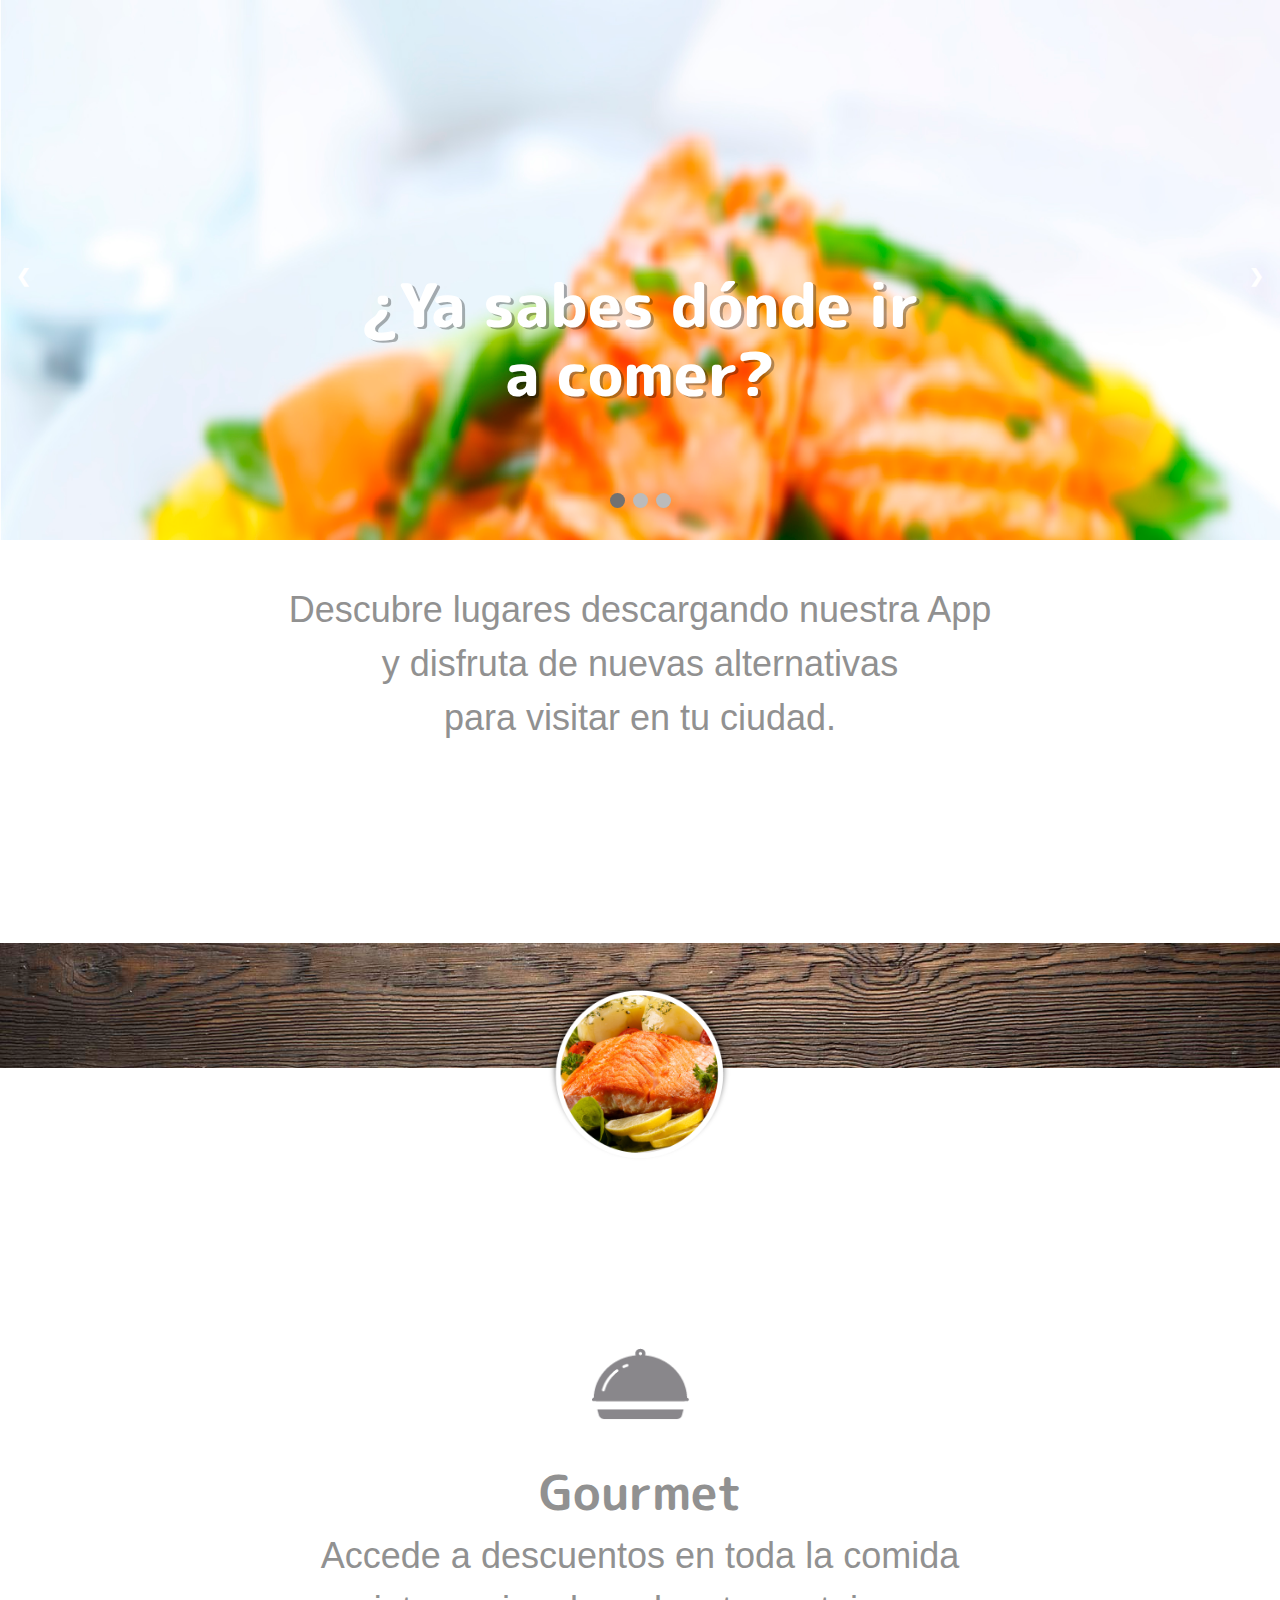
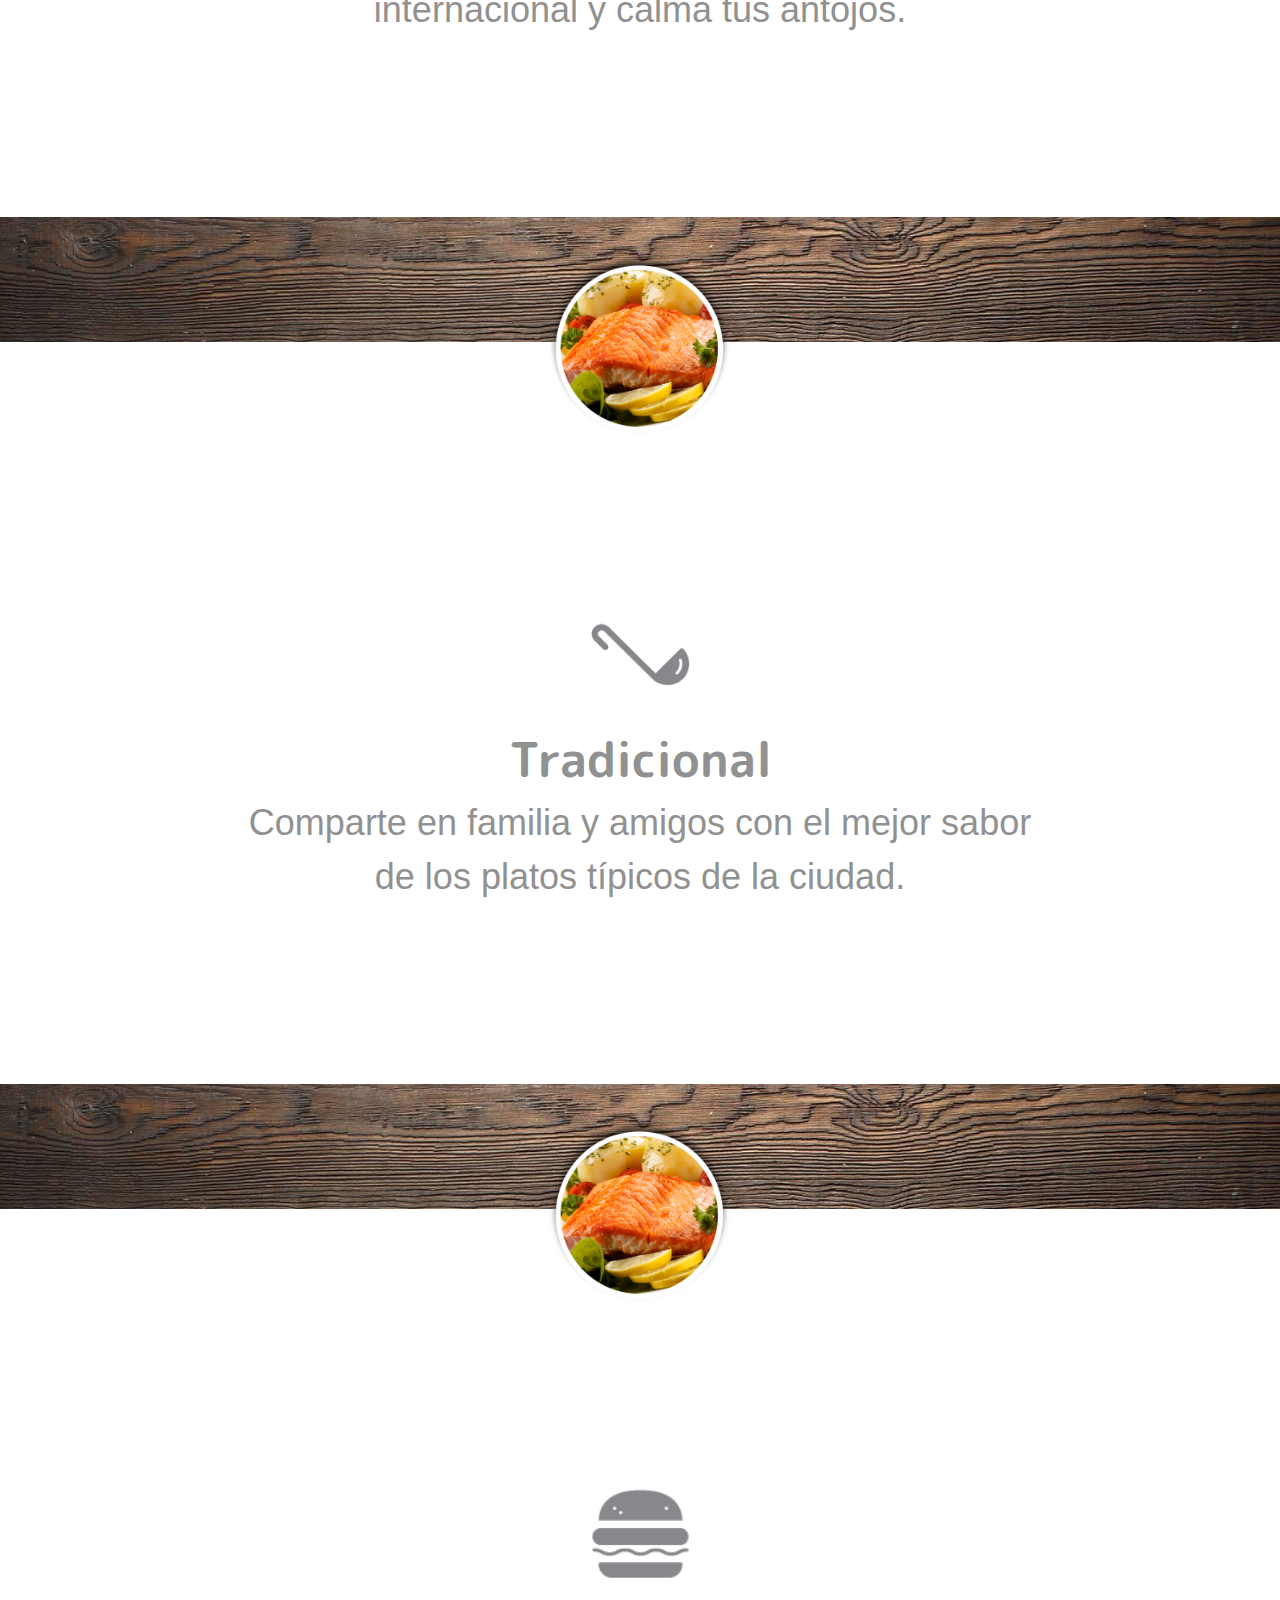
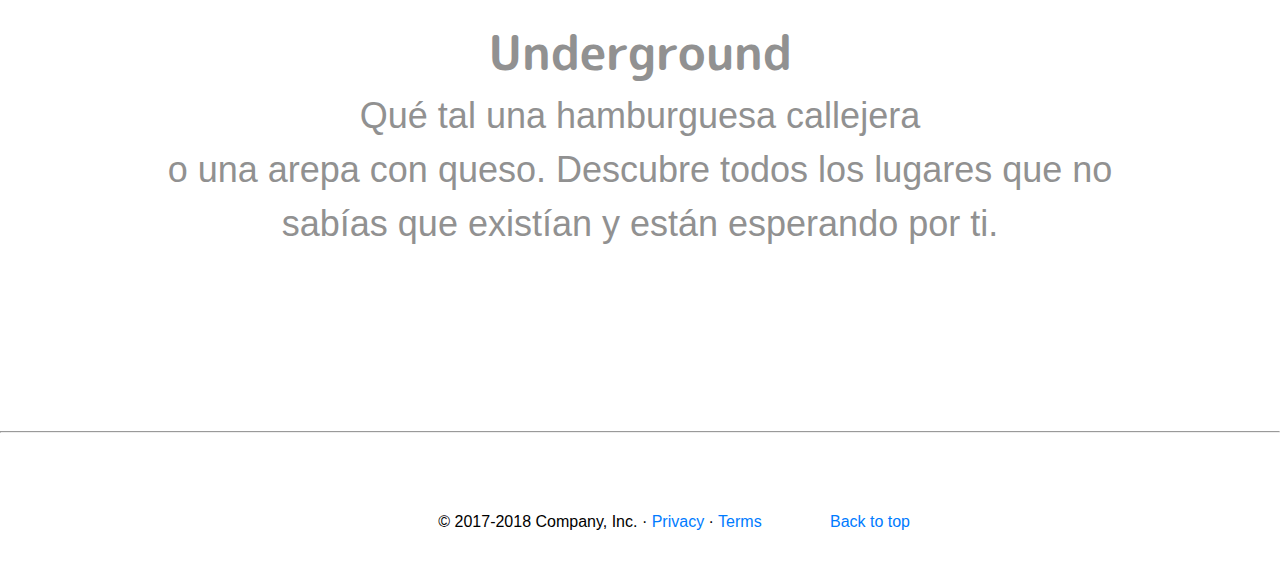
<file: index.html>
<!DOCTYPE html>

<html lang="en" class="gr__localhost">

<head>
  <meta http-equiv="Content-Type" content="text/html; charset=UTF-8">
  <meta name="viewport" content="width=device-width, initial-scale=1, shrink-to-fit=no">
  <meta name="theme-color" content="#000000">
  <link rel="stylesheet" type="text/css" href="css/normalize.css">
  <link rel="stylesheet" type="text/css" href="css/devstyles.css">
  <link href="https://fonts.googleapis.com/css?family=M+PLUS+Rounded+1c" rel="stylesheet">
  <title>Upik</title>
</head>

<body data-gr-c-s-loaded="true">

  <div id="root">
    <div class="App">

      <div>
        <!-- NAVBAR -->
        <!--<nav class="navbar navbar-expand-md navbar-light fixed-top bg-light"><a class="navbar-brand" href="#">
            <h1>Upik</h1>
          </a><button class="navbar-toggler" type="button" data-toggle="collapse" data-target="#navbarCollapse"
            aria-controls="navbarCollapse" aria-expanded="false" aria-label="Toggle navigation"><span class="navbar-toggler-icon"></span></button>
          <div class="collapse navbar-collapse" id="navbarCollapse">
            <ul class="navbar-nav mr-auto">
              <li class="nav-item active"><a class="nav-link" href="#">Inicio <span class="sr-only">(current)</span></a></li>
              <li class="nav-item"><a class="nav-link" href="#feature-1">Categorias</a></li>
              <li class="nav-item"><a class="nav-link" href="#">Nosotros</a></li>
              <li class="nav-item"><a class="nav-link" href="#">Resgistrate</a></li>
              <li class="nav-item"><a class="nav-link disabled" href="#">Partner</a></li>
            </ul>
          </div>
        </nav>-->
      </div> <!-- END NAVBAR -->

      <main role="main">

        <!-- Slideshow container -->
        <div class="slideshow-container">
          <!--SLIDE-->

          <!-- Full-width images with number and caption text -->
          <div class="mySlides fade">
            <picture>
              <source media="(max-width: 480px)" srcset="./img/slides/1/480.jpg">
              <source media="(max-width: 768px)" srcset="./img/slides/1/768.jpg">
              <source media=" (max-width: 1024px)" srcset="./img/slides/1/1024.jpg"">   
              <img src=" img/slides/1680/slide1.jpg"
                style="width:100%">
            </picture>
            <div class="text">
              <h1 class="section-title">¿Ya sabes dónde ir <br>a comer?</h1>
            </div>
          </div>

          <div class="mySlides fade">
            <picture>
              <source media="(max-width: 480px)" srcset="./img/slides/2/480.jpg">
              <source media="(max-width: 768px)" srcset="./img/slides/2/768.jpg">
              <source media=" (max-width: 1024px)" srcset="./img/slides/2/1024.jpg"">   
                  <img src="
                img/slides/1680/slide2.jpg" style="width:100%">
            </picture>
            <div class="text">
              <h1 class="section-title">Crea tu cuenta y <br>accede simple y fácil</h1>
            </div>
          </div>

          <div class="mySlides fade">
            <picture>
              <source media="(max-width: 480px)" srcset="./img/slides/3/480.jpg">
              <source media="(max-width: 768px)" srcset="./img/slides/3/768.jpg">
              <source media=" (max-width: 1024px)" srcset="./img/slides/3/1024.jpg"">   
                  <img src="
                img/slides/1680/slide3.jpg" style="width:100%">
            </picture>
            <div class="text">
              <h1 class="section-title section-title-3">¿Qué quieres hoy?</h1>
            </div>
          </div>

          <!-- Next and previous buttons -->
          <a class="prev" onclick="plusSlides(-1)">&#10094;</a>
          <a class="next" onclick="plusSlides(1)">&#10095;</a>
        </div>

        <!-- The dots/circles -->
        <div class="dots-space" style="text-align:center">
          <span class="dot" onclick="currentSlide(1)"></span>
          <span class="dot" onclick="currentSlide(2)"></span>
          <span class="dot" onclick="currentSlide(3)"></span>
        </div>
        <!--END SLIDE-->

        <div class="title-description">
          <div class="row">
            <div class="col-md-12">
              <p class="section-description">Descubre lugares descargando nuestra App <br>
                y disfruta de nuevas alternativas <br>
                para visitar en tu ciudad.
              </p>
            </div>
          </div>
        </div>

        <div>
          <!-- FEAUTRES -->
          <div class="row featurette">
            <!-- FIRST FEAUTRES -->
            <div class="col-md-12" id="feature-1"><img class="banner-bg " src="./img/prop pagina-17.jpg" alt="Generic placeholder image"><img
                class="layer-img img-fluid" src="./img/prop pagina-25.png" alt="Generic placeholder image"></div>
            <div class="feature-clean-fix"></div>
            <div class="container"><img class="detail-img img-fluid" src="./img/prop pagina-24.png" alt=""></div>
            <div class="feature-content container  clean-bottom">
              <div class="col-md-12">
                <h2 class="featurette-heading">Gourmet</h2>
                <p class="lead section-description">Accede a descuentos en toda la comida <span class="breakline">
                    internacional y calma tus antojos. </span></p>
              </div>
            </div>
          </div> <!-- END FIRST FEAUTRES -->

          <div class="row featurette">
            <!-- SECOND FEAUTRES -->
            <div class="col-md-12"><img class="banner-bg " src="./img/prop pagina-17.jpg" alt="Generic placeholder image"><img
                class="layer-img img-fluid" src="./img/prop pagina-25.png" alt="Generic placeholder image"></div>
            <div class="feature-clean-fix"></div>
            <div class="container"><img class="detail-img img-fluid" src="./img/prop pagina-26.png" alt=""></div>
            <div class="feature-content container  clean-bottom">
              <div class="col-md-12">
                <h2 class="featurette-heading">Tradicional</h2>
                <p class="lead section-description">Comparte en familia y amigos con el mejor sabor <span class="breakline">
                    de los platos típicos de la ciudad.</span>
                </p>
              </div>
            </div>
          </div> <!-- END SECOND FEAUTRES -->

          <div class="row featurette">
            <!-- THIRD FEAUTRES -->
            <div class="col-md-12"><img class="banner-bg" src="./img/prop pagina-17.jpg" alt="Generic placeholder image"><img
                class="layer-img img-fluid" src="./img/prop pagina-25.png" alt="Generic placeholder image"></div>
            <div class="feature-clean-fix"></div>
            <div class="container"><img class="detail-img img-fluid" src="./img/prop pagina-27.png" alt=""></div>
            <div class="container clean-bottom">
              <div class="col-md-12">
                <h2 class="featurette-heading">Underground</h2>
                <p class="lead section-description">Qué tal una hamburguesa callejera <span class="breakline"> o una
                    arepa con queso. Descubre todos los lugares que no </span><span class="breakline"> sabías que
                    existían y están esperando por ti.</span>
                </p>
              </div>
            </div>
          </div> <!-- END SECOND FEAUTRES -->

        </div>

        <hr class="featurette-divider">

        <div class="footer">
          <!-- FOOTER -->
          <footer class="container">
            <p class="float-right"><a href="#">Back to top</a></p>
            <p>© 2017-2018 Company, Inc. · <a href="#">Privacy</a> · <a href="#">Terms</a></p>
          </footer>
        </div>

      </main>
    </div> <!-- END APP -->
  </div> <!-- END ROOT -->
  <script src="js/main.js"></script>
</body>

</html>
</file>
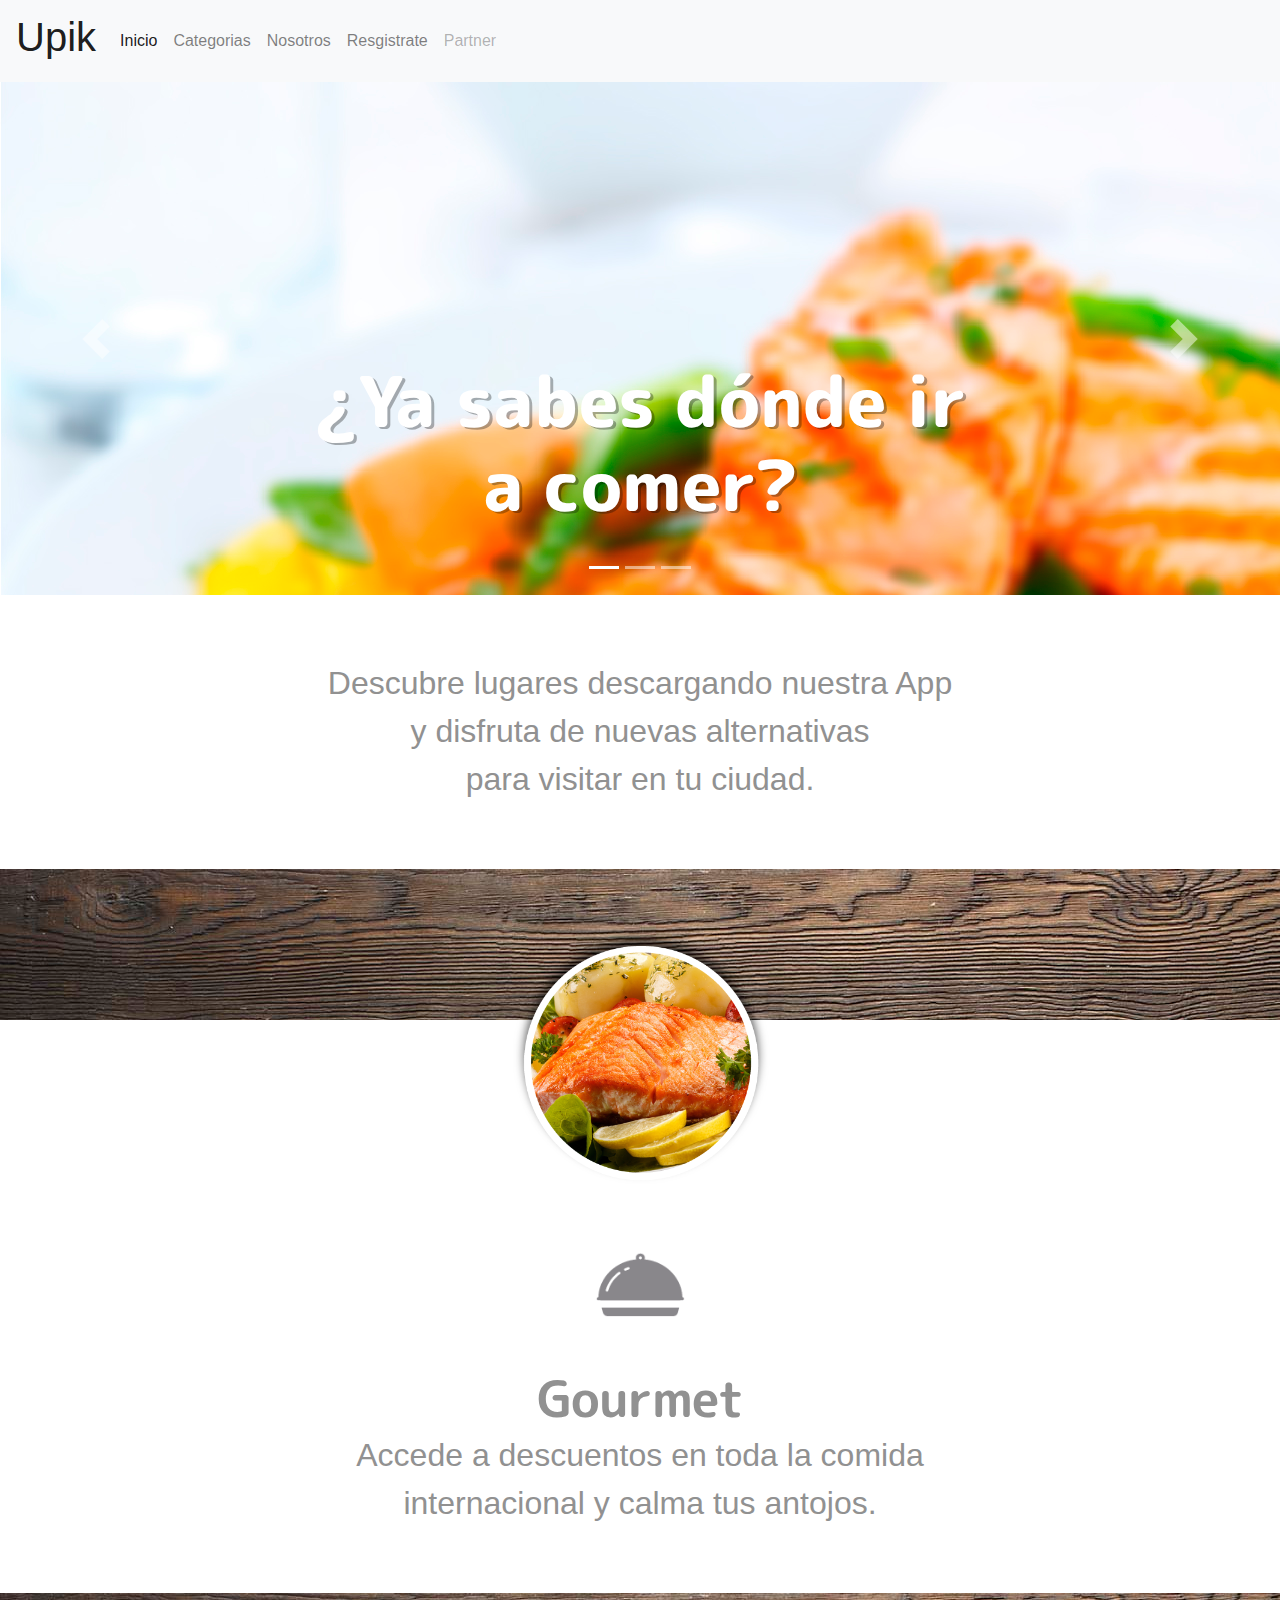
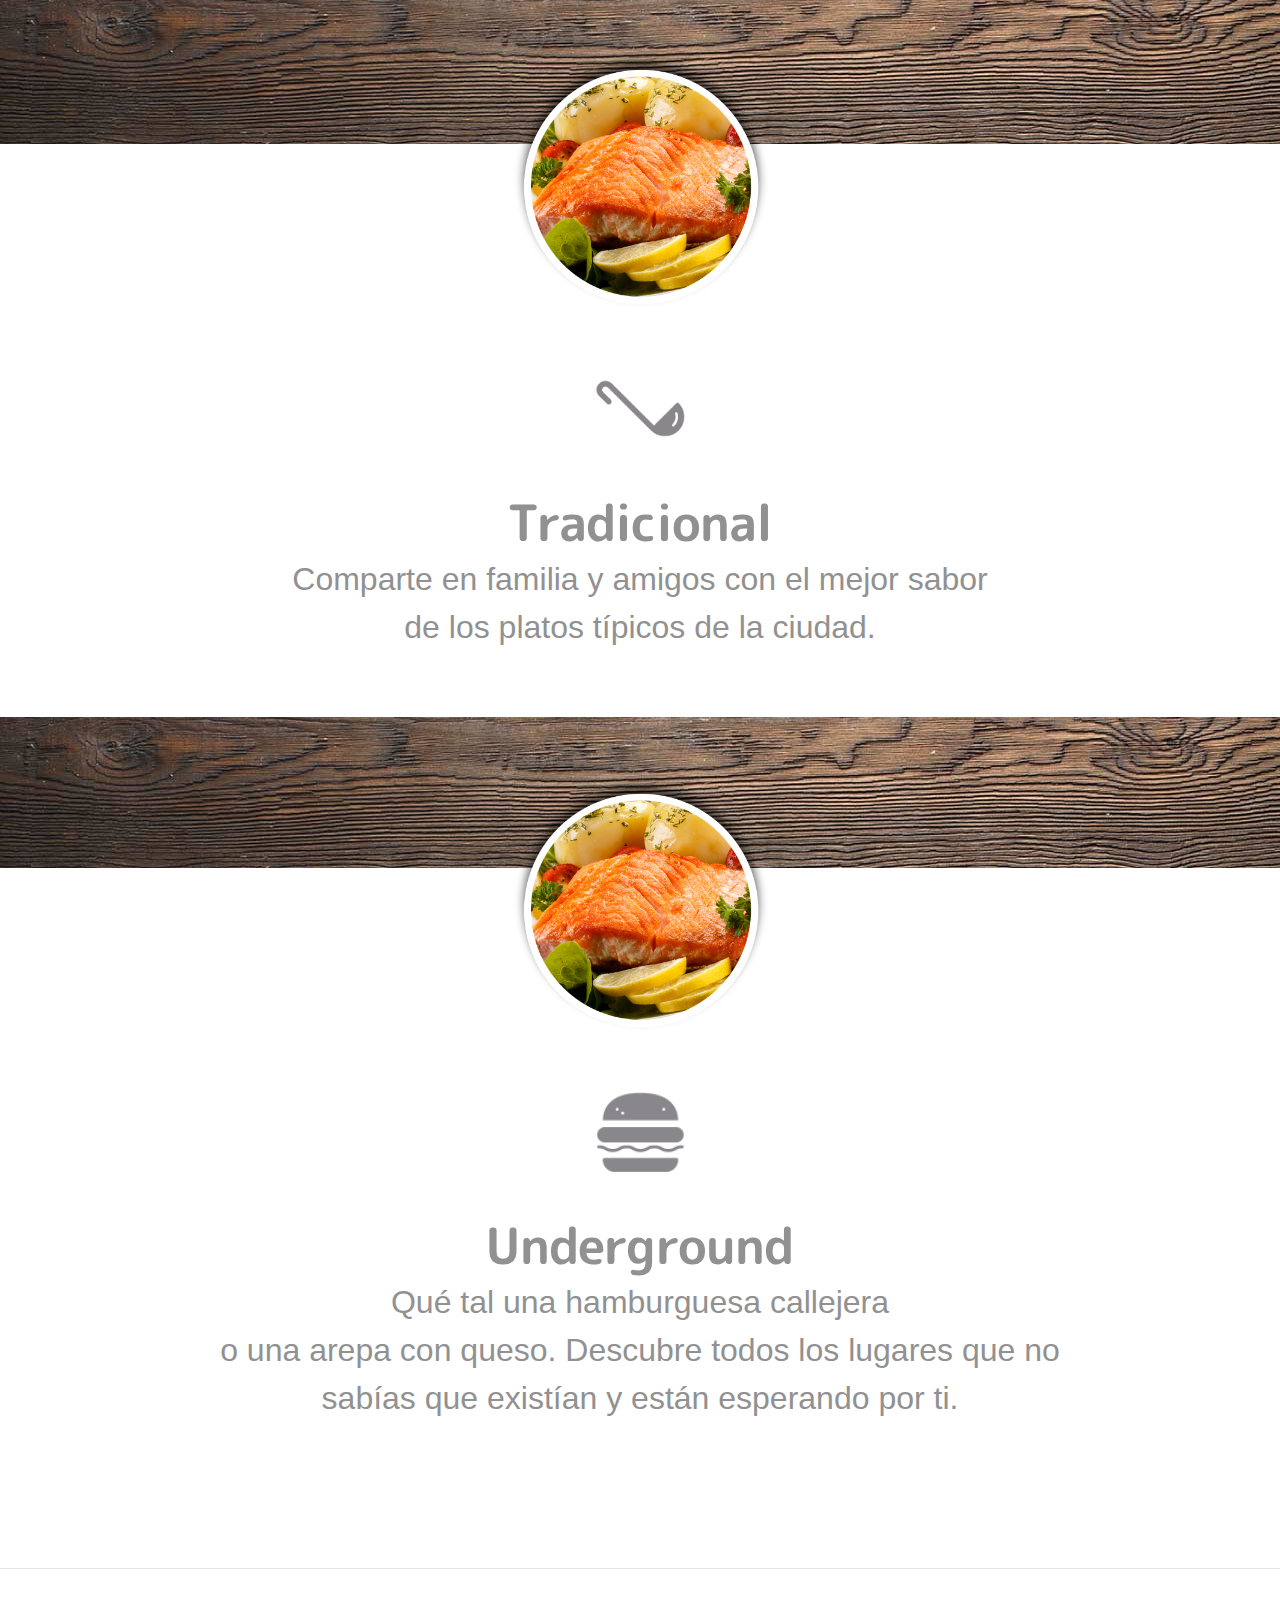
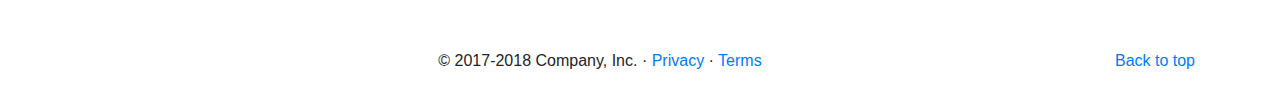
<file: developtment.html>
<!DOCTYPE html>

<html lang="en" class="gr__localhost">

<head>
  <meta http-equiv="Content-Type" content="text/html; charset=UTF-8">
  <meta name="viewport" content="width=device-width, initial-scale=1">
  <meta name="theme-color" content="#000000">
  <link rel="stylesheet" type="text/css" href="css/normalize.css">
  <link rel="stylesheet" type="text/css" href="css/styles.css">
  <link href="https://fonts.googleapis.com/css?family=M+PLUS+Rounded+1c" rel="stylesheet">
  <title>Upik</title>
</head>

<body>

  <div id="root">
    <div class="App">

      <div> <!-- NAVBAR -->
        <nav class="navbar navbar-expand-md navbar-light fixed-top bg-light"><a class="navbar-brand" href="#">
            <h1>Upik</h1>
          </a><button class="navbar-toggler" type="button" data-toggle="collapse" data-target="#navbarCollapse"
            aria-controls="navbarCollapse" aria-expanded="false" aria-label="Toggle navigation"><span class="navbar-toggler-icon"></span></button>
          <div class="collapse navbar-collapse" id="navbarCollapse">
            <ul class="navbar-nav mr-auto">
              <li class="nav-item active"><a class="nav-link" href="#">Inicio <span class="sr-only">(current)</span></a></li>
              <li class="nav-item"><a class="nav-link" href="#feature-1">Categorias</a></li>
              <li class="nav-item"><a class="nav-link" href="#">Nosotros</a></li>
              <li class="nav-item"><a class="nav-link" href="#">Resgistrate</a></li>
              <li class="nav-item"><a class="nav-link disabled" href="#">Partner</a></li>
            </ul>
          </div>
        </nav>
      </div> <!-- END NAVBAR -->

      <main role="main">
        <div>
          <div id="myCarousel" class="carousel slide" data-ride="carousel">
            <ol class="carousel-indicators">
              <li data-target="#myCarousel" data-slide-to="0" class="active"></li>
              <li data-target="#myCarousel" data-slide-to="1"></li>
              <li data-target="#myCarousel" data-slide-to="2"></li>
            </ol>
            <div class="carousel-inner">
              <div class="main-container">
                <div class="slide-item active">
                  <div class="slide-picture">
                    <img clas="first-slide" src="./Upik_files/slide_1_1600.jpg" alt="First slide">
                  </div>
                </div>

              </div><a class="carousel-control-prev" href="#myCarousel" role="button" data-slide="prev"><span class="carousel-control-prev-icon"
                  aria-hidden="true"></span><span class="sr-only">Previous</span></a><a class="carousel-control-next"
                href="#myCarousel" role="button" data-slide="next"><span class="carousel-control-next-icon" aria-hidden="true"></span><span
                  class="sr-only">Next</span></a>
            </div>
          </div>
        </div>

        <div class="container">
          <div class="row" >
            <div class="col-md-12" style="margin-top: -300px; margin-bottom: 100px;">
              <h1 class="section-title">¿Ya sabes dónde ir <br>a comer?</h1>
            </div>
            <div class="col-md-12" style="margin-bottom: 50px;">
                <p class="section-description">Descubre lugares descargando nuestra App <br>
                  y disfruta de nuevas alternativas <br>
                  para visitar en tu ciudad.
                </p>
            </div>
          </div>
          </div>

        <div> <!-- FEAUTRES -->
          <div class="row featurette"> <!-- FIRST FEAUTRES -->
            <div class="col-md-12" id="feature-1"><img class="banner-bg " src="./img/prop pagina-17.jpg" alt="Generic placeholder image"><img
                class="layer-img img-fluid" src="./img/prop pagina-25.png" alt="Generic placeholder image"></div>
            <div class="container"><img class="detail-img img-fluid" src="./img/prop pagina-24.png" alt=""></div>
            <div class="container  clean-bottom">
              <div class="col-md-12">
                <h2 class="featurette-heading">Gourmet</h2>
                <p class="lead section-description">Accede a descuentos en toda la comida <br> internacional y calma tus antojos. </p>
              </div>
            </div>
          </div>  <!-- END FIRST FEAUTRES -->

          <div class="row featurette"> <!-- SECOND FEAUTRES -->
            <div class="col-md-12"><img class="banner-bg " src="./img/prop pagina-17.jpg" alt="Generic placeholder image"><img
                class="layer-img img-fluid" src="./img/prop pagina-25.png" alt="Generic placeholder image"></div>
            <div class="container"><img class="detail-img img-fluid" src="./img/prop pagina-26.png" alt=""></div>
            <div class="container  clean-bottom">
              <div class="col-md-12">
                <h2 class="featurette-heading">Tradicional</h2>
                <p class="lead section-description">Comparte en familia y amigos con el mejor sabor <br> de los platos típicos de la ciudad.
                    </p>
              </div>
            </div>
          </div> <!-- END SECOND FEAUTRES -->

          <div class="row featurette"> <!-- THIRD FEAUTRES -->
            <div class="col-md-12"><img class="banner-bg" src="./img/prop pagina-17.jpg" alt="Generic placeholder image"><img
                class="layer-img img-fluid" src="./img/prop pagina-25.png" alt="Generic placeholder image"></div>
            <div class="container"><img class="detail-img img-fluid" src="./img/prop pagina-27.png" alt=""></div>
            <div class="container clean-bottom">
              <div class="col-md-12">
                <h2 class="featurette-heading">Underground</h2>
                <p class="lead section-description">Qué tal una hamburguesa callejera <br> o una arepa con queso. Descubre todos los lugares que no <br> sabías que existían y están esperando por ti.
                    </p>
              </div>
            </div>
          </div> <!-- END SECOND FEAUTRES -->

        </div>

        <hr class="featurette-divider">

        <div> <!-- FOOTER -->
          <footer class="container">
            <p class="float-right"><a href="#">Back to top</a></p>
            <p>© 2017-2018 Company, Inc. · <a href="#">Privacy</a> · <a href="#">Terms</a></p>
          </footer>
        </div>

      </main>
    </div> <!-- END APP -->
  </div> <!-- END ROOT -->

</body>

</html>
</file>
<file: css/devstyles.css>
html{
    box-sizing: border-box;
}

*, *::after, *::before {
    box-sizing: inherit;
}

body {
    margin: 0;
    padding: 0;
    width: 100%;
}

/* Slideshow container */
.slideshow-container {
    position: relative;
    margin: auto;
    z-index: 1;
  }
  
  /* Hide the images by default */
  .mySlides {
      display: none;
  }
  
  /* Next & previous buttons */
  .prev, .next {
    cursor: pointer;
    position: absolute;
    top: 50%;
    width: auto;
    margin-top: -22px;
    padding: 16px;
    color: white;
    font-weight: bold;
    font-size: 18px;
    transition: 0.6s ease;
    border-radius: 0 3px 3px 0;
  }
  
  /* Position the "next button" to the right */
  .prev{
      left: 0;
      border-radius: 0 3px 3px 0;
  }
  .next {
    right: 0;
    border-radius: 3px 0 0 3px;
  }
  
  /* On hover, add a black background color with a little bit see-through */
  .prev:hover, .next:hover {
    background-color: rgba(0,0,0,0.8);
  }
  
  /* Caption text */
  .text {
    color: #f2f2f2;
    font-size: 15px;
    padding: 8px 12px;
    position: absolute;
    bottom: 8px;
    width: 100%;
    text-align: center;
  }
  
  /* The dots/bullets/indicators */
  .dot {
    cursor: pointer;
    height: 15px;
    width: 15px;
    margin: 0 2px;
    margin-top: -40px;
    background-color: #bbb;
    border-radius: 50%;
    display: inline-block;
    transition: background-color 0.6s ease;
  }
  
  .dots-space{
      position: relative;
      z-index: 2;
      display: block;
      margin-top: -50px;
  }
  .active, .dot:hover {
    background-color: #717171;
  }
  
  /* Fading animation */
  .fade {
    -webkit-animation-name: fade;
    -webkit-animation-duration: 1.5s;
    animation-name: fade;
    animation-duration: 1.5s;
  }
  
  @-webkit-keyframes fade {
    from {opacity: .4} 
    to {opacity: 1}
  }
  
  @keyframes fade {
    from {opacity: .4} 
    to {opacity: 1}
  }

.container{
    display: block;
    margin-bottom: 50px;
}

div.App {
    text-align: center;
    margin: 0 auto; 
    width: 100%;
}

div.container {
    display: block;
    margin: 0 auto;
}

div.clean-bottom {
    margin-bottom: 20vh;
}

div.slide-picture img {
    width: 100%;
}

.fade {
    -webkit-animation-name: fade;
    -webkit-animation-duration: 1.5s;
    animation-name: fade;
    animation-duration: 1.5s;  
}

.featurette-divider {
    margin: 5rem 0;
}

.float-right {
    float: right;
}

.footer{
    text-align: center;
}

footer > p {
    margin: 0 0;
}

footer > p > a{
    color: #007bff;
    text-decoration: none;
}

footer {
    font-family: "Segoe UI", "Helvetica Neue", Arial, sans-serif, "Apple Color Emoji", "Segoe UI Emoji", "Segoe UI Symbol";
    max-width: 540px;
    text-align: center;
    margin: 0 auto;
}

h1.section-title {
    color: #fff;
    font-family: 'M PLUS Rounded 1c', sans-serif;
    font-weight: 800;
    margin-bottom: 120px;
    text-align: center;
    text-shadow: 3px 2px rgba(0, 0, 0, 0.305);
}

p.section-description {
    color: #919191;
    font-weight: 300;
    font-family: "Segoe UI", "Helvetica Neue", Arial, sans-serif, "Apple Color Emoji", "Segoe UI Emoji", "Segoe UI Symbol";
    z-index: 100;
}

h2.featurette-heading {
  color: #919191;
  font-family: 'M PLUS Rounded 1c', sans-serif;
  font-weight: bold;
}

.slide-control:hover {
    cursor: pointer !important;
    color: blue;
}

.title-description {
    margin-top: 100px;
    display: block;
}

/*Desktop first*/

@media only screen and (max-width: 767px) {
    .dots-space{
        margin-top: -40px;
    }
    div.mySlides > picture > img {
        height: 60vh;
    }
    div.title-description {
        height: 40vh;
    }
    h1.section-title {
        font-size: 40px;
        margin-bottom: 100px;
    }
    .featurette-heading {
        font-size: 32px;
    }
    p.section-description {
        font-size: 30px;
        line-height: 1.5;
        padding: 0 20px;
        margin-top: -20px;
    }
    .banner-bg {
        height: 100px;
        width: 100%;
    }
    .detail-img {
        margin-top: 100px;
        width: 80px;
    }
    h1.section-title {
        font-size: 48px;
    }
    .layer-img {
        margin-top: -100px;
        width: 200px;
    }
}

@media only screen and (max-width: 480px) {
    .dots-space{
        margin-top: -40px;
    }
    div.mySlides > picture > img {
        height: 50vh;
    }
    div.title-description {
        height: 50vh;
    }
    h1.section-title {
        text-shadow: 2px 1px rgba(0, 0, 0, 0.305);
        font-size: 40px;
        margin-bottom: 80px;
    }
    h1.section-title-3 {
        text-shadow: 2px 1px rgba(0, 0, 0, 0.305);
        margin-bottom: 70px;
    }
    .featurette-heading {
        font-size: 32px;
    }
    p.section-description {
        font-size: 26px;
        line-height: 1.5;
        padding: 0 20px;
        margin-top: -20px;
    }
    .banner-bg {
        height: 100px;
        width: 100%;
    }
    .detail-img {
        margin-top: 100px;
        width: 80px;
    }
    .layer-img {
        margin-top: -100px;
        width: 200px;
    }
    .row featurette {
        display: block;
        min-height: 100vh;
    }
}

/*Mobile first*/

@media only screen and (min-width: 768px){
    .breakline {
        display: block;
    }
    div.mySlides > picture > img {
        height: 60vh;
    }
    div.title-description {
        height: 40vh;
    }
    div.feature-clean-fix{
        height: 20vh;
    }
    .featurette-heading {
        font-size: 40px;
    }
    h1.section-title {
        font-size: 60px;
        margin-bottom: 100px;
    }
    h1.section-title-3 {
        margin-bottom: 120px;
    }
    p.section-description {
        font-size: 36px;
        margin-top: -30px;
        line-height: 1.5;
    }
    .banner-bg {
        height: 100px;
        width: 100%;
    }
    .detail-img {
        width: 80px;
    }
    .layer-img {
        margin-top: -100px;
        width: 200px;
    }
}

@media only screen and (min-width: 1280px){
    .banner-bg {
        height: 125px;
    }
    .featurette-heading {
        font-size: 48px;
    }
    h1.section-title {
        margin-bottom: 120px;
    }
    p.section-description {
        font-size: 36px;
        margin-top: -30px;
        line-height: 1.5;
    }
    .detail-img {
        width: 100px;
    }
    .layer-img {
        margin-top: -100px;
        width: 200px;
    }
}

@media only screen and (min-width: 1600px){
    h1.section-title {
        font-size: 80px;
        margin-bottom: 140px;
    }
    p.section-description {
        font-size: 40px;
        margin-top: 0;
    }
    .banner-bg {
        height: 150px;
    }
    .layer-img {
        width: 250px;
    }

}
</file>
<file: css/styles.css>
body {
    margin: 0;
    padding: 0;
    font-family: sans-serif;
  }

.App {
    text-align: center;
  }
  
  .App-logo {
    -webkit-animation: App-logo-spin infinite 20s linear;
            animation: App-logo-spin infinite 20s linear;
    height: 80px;
  }
  
  .App-header {
    background-color: #222;
    height: 150px;
    padding: 20px;
    color: white;
  }
  
  .App-title {
    font-size: 1.5em;
  }
  
  .App-intro {
    font-size: large;
  }
  
  @-webkit-keyframes App-logo-spin {
    from { -webkit-transform: rotate(0deg); transform: rotate(0deg); }
    to { -webkit-transform: rotate(360deg); transform: rotate(360deg); }
  }
  
  @keyframes App-logo-spin {
    from { -webkit-transform: rotate(0deg); transform: rotate(0deg); }
    to { -webkit-transform: rotate(360deg); transform: rotate(360deg); }
  }
  </style><style type="text/css">/* GLOBAL STYLES
  -------------------------------------------------- */
  /* Padding below the footer and lighter body text */
  
  body {
    padding-top: 3rem;
    padding-bottom: 3rem;
    /*color: #5a5a5a;*/
  }
  
  
  /* CUSTOMIZE THE SLIDE
  -------------------------------------------------- */
  
  /* Carousel base class */
  .carousel {
      display: block;
    margin-bottom: 4rem;
    clear: both;
  }
  
  .grey-color {
    color: #919191;
  }
  /* Since positioning the image, we need to help out the caption */
  .slide-caption {
    position: absolute;
    right: 15%;
    bottom: 20px;
    left: 15%;
    z-index: 10;
    padding-top: 20px;
    padding-bottom: 20px;
    text-align: center;
    color: #000;
  }
  
  /* Declare heights because of positioning of img element */
  .carousel-item {
    height: 32rem;
    /*background-color: #777;*/
  }
  .carousel-item > img {
    position: absolute;
    top: 0;
    left: 0;
    min-width: 100%;
    height: 32rem;
  }
  
  /* RESPONSIVE CSS
  -------------------------------------------------- */
  
  @media (min-width: 40em) {
    /* Bump up size of carousel content */
    .carousel-caption p {
      margin-bottom: 1.25rem;
      font-size: 1.25rem;
      line-height: 1.4;
    }
  
    .featurette-heading {
      font-size: 50px;
    }
  }
  
  @media (min-width: 62em) {
    .featurette-heading {
      margin-top: 7rem;
    }
  }
  </style><style type="text/css">/* Featurettes
  ------------------------- */
  .banner-bg {
    height: 150px;
    width: 100%;
  }
  
  .clean-bottom {
    margin-bottom: 50px;
  }
  
  .detail-img {
    /*margin-top: 50px;*/
    margin-bottom: -70px;
    width: 90px;
  }
  
  .featurette-divider {
    margin: 5rem 0; /* Space out the Bootstrap <hr> more */
  }
  
  /* Thin out the marketing headings */
  .featurette-heading {
    font-weight: 300;
    line-height: 1;
    letter-spacing: -.05rem;
  }
  
  .layer-img {
    margin-top: -100px;
    margin-bottom: 50px;
    margin-left: 3px;
    width:280px;
  }</style><style type="text/css">/*!
   * Bootstrap v4.1.1 (https://getbootstrap.com/)
   * Copyright 2011-2018 The Bootstrap Authors
   * Copyright 2011-2018 Twitter, Inc.
   * Licensed under MIT (https://github.com/twbs/bootstrap/blob/master/LICENSE)
   */
  :root {
    --blue: #007bff;
    --indigo: #6610f2;
    --purple: #6f42c1;
    --pink: #e83e8c;
    --red: #dc3545;
    --orange: #fd7e14;
    --yellow: #ffc107;
    --green: #28a745;
    --teal: #20c997;
    --cyan: #17a2b8;
    --white: #fff;
    --gray: #6c757d;
    --gray-dark: #343a40;
    --primary: #007bff;
    --secondary: #6c757d;
    --success: #28a745;
    --info: #17a2b8;
    --warning: #ffc107;
    --danger: #dc3545;
    --light: #f8f9fa;
    --dark: #343a40;
    --breakpoint-xs: 0;
    --breakpoint-sm: 576px;
    --breakpoint-md: 768px;
    --breakpoint-lg: 992px;
    --breakpoint-xl: 1200px;
    --font-family-sans-serif: -apple-system, BlinkMacSystemFont, "Segoe UI", Roboto, "Helvetica Neue", Arial, sans-serif, "Apple Color Emoji", "Segoe UI Emoji", "Segoe UI Symbol";
    --font-family-monospace: SFMono-Regular, Menlo, Monaco, Consolas, "Liberation Mono", "Courier New", monospace;
  }
  
  *,
  *::before,
  *::after {
    -webkit-box-sizing: border-box;
            box-sizing: border-box;
  }
  
  html {
    font-family: sans-serif;
    line-height: 1.15;
    -webkit-text-size-adjust: 100%;
    -ms-text-size-adjust: 100%;
    -ms-overflow-style: scrollbar;
    -webkit-tap-highlight-color: transparent;
  }
  
  @-ms-viewport {
    width: device-width;
  }
  
  article, aside, figcaption, figure, footer, header, hgroup, main, nav, section {
    display: block;
  }
  
  body {
    margin: 0;
    font-family: -apple-system, BlinkMacSystemFont, "Segoe UI", Roboto, "Helvetica Neue", Arial, sans-serif, "Apple Color Emoji", "Segoe UI Emoji", "Segoe UI Symbol";
    font-size: 1rem;
    font-weight: 400;
    line-height: 1.5;
    color: #212529;
    text-align: left;
    /*background-color: #fff;*/
  }
  
  [tabindex="-1"]:focus {
    outline: 0 !important;
  }
  
  hr {
    -webkit-box-sizing: content-box;
            box-sizing: content-box;
    height: 0;
    overflow: visible;
  }
  
  h1, h2, h3, h4, h5, h6 {
    margin-top: 0;
    margin-bottom: 0.5rem;
  }
  
  p {
    margin-top: 0;
    margin-bottom: 1rem;
  }
  
  abbr[title],
  abbr[data-original-title] {
    text-decoration: underline;
    -webkit-text-decoration: underline dotted;
    text-decoration: underline dotted;
    cursor: help;
    border-bottom: 0;
  }
  
  address {
    margin-bottom: 1rem;
    font-style: normal;
    line-height: inherit;
  }
  
  ol,
  ul,
  dl {
    margin-top: 0;
    margin-bottom: 1rem;
  }
  
  ol ol,
  ul ul,
  ol ul,
  ul ol {
    margin-bottom: 0;
  }
  
  dt {
    font-weight: 700;
  }
  
  dd {
    margin-bottom: .5rem;
    margin-left: 0;
  }
  
  blockquote {
    margin: 0 0 1rem;
  }
  
  dfn {
    font-style: italic;
  }
  
  b,
  strong {
    font-weight: bolder;
  }
  
  small {
    font-size: 80%;
  }
  
  sub,
  sup {
    position: relative;
    font-size: 75%;
    line-height: 0;
    vertical-align: baseline;
  }
  
  sub {
    bottom: -.25em;
  }
  
  sup {
    top: -.5em;
  }
  
  a {
    color: #007bff;
    text-decoration: none;
    background-color: transparent;
    -webkit-text-decoration-skip: objects;
  }
  
  a:hover {
    color: #0056b3;
    text-decoration: underline;
  }
  
  a:not([href]):not([tabindex]) {
    color: inherit;
    text-decoration: none;
  }
  
  a:not([href]):not([tabindex]):hover, a:not([href]):not([tabindex]):focus {
    color: inherit;
    text-decoration: none;
  }
  
  a:not([href]):not([tabindex]):focus {
    outline: 0;
  }
  
  pre,
  code,
  kbd,
  samp {
    font-family: SFMono-Regular, Menlo, Monaco, Consolas, "Liberation Mono", "Courier New", monospace;
    font-size: 1em;
  }
  
  pre {
    margin-top: 0;
    margin-bottom: 1rem;
    overflow: auto;
    -ms-overflow-style: scrollbar;
  }
  
  figure {
    margin: 0 0 1rem;
  }
  
  img {
    vertical-align: middle;
    border-style: none;
  }
  
  svg:not(:root) {
    overflow: hidden;
  }
  
  table {
    border-collapse: collapse;
  }
  
  caption {
    padding-top: 0.75rem;
    padding-bottom: 0.75rem;
    color: #6c757d;
    text-align: left;
    caption-side: bottom;
  }
  
  th {
    text-align: inherit;
  }
  
  label {
    display: inline-block;
    margin-bottom: 0.5rem;
  }
  
  button {
    border-radius: 0;
  }
  
  button:focus {
    outline: 1px dotted;
    outline: 5px auto -webkit-focus-ring-color;
  }
  
  input,
  button,
  select,
  optgroup,
  textarea {
    margin: 0;
    font-family: inherit;
    font-size: inherit;
    line-height: inherit;
  }
  
  button,
  input {
    overflow: visible;
  }
  
  button,
  select {
    text-transform: none;
  }
  
  button,
  html [type="button"],
  [type="reset"],
  [type="submit"] {
    -webkit-appearance: button;
  }
  
  button::-moz-focus-inner,
  [type="button"]::-moz-focus-inner,
  [type="reset"]::-moz-focus-inner,
  [type="submit"]::-moz-focus-inner {
    padding: 0;
    border-style: none;
  }
  
  input[type="radio"],
  input[type="checkbox"] {
    -webkit-box-sizing: border-box;
            box-sizing: border-box;
    padding: 0;
  }
  
  input[type="date"],
  input[type="time"],
  input[type="datetime-local"],
  input[type="month"] {
    -webkit-appearance: listbox;
  }
  
  textarea {
    overflow: auto;
    resize: vertical;
  }
  
  fieldset {
    min-width: 0;
    padding: 0;
    margin: 0;
    border: 0;
  }
  
  legend {
    display: block;
    width: 100%;
    max-width: 100%;
    padding: 0;
    margin-bottom: .5rem;
    font-size: 1.5rem;
    line-height: inherit;
    color: inherit;
    white-space: normal;
  }
  
  progress {
    vertical-align: baseline;
  }
  
  [type="number"]::-webkit-inner-spin-button,
  [type="number"]::-webkit-outer-spin-button {
    height: auto;
  }
  
  [type="search"] {
    outline-offset: -2px;
    -webkit-appearance: none;
  }
  
  [type="search"]::-webkit-search-cancel-button,
  [type="search"]::-webkit-search-decoration {
    -webkit-appearance: none;
  }
  
  ::-webkit-file-upload-button {
    font: inherit;
    -webkit-appearance: button;
  }
  
  output {
    display: inline-block;
  }
  
  summary {
    display: list-item;
    cursor: pointer;
  }
  
  template {
    display: none;
  }
  
  [hidden] {
    display: none !important;
  }
  
  h1, h2, h3, h4, h5, h6,
  .h1, .h2, .h3, .h4, .h5, .h6 {
    margin-bottom: 0.5rem;
    font-family: inherit;
    font-weight: 500;
    line-height: 1.2;
    color: inherit;
  }
  
  h1, .h1 {
    font-size: 2.5rem;
  }
  
  h2, .h2 {
    font-size: 2rem;
  }
  
  h3, .h3 {
    font-size: 1.75rem;
  }
  
  h4, .h4 {
    font-size: 1.5rem;
  }
  
  h5, .h5 {
    font-size: 1.25rem;
  }
  
  h6, .h6 {
    font-size: 1rem;
  }
  
  .lead {
    font-size: 1.25rem;
    font-weight: 300;
  }
  
  .display-1 {
    font-size: 6rem;
    font-weight: 300;
    line-height: 1.2;
  }
  
  .display-2 {
    font-size: 5.5rem;
    font-weight: 300;
    line-height: 1.2;
  }
  
  .display-3 {
    font-size: 4.5rem;
    font-weight: 300;
    line-height: 1.2;
  }
  
  .display-4 {
    font-size: 3.5rem;
    font-weight: 300;
    line-height: 1.2;
  }
  
  hr {
    margin-top: 1rem;
    margin-bottom: 1rem;
    border: 0;
    border-top: 1px solid rgba(0, 0, 0, 0.1);
  }
  
  small,
  .small {
    font-size: 80%;
    font-weight: 400;
  }
  
  mark,
  .mark {
    padding: 0.2em;
    background-color: #fcf8e3;
  }
  
  .list-unstyled {
    padding-left: 0;
    list-style: none;
  }
  
  .list-inline {
    padding-left: 0;
    list-style: none;
  }
  
  .list-inline-item {
    display: inline-block;
  }
  
  .list-inline-item:not(:last-child) {
    margin-right: 0.5rem;
  }
  
  .initialism {
    font-size: 90%;
    text-transform: uppercase;
  }
  
  .blockquote {
    margin-bottom: 1rem;
    font-size: 1.25rem;
  }
  
  .blockquote-footer {
    display: block;
    font-size: 80%;
    color: #6c757d;
  }
  
  .blockquote-footer::before {
    content: "\2014   \A0";
  }
  
  .img-fluid {
    max-width: 100%;
    height: auto;
  }
  
  .img-thumbnail {
    padding: 0.25rem;
    background-color: #fff;
    border: 1px solid #dee2e6;
    border-radius: 0.25rem;
    max-width: 100%;
    height: auto;
  }
  
  .figure {
    display: inline-block;
  }
  
  .figure-img {
    margin-bottom: 0.5rem;
    line-height: 1;
  }
  
  .figure-caption {
    font-size: 90%;
    color: #6c757d;
  }
  
  code {
    font-size: 87.5%;
    color: #e83e8c;
    word-break: break-word;
  }
  
  a > code {
    color: inherit;
  }
  
  kbd {
    padding: 0.2rem 0.4rem;
    font-size: 87.5%;
    color: #fff;
    background-color: #212529;
    border-radius: 0.2rem;
  }
  
  kbd kbd {
    padding: 0;
    font-size: 100%;
    font-weight: 700;
  }
  
  pre {
    display: block;
    font-size: 87.5%;
    color: #212529;
  }
  
  pre code {
    font-size: inherit;
    color: inherit;
    word-break: normal;
  }
  
  .pre-scrollable {
    max-height: 340px;
    overflow-y: scroll;
  }
  
  .container {
    width: 100%;
    padding-right: 15px;
    padding-left: 15px;
    margin-right: auto;
    margin-left: auto;
  }
  
  @media (min-width: 576px) {
    .container {
      max-width: 540px;
    }
  }
  
  @media (min-width: 768px) {
    .container {
      max-width: 720px;
    }
  }
  
  @media (min-width: 992px) {
    .container {
      max-width: 960px;
    }
  }
  
  @media (min-width: 1200px) {
    .container {
      max-width: 1140px;
    }
  }
  
  .container-fluid {
    width: 100%;
    padding-right: 15px;
    padding-left: 15px;
    margin-right: auto;
    margin-left: auto;
  }
  
  .row {
    display: -ms-flexbox;
    display: flex;
    -ms-flex-wrap: wrap;
    flex-wrap: wrap;
    margin-right: -15px;
    margin-left: -15px;
  }
  
  .no-gutters {
    margin-right: 0;
    margin-left: 0;
  }
  
  .no-gutters > .col,
  .no-gutters > [class*="col-"] {
    padding-right: 0;
    padding-left: 0;
  }
  
  .col-1, .col-2, .col-3, .col-4, .col-5, .col-6, .col-7, .col-8, .col-9, .col-10, .col-11, .col-12, .col,
  .col-auto, .col-sm-1, .col-sm-2, .col-sm-3, .col-sm-4, .col-sm-5, .col-sm-6, .col-sm-7, .col-sm-8, .col-sm-9, .col-sm-10, .col-sm-11, .col-sm-12, .col-sm,
  .col-sm-auto, .col-md-1, .col-md-2, .col-md-3, .col-md-4, .col-md-5, .col-md-6, .col-md-7, .col-md-8, .col-md-9, .col-md-10, .col-md-11, .col-md-12, .col-md,
  .col-md-auto, .col-lg-1, .col-lg-2, .col-lg-3, .col-lg-4, .col-lg-5, .col-lg-6, .col-lg-7, .col-lg-8, .col-lg-9, .col-lg-10, .col-lg-11, .col-lg-12, .col-lg,
  .col-lg-auto, .col-xl-1, .col-xl-2, .col-xl-3, .col-xl-4, .col-xl-5, .col-xl-6, .col-xl-7, .col-xl-8, .col-xl-9, .col-xl-10, .col-xl-11, .col-xl-12, .col-xl,
  .col-xl-auto {
    position: relative;
    width: 100%;
    min-height: 1px;
    padding-right: 15px;
    padding-left: 15px;
  }
  
  .col {
    -ms-flex-preferred-size: 0;
    flex-basis: 0;
    -ms-flex-positive: 1;
    flex-grow: 1;
    max-width: 100%;
  }
  
  .col-auto {
    -ms-flex: 0 0 auto;
    flex: 0 0 auto;
    width: auto;
    max-width: none;
  }
  
  .col-1 {
    -ms-flex: 0 0 8.333333%;
    flex: 0 0 8.333333%;
    max-width: 8.333333%;
  }
  
  .col-2 {
    -ms-flex: 0 0 16.666667%;
    flex: 0 0 16.666667%;
    max-width: 16.666667%;
  }
  
  .col-3 {
    -ms-flex: 0 0 25%;
    flex: 0 0 25%;
    max-width: 25%;
  }
  
  .col-4 {
    -ms-flex: 0 0 33.333333%;
    flex: 0 0 33.333333%;
    max-width: 33.333333%;
  }
  
  .col-5 {
    -ms-flex: 0 0 41.666667%;
    flex: 0 0 41.666667%;
    max-width: 41.666667%;
  }
  
  .col-6 {
    -ms-flex: 0 0 50%;
    flex: 0 0 50%;
    max-width: 50%;
  }
  
  .col-7 {
    -ms-flex: 0 0 58.333333%;
    flex: 0 0 58.333333%;
    max-width: 58.333333%;
  }
  
  .col-8 {
    -ms-flex: 0 0 66.666667%;
    flex: 0 0 66.666667%;
    max-width: 66.666667%;
  }
  
  .col-9 {
    -ms-flex: 0 0 75%;
    flex: 0 0 75%;
    max-width: 75%;
  }
  
  .col-10 {
    -ms-flex: 0 0 83.333333%;
    flex: 0 0 83.333333%;
    max-width: 83.333333%;
  }
  
  .col-11 {
    -ms-flex: 0 0 91.666667%;
    flex: 0 0 91.666667%;
    max-width: 91.666667%;
  }
  
  .col-12 {
    -ms-flex: 0 0 100%;
    flex: 0 0 100%;
    max-width: 100%;
  }
  
  .order-first {
    -ms-flex-order: -1;
    order: -1;
  }
  
  .order-last {
    -ms-flex-order: 13;
    order: 13;
  }
  
  .order-0 {
    -ms-flex-order: 0;
    order: 0;
  }
  
  .order-1 {
    -ms-flex-order: 1;
    order: 1;
  }
  
  .order-2 {
    -ms-flex-order: 2;
    order: 2;
  }
  
  .order-3 {
    -ms-flex-order: 3;
    order: 3;
  }
  
  .order-4 {
    -ms-flex-order: 4;
    order: 4;
  }
  
  .order-5 {
    -ms-flex-order: 5;
    order: 5;
  }
  
  .order-6 {
    -ms-flex-order: 6;
    order: 6;
  }
  
  .order-7 {
    -ms-flex-order: 7;
    order: 7;
  }
  
  .order-8 {
    -ms-flex-order: 8;
    order: 8;
  }
  
  .order-9 {
    -ms-flex-order: 9;
    order: 9;
  }
  
  .order-10 {
    -ms-flex-order: 10;
    order: 10;
  }
  
  .order-11 {
    -ms-flex-order: 11;
    order: 11;
  }
  
  .order-12 {
    -ms-flex-order: 12;
    order: 12;
  }
  
  .offset-1 {
    margin-left: 8.333333%;
  }
  
  .offset-2 {
    margin-left: 16.666667%;
  }
  
  .offset-3 {
    margin-left: 25%;
  }
  
  .offset-4 {
    margin-left: 33.333333%;
  }
  
  .offset-5 {
    margin-left: 41.666667%;
  }
  
  .offset-6 {
    margin-left: 50%;
  }
  
  .offset-7 {
    margin-left: 58.333333%;
  }
  
  .offset-8 {
    margin-left: 66.666667%;
  }
  
  .offset-9 {
    margin-left: 75%;
  }
  
  .offset-10 {
    margin-left: 83.333333%;
  }
  
  .offset-11 {
    margin-left: 91.666667%;
  }
  
  @media (min-width: 576px) {
    .col-sm {
      -ms-flex-preferred-size: 0;
      flex-basis: 0;
      -ms-flex-positive: 1;
      flex-grow: 1;
      max-width: 100%;
    }
    .col-sm-auto {
      -ms-flex: 0 0 auto;
      flex: 0 0 auto;
      width: auto;
      max-width: none;
    }
    .col-sm-1 {
      -ms-flex: 0 0 8.333333%;
      flex: 0 0 8.333333%;
      max-width: 8.333333%;
    }
    .col-sm-2 {
      -ms-flex: 0 0 16.666667%;
      flex: 0 0 16.666667%;
      max-width: 16.666667%;
    }
    .col-sm-3 {
      -ms-flex: 0 0 25%;
      flex: 0 0 25%;
      max-width: 25%;
    }
    .col-sm-4 {
      -ms-flex: 0 0 33.333333%;
      flex: 0 0 33.333333%;
      max-width: 33.333333%;
    }
    .col-sm-5 {
      -ms-flex: 0 0 41.666667%;
      flex: 0 0 41.666667%;
      max-width: 41.666667%;
    }
    .col-sm-6 {
      -ms-flex: 0 0 50%;
      flex: 0 0 50%;
      max-width: 50%;
    }
    .col-sm-7 {
      -ms-flex: 0 0 58.333333%;
      flex: 0 0 58.333333%;
      max-width: 58.333333%;
    }
    .col-sm-8 {
      -ms-flex: 0 0 66.666667%;
      flex: 0 0 66.666667%;
      max-width: 66.666667%;
    }
    .col-sm-9 {
      -ms-flex: 0 0 75%;
      flex: 0 0 75%;
      max-width: 75%;
    }
    .col-sm-10 {
      -ms-flex: 0 0 83.333333%;
      flex: 0 0 83.333333%;
      max-width: 83.333333%;
    }
    .col-sm-11 {
      -ms-flex: 0 0 91.666667%;
      flex: 0 0 91.666667%;
      max-width: 91.666667%;
    }
    .col-sm-12 {
      -ms-flex: 0 0 100%;
      flex: 0 0 100%;
      max-width: 100%;
    }
    .order-sm-first {
      -ms-flex-order: -1;
      order: -1;
    }
    .order-sm-last {
      -ms-flex-order: 13;
      order: 13;
    }
    .order-sm-0 {
      -ms-flex-order: 0;
      order: 0;
    }
    .order-sm-1 {
      -ms-flex-order: 1;
      order: 1;
    }
    .order-sm-2 {
      -ms-flex-order: 2;
      order: 2;
    }
    .order-sm-3 {
      -ms-flex-order: 3;
      order: 3;
    }
    .order-sm-4 {
      -ms-flex-order: 4;
      order: 4;
    }
    .order-sm-5 {
      -ms-flex-order: 5;
      order: 5;
    }
    .order-sm-6 {
      -ms-flex-order: 6;
      order: 6;
    }
    .order-sm-7 {
      -ms-flex-order: 7;
      order: 7;
    }
    .order-sm-8 {
      -ms-flex-order: 8;
      order: 8;
    }
    .order-sm-9 {
      -ms-flex-order: 9;
      order: 9;
    }
    .order-sm-10 {
      -ms-flex-order: 10;
      order: 10;
    }
    .order-sm-11 {
      -ms-flex-order: 11;
      order: 11;
    }
    .order-sm-12 {
      -ms-flex-order: 12;
      order: 12;
    }
    .offset-sm-0 {
      margin-left: 0;
    }
    .offset-sm-1 {
      margin-left: 8.333333%;
    }
    .offset-sm-2 {
      margin-left: 16.666667%;
    }
    .offset-sm-3 {
      margin-left: 25%;
    }
    .offset-sm-4 {
      margin-left: 33.333333%;
    }
    .offset-sm-5 {
      margin-left: 41.666667%;
    }
    .offset-sm-6 {
      margin-left: 50%;
    }
    .offset-sm-7 {
      margin-left: 58.333333%;
    }
    .offset-sm-8 {
      margin-left: 66.666667%;
    }
    .offset-sm-9 {
      margin-left: 75%;
    }
    .offset-sm-10 {
      margin-left: 83.333333%;
    }
    .offset-sm-11 {
      margin-left: 91.666667%;
    }
  }
  
  @media (min-width: 768px) {
    .col-md {
      -ms-flex-preferred-size: 0;
      flex-basis: 0;
      -ms-flex-positive: 1;
      flex-grow: 1;
      max-width: 100%;
    }
    .col-md-auto {
      -ms-flex: 0 0 auto;
      flex: 0 0 auto;
      width: auto;
      max-width: none;
    }
    .col-md-1 {
      -ms-flex: 0 0 8.333333%;
      flex: 0 0 8.333333%;
      max-width: 8.333333%;
    }
    .col-md-2 {
      -ms-flex: 0 0 16.666667%;
      flex: 0 0 16.666667%;
      max-width: 16.666667%;
    }
    .col-md-3 {
      -ms-flex: 0 0 25%;
      flex: 0 0 25%;
      max-width: 25%;
    }
    .col-md-4 {
      -ms-flex: 0 0 33.333333%;
      flex: 0 0 33.333333%;
      max-width: 33.333333%;
    }
    .col-md-5 {
      -ms-flex: 0 0 41.666667%;
      flex: 0 0 41.666667%;
      max-width: 41.666667%;
    }
    .col-md-6 {
      -ms-flex: 0 0 50%;
      flex: 0 0 50%;
      max-width: 50%;
    }
    .col-md-7 {
      -ms-flex: 0 0 58.333333%;
      flex: 0 0 58.333333%;
      max-width: 58.333333%;
    }
    .col-md-8 {
      -ms-flex: 0 0 66.666667%;
      flex: 0 0 66.666667%;
      max-width: 66.666667%;
    }
    .col-md-9 {
      -ms-flex: 0 0 75%;
      flex: 0 0 75%;
      max-width: 75%;
    }
    .col-md-10 {
      -ms-flex: 0 0 83.333333%;
      flex: 0 0 83.333333%;
      max-width: 83.333333%;
    }
    .col-md-11 {
      -ms-flex: 0 0 91.666667%;
      flex: 0 0 91.666667%;
      max-width: 91.666667%;
    }
    .col-md-12 {
      -ms-flex: 0 0 100%;
      flex: 0 0 100%;
      max-width: 100%;
    }
    .order-md-first {
      -ms-flex-order: -1;
      order: -1;
    }
    .order-md-last {
      -ms-flex-order: 13;
      order: 13;
    }
    .order-md-0 {
      -ms-flex-order: 0;
      order: 0;
    }
    .order-md-1 {
      -ms-flex-order: 1;
      order: 1;
    }
    .order-md-2 {
      -ms-flex-order: 2;
      order: 2;
    }
    .order-md-3 {
      -ms-flex-order: 3;
      order: 3;
    }
    .order-md-4 {
      -ms-flex-order: 4;
      order: 4;
    }
    .order-md-5 {
      -ms-flex-order: 5;
      order: 5;
    }
    .order-md-6 {
      -ms-flex-order: 6;
      order: 6;
    }
    .order-md-7 {
      -ms-flex-order: 7;
      order: 7;
    }
    .order-md-8 {
      -ms-flex-order: 8;
      order: 8;
    }
    .order-md-9 {
      -ms-flex-order: 9;
      order: 9;
    }
    .order-md-10 {
      -ms-flex-order: 10;
      order: 10;
    }
    .order-md-11 {
      -ms-flex-order: 11;
      order: 11;
    }
    .order-md-12 {
      -ms-flex-order: 12;
      order: 12;
    }
    .offset-md-0 {
      margin-left: 0;
    }
    .offset-md-1 {
      margin-left: 8.333333%;
    }
    .offset-md-2 {
      margin-left: 16.666667%;
    }
    .offset-md-3 {
      margin-left: 25%;
    }
    .offset-md-4 {
      margin-left: 33.333333%;
    }
    .offset-md-5 {
      margin-left: 41.666667%;
    }
    .offset-md-6 {
      margin-left: 50%;
    }
    .offset-md-7 {
      margin-left: 58.333333%;
    }
    .offset-md-8 {
      margin-left: 66.666667%;
    }
    .offset-md-9 {
      margin-left: 75%;
    }
    .offset-md-10 {
      margin-left: 83.333333%;
    }
    .offset-md-11 {
      margin-left: 91.666667%;
    }
  }
  
  @media (min-width: 992px) {
    .col-lg {
      -ms-flex-preferred-size: 0;
      flex-basis: 0;
      -ms-flex-positive: 1;
      flex-grow: 1;
      max-width: 100%;
    }
    .col-lg-auto {
      -ms-flex: 0 0 auto;
      flex: 0 0 auto;
      width: auto;
      max-width: none;
    }
    .col-lg-1 {
      -ms-flex: 0 0 8.333333%;
      flex: 0 0 8.333333%;
      max-width: 8.333333%;
    }
    .col-lg-2 {
      -ms-flex: 0 0 16.666667%;
      flex: 0 0 16.666667%;
      max-width: 16.666667%;
    }
    .col-lg-3 {
      -ms-flex: 0 0 25%;
      flex: 0 0 25%;
      max-width: 25%;
    }
    .col-lg-4 {
      -ms-flex: 0 0 33.333333%;
      flex: 0 0 33.333333%;
      max-width: 33.333333%;
    }
    .col-lg-5 {
      -ms-flex: 0 0 41.666667%;
      flex: 0 0 41.666667%;
      max-width: 41.666667%;
    }
    .col-lg-6 {
      -ms-flex: 0 0 50%;
      flex: 0 0 50%;
      max-width: 50%;
    }
    .col-lg-7 {
      -ms-flex: 0 0 58.333333%;
      flex: 0 0 58.333333%;
      max-width: 58.333333%;
    }
    .col-lg-8 {
      -ms-flex: 0 0 66.666667%;
      flex: 0 0 66.666667%;
      max-width: 66.666667%;
    }
    .col-lg-9 {
      -ms-flex: 0 0 75%;
      flex: 0 0 75%;
      max-width: 75%;
    }
    .col-lg-10 {
      -ms-flex: 0 0 83.333333%;
      flex: 0 0 83.333333%;
      max-width: 83.333333%;
    }
    .col-lg-11 {
      -ms-flex: 0 0 91.666667%;
      flex: 0 0 91.666667%;
      max-width: 91.666667%;
    }
    .col-lg-12 {
      -ms-flex: 0 0 100%;
      flex: 0 0 100%;
      max-width: 100%;
    }
    .order-lg-first {
      -ms-flex-order: -1;
      order: -1;
    }
    .order-lg-last {
      -ms-flex-order: 13;
      order: 13;
    }
    .order-lg-0 {
      -ms-flex-order: 0;
      order: 0;
    }
    .order-lg-1 {
      -ms-flex-order: 1;
      order: 1;
    }
    .order-lg-2 {
      -ms-flex-order: 2;
      order: 2;
    }
    .order-lg-3 {
      -ms-flex-order: 3;
      order: 3;
    }
    .order-lg-4 {
      -ms-flex-order: 4;
      order: 4;
    }
    .order-lg-5 {
      -ms-flex-order: 5;
      order: 5;
    }
    .order-lg-6 {
      -ms-flex-order: 6;
      order: 6;
    }
    .order-lg-7 {
      -ms-flex-order: 7;
      order: 7;
    }
    .order-lg-8 {
      -ms-flex-order: 8;
      order: 8;
    }
    .order-lg-9 {
      -ms-flex-order: 9;
      order: 9;
    }
    .order-lg-10 {
      -ms-flex-order: 10;
      order: 10;
    }
    .order-lg-11 {
      -ms-flex-order: 11;
      order: 11;
    }
    .order-lg-12 {
      -ms-flex-order: 12;
      order: 12;
    }
    .offset-lg-0 {
      margin-left: 0;
    }
    .offset-lg-1 {
      margin-left: 8.333333%;
    }
    .offset-lg-2 {
      margin-left: 16.666667%;
    }
    .offset-lg-3 {
      margin-left: 25%;
    }
    .offset-lg-4 {
      margin-left: 33.333333%;
    }
    .offset-lg-5 {
      margin-left: 41.666667%;
    }
    .offset-lg-6 {
      margin-left: 50%;
    }
    .offset-lg-7 {
      margin-left: 58.333333%;
    }
    .offset-lg-8 {
      margin-left: 66.666667%;
    }
    .offset-lg-9 {
      margin-left: 75%;
    }
    .offset-lg-10 {
      margin-left: 83.333333%;
    }
    .offset-lg-11 {
      margin-left: 91.666667%;
    }
  }
  
  @media (min-width: 1200px) {
    .col-xl {
      -ms-flex-preferred-size: 0;
      flex-basis: 0;
      -ms-flex-positive: 1;
      flex-grow: 1;
      max-width: 100%;
    }
    .col-xl-auto {
      -ms-flex: 0 0 auto;
      flex: 0 0 auto;
      width: auto;
      max-width: none;
    }
    .col-xl-1 {
      -ms-flex: 0 0 8.333333%;
      flex: 0 0 8.333333%;
      max-width: 8.333333%;
    }
    .col-xl-2 {
      -ms-flex: 0 0 16.666667%;
      flex: 0 0 16.666667%;
      max-width: 16.666667%;
    }
    .col-xl-3 {
      -ms-flex: 0 0 25%;
      flex: 0 0 25%;
      max-width: 25%;
    }
    .col-xl-4 {
      -ms-flex: 0 0 33.333333%;
      flex: 0 0 33.333333%;
      max-width: 33.333333%;
    }
    .col-xl-5 {
      -ms-flex: 0 0 41.666667%;
      flex: 0 0 41.666667%;
      max-width: 41.666667%;
    }
    .col-xl-6 {
      -ms-flex: 0 0 50%;
      flex: 0 0 50%;
      max-width: 50%;
    }
    .col-xl-7 {
      -ms-flex: 0 0 58.333333%;
      flex: 0 0 58.333333%;
      max-width: 58.333333%;
    }
    .col-xl-8 {
      -ms-flex: 0 0 66.666667%;
      flex: 0 0 66.666667%;
      max-width: 66.666667%;
    }
    .col-xl-9 {
      -ms-flex: 0 0 75%;
      flex: 0 0 75%;
      max-width: 75%;
    }
    .col-xl-10 {
      -ms-flex: 0 0 83.333333%;
      flex: 0 0 83.333333%;
      max-width: 83.333333%;
    }
    .col-xl-11 {
      -ms-flex: 0 0 91.666667%;
      flex: 0 0 91.666667%;
      max-width: 91.666667%;
    }
    .col-xl-12 {
      -ms-flex: 0 0 100%;
      flex: 0 0 100%;
      max-width: 100%;
    }
    .order-xl-first {
      -ms-flex-order: -1;
      order: -1;
    }
    .order-xl-last {
      -ms-flex-order: 13;
      order: 13;
    }
    .order-xl-0 {
      -ms-flex-order: 0;
      order: 0;
    }
    .order-xl-1 {
      -ms-flex-order: 1;
      order: 1;
    }
    .order-xl-2 {
      -ms-flex-order: 2;
      order: 2;
    }
    .order-xl-3 {
      -ms-flex-order: 3;
      order: 3;
    }
    .order-xl-4 {
      -ms-flex-order: 4;
      order: 4;
    }
    .order-xl-5 {
      -ms-flex-order: 5;
      order: 5;
    }
    .order-xl-6 {
      -ms-flex-order: 6;
      order: 6;
    }
    .order-xl-7 {
      -ms-flex-order: 7;
      order: 7;
    }
    .order-xl-8 {
      -ms-flex-order: 8;
      order: 8;
    }
    .order-xl-9 {
      -ms-flex-order: 9;
      order: 9;
    }
    .order-xl-10 {
      -ms-flex-order: 10;
      order: 10;
    }
    .order-xl-11 {
      -ms-flex-order: 11;
      order: 11;
    }
    .order-xl-12 {
      -ms-flex-order: 12;
      order: 12;
    }
    .offset-xl-0 {
      margin-left: 0;
    }
    .offset-xl-1 {
      margin-left: 8.333333%;
    }
    .offset-xl-2 {
      margin-left: 16.666667%;
    }
    .offset-xl-3 {
      margin-left: 25%;
    }
    .offset-xl-4 {
      margin-left: 33.333333%;
    }
    .offset-xl-5 {
      margin-left: 41.666667%;
    }
    .offset-xl-6 {
      margin-left: 50%;
    }
    .offset-xl-7 {
      margin-left: 58.333333%;
    }
    .offset-xl-8 {
      margin-left: 66.666667%;
    }
    .offset-xl-9 {
      margin-left: 75%;
    }
    .offset-xl-10 {
      margin-left: 83.333333%;
    }
    .offset-xl-11 {
      margin-left: 91.666667%;
    }
  }
  
  .table {
    width: 100%;
    max-width: 100%;
    margin-bottom: 1rem;
    background-color: transparent;
  }
  
  .table th,
  .table td {
    padding: 0.75rem;
    vertical-align: top;
    border-top: 1px solid #dee2e6;
  }
  
  .table thead th {
    vertical-align: bottom;
    border-bottom: 2px solid #dee2e6;
  }
  
  .table tbody + tbody {
    border-top: 2px solid #dee2e6;
  }
  
  .table .table {
    background-color: #fff;
  }
  
  .table-sm th,
  .table-sm td {
    padding: 0.3rem;
  }
  
  .table-bordered {
    border: 1px solid #dee2e6;
  }
  
  .table-bordered th,
  .table-bordered td {
    border: 1px solid #dee2e6;
  }
  
  .table-bordered thead th,
  .table-bordered thead td {
    border-bottom-width: 2px;
  }
  
  .table-borderless th,
  .table-borderless td,
  .table-borderless thead th,
  .table-borderless tbody + tbody {
    border: 0;
  }
  
  .table-striped tbody tr:nth-of-type(odd) {
    background-color: rgba(0, 0, 0, 0.05);
  }
  
  .table-hover tbody tr:hover {
    background-color: rgba(0, 0, 0, 0.075);
  }
  
  .table-primary,
  .table-primary > th,
  .table-primary > td {
    background-color: #b8daff;
  }
  
  .table-hover .table-primary:hover {
    background-color: #9fcdff;
  }
  
  .table-hover .table-primary:hover > td,
  .table-hover .table-primary:hover > th {
    background-color: #9fcdff;
  }
  
  .table-secondary,
  .table-secondary > th,
  .table-secondary > td {
    background-color: #d6d8db;
  }
  
  .table-hover .table-secondary:hover {
    background-color: #c8cbcf;
  }
  
  .table-hover .table-secondary:hover > td,
  .table-hover .table-secondary:hover > th {
    background-color: #c8cbcf;
  }
  
  .table-success,
  .table-success > th,
  .table-success > td {
    background-color: #c3e6cb;
  }
  
  .table-hover .table-success:hover {
    background-color: #b1dfbb;
  }
  
  .table-hover .table-success:hover > td,
  .table-hover .table-success:hover > th {
    background-color: #b1dfbb;
  }
  
  .table-info,
  .table-info > th,
  .table-info > td {
    background-color: #bee5eb;
  }
  
  .table-hover .table-info:hover {
    background-color: #abdde5;
  }
  
  .table-hover .table-info:hover > td,
  .table-hover .table-info:hover > th {
    background-color: #abdde5;
  }
  
  .table-warning,
  .table-warning > th,
  .table-warning > td {
    background-color: #ffeeba;
  }
  
  .table-hover .table-warning:hover {
    background-color: #ffe8a1;
  }
  
  .table-hover .table-warning:hover > td,
  .table-hover .table-warning:hover > th {
    background-color: #ffe8a1;
  }
  
  .table-danger,
  .table-danger > th,
  .table-danger > td {
    background-color: #f5c6cb;
  }
  
  .table-hover .table-danger:hover {
    background-color: #f1b0b7;
  }
  
  .table-hover .table-danger:hover > td,
  .table-hover .table-danger:hover > th {
    background-color: #f1b0b7;
  }
  
  .table-light,
  .table-light > th,
  .table-light > td {
    background-color: #fdfdfe;
  }
  
  .table-hover .table-light:hover {
    background-color: #ececf6;
  }
  
  .table-hover .table-light:hover > td,
  .table-hover .table-light:hover > th {
    background-color: #ececf6;
  }
  
  .table-dark,
  .table-dark > th,
  .table-dark > td {
    background-color: #c6c8ca;
  }
  
  .table-hover .table-dark:hover {
    background-color: #b9bbbe;
  }
  
  .table-hover .table-dark:hover > td,
  .table-hover .table-dark:hover > th {
    background-color: #b9bbbe;
  }
  
  .table-active,
  .table-active > th,
  .table-active > td {
    background-color: rgba(0, 0, 0, 0.075);
  }
  
  .table-hover .table-active:hover {
    background-color: rgba(0, 0, 0, 0.075);
  }
  
  .table-hover .table-active:hover > td,
  .table-hover .table-active:hover > th {
    background-color: rgba(0, 0, 0, 0.075);
  }
  
  .table .thead-dark th {
    color: #fff;
    background-color: #212529;
    border-color: #32383e;
  }
  
  .table .thead-light th {
    color: #495057;
    background-color: #e9ecef;
    border-color: #dee2e6;
  }
  
  .table-dark {
    color: #fff;
    background-color: #212529;
  }
  
  .table-dark th,
  .table-dark td,
  .table-dark thead th {
    border-color: #32383e;
  }
  
  .table-dark.table-bordered {
    border: 0;
  }
  
  .table-dark.table-striped tbody tr:nth-of-type(odd) {
    background-color: rgba(255, 255, 255, 0.05);
  }
  
  .table-dark.table-hover tbody tr:hover {
    background-color: rgba(255, 255, 255, 0.075);
  }
  
  @media (max-width: 575.98px) {
    .table-responsive-sm {
      display: block;
      width: 100%;
      overflow-x: auto;
      -webkit-overflow-scrolling: touch;
      -ms-overflow-style: -ms-autohiding-scrollbar;
    }
    .table-responsive-sm > .table-bordered {
      border: 0;
    }
  }
  
  @media (max-width: 767.98px) {
    .table-responsive-md {
      display: block;
      width: 100%;
      overflow-x: auto;
      -webkit-overflow-scrolling: touch;
      -ms-overflow-style: -ms-autohiding-scrollbar;
    }
    .table-responsive-md > .table-bordered {
      border: 0;
    }
  }
  
  @media (max-width: 991.98px) {
    .table-responsive-lg {
      display: block;
      width: 100%;
      overflow-x: auto;
      -webkit-overflow-scrolling: touch;
      -ms-overflow-style: -ms-autohiding-scrollbar;
    }
    .table-responsive-lg > .table-bordered {
      border: 0;
    }
  }
  
  @media (max-width: 1199.98px) {
    .table-responsive-xl {
      display: block;
      width: 100%;
      overflow-x: auto;
      -webkit-overflow-scrolling: touch;
      -ms-overflow-style: -ms-autohiding-scrollbar;
    }
    .table-responsive-xl > .table-bordered {
      border: 0;
    }
  }
  
  .table-responsive {
    display: block;
    width: 100%;
    overflow-x: auto;
    -webkit-overflow-scrolling: touch;
    -ms-overflow-style: -ms-autohiding-scrollbar;
  }
  
  .table-responsive > .table-bordered {
    border: 0;
  }
  
  .form-control {
    display: block;
    width: 100%;
    padding: 0.375rem 0.75rem;
    font-size: 1rem;
    line-height: 1.5;
    color: #495057;
    background-color: #fff;
    background-clip: padding-box;
    border: 1px solid #ced4da;
    border-radius: 0.25rem;
    -webkit-transition: border-color 0.15s ease-in-out, -webkit-box-shadow 0.15s ease-in-out;
    transition: border-color 0.15s ease-in-out, -webkit-box-shadow 0.15s ease-in-out;
    -o-transition: border-color 0.15s ease-in-out, box-shadow 0.15s ease-in-out;
    transition: border-color 0.15s ease-in-out, box-shadow 0.15s ease-in-out;
    transition: border-color 0.15s ease-in-out, box-shadow 0.15s ease-in-out, -webkit-box-shadow 0.15s ease-in-out;
  }
  
  @media screen and (prefers-reduced-motion: reduce) {
    .form-control {
      -webkit-transition: none;
      -o-transition: none;
      transition: none;
    }
  }
  
  .form-control::-ms-expand {
    background-color: transparent;
    border: 0;
  }
  
  .form-control:focus {
    color: #495057;
    background-color: #fff;
    border-color: #80bdff;
    outline: 0;
    -webkit-box-shadow: 0 0 0 0.2rem rgba(0, 123, 255, 0.25);
            box-shadow: 0 0 0 0.2rem rgba(0, 123, 255, 0.25);
  }
  
  .form-control::-webkit-input-placeholder {
    color: #6c757d;
    opacity: 1;
  }
  
  .form-control:-ms-input-placeholder {
    color: #6c757d;
    opacity: 1;
  }
  
  .form-control::-ms-input-placeholder {
    color: #6c757d;
    opacity: 1;
  }
  
  .form-control::placeholder {
    color: #6c757d;
    opacity: 1;
  }
  
  .form-control:disabled, .form-control[readonly] {
    background-color: #e9ecef;
    opacity: 1;
  }
  
  select.form-control:not([size]):not([multiple]) {
    height: calc(2.25rem + 2px);
  }
  
  select.form-control:focus::-ms-value {
    color: #495057;
    background-color: #fff;
  }
  
  .form-control-file,
  .form-control-range {
    display: block;
    width: 100%;
  }
  
  .col-form-label {
    padding-top: calc(0.375rem + 1px);
    padding-bottom: calc(0.375rem + 1px);
    margin-bottom: 0;
    font-size: inherit;
    line-height: 1.5;
  }
  
  .col-form-label-lg {
    padding-top: calc(0.5rem + 1px);
    padding-bottom: calc(0.5rem + 1px);
    font-size: 1.25rem;
    line-height: 1.5;
  }
  
  .col-form-label-sm {
    padding-top: calc(0.25rem + 1px);
    padding-bottom: calc(0.25rem + 1px);
    font-size: 0.875rem;
    line-height: 1.5;
  }
  
  .form-control-plaintext {
    display: block;
    width: 100%;
    padding-top: 0.375rem;
    padding-bottom: 0.375rem;
    margin-bottom: 0;
    line-height: 1.5;
    color: #212529;
    background-color: transparent;
    border: solid transparent;
    border-width: 1px 0;
  }
  
  .form-control-plaintext.form-control-sm, .input-group-sm > .form-control-plaintext.form-control,
  .input-group-sm > .input-group-prepend > .form-control-plaintext.input-group-text,
  .input-group-sm > .input-group-append > .form-control-plaintext.input-group-text,
  .input-group-sm > .input-group-prepend > .form-control-plaintext.btn,
  .input-group-sm > .input-group-append > .form-control-plaintext.btn, .form-control-plaintext.form-control-lg, .input-group-lg > .form-control-plaintext.form-control,
  .input-group-lg > .input-group-prepend > .form-control-plaintext.input-group-text,
  .input-group-lg > .input-group-append > .form-control-plaintext.input-group-text,
  .input-group-lg > .input-group-prepend > .form-control-plaintext.btn,
  .input-group-lg > .input-group-append > .form-control-plaintext.btn {
    padding-right: 0;
    padding-left: 0;
  }
  
  .form-control-sm, .input-group-sm > .form-control,
  .input-group-sm > .input-group-prepend > .input-group-text,
  .input-group-sm > .input-group-append > .input-group-text,
  .input-group-sm > .input-group-prepend > .btn,
  .input-group-sm > .input-group-append > .btn {
    padding: 0.25rem 0.5rem;
    font-size: 0.875rem;
    line-height: 1.5;
    border-radius: 0.2rem;
  }
  
  select.form-control-sm:not([size]):not([multiple]), .input-group-sm > select.form-control:not([size]):not([multiple]),
  .input-group-sm > .input-group-prepend > select.input-group-text:not([size]):not([multiple]),
  .input-group-sm > .input-group-append > select.input-group-text:not([size]):not([multiple]),
  .input-group-sm > .input-group-prepend > select.btn:not([size]):not([multiple]),
  .input-group-sm > .input-group-append > select.btn:not([size]):not([multiple]) {
    height: calc(1.8125rem + 2px);
  }
  
  .form-control-lg, .input-group-lg > .form-control,
  .input-group-lg > .input-group-prepend > .input-group-text,
  .input-group-lg > .input-group-append > .input-group-text,
  .input-group-lg > .input-group-prepend > .btn,
  .input-group-lg > .input-group-append > .btn {
    padding: 0.5rem 1rem;
    font-size: 1.25rem;
    line-height: 1.5;
    border-radius: 0.3rem;
  }
  
  select.form-control-lg:not([size]):not([multiple]), .input-group-lg > select.form-control:not([size]):not([multiple]),
  .input-group-lg > .input-group-prepend > select.input-group-text:not([size]):not([multiple]),
  .input-group-lg > .input-group-append > select.input-group-text:not([size]):not([multiple]),
  .input-group-lg > .input-group-prepend > select.btn:not([size]):not([multiple]),
  .input-group-lg > .input-group-append > select.btn:not([size]):not([multiple]) {
    height: calc(2.875rem + 2px);
  }
  
  .form-group {
    margin-bottom: 1rem;
  }
  
  .form-text {
    display: block;
    margin-top: 0.25rem;
  }
  
  .form-row {
    display: -ms-flexbox;
    display: flex;
    -ms-flex-wrap: wrap;
    flex-wrap: wrap;
    margin-right: -5px;
    margin-left: -5px;
  }
  
  .form-row > .col,
  .form-row > [class*="col-"] {
    padding-right: 5px;
    padding-left: 5px;
  }
  
  .form-check {
    position: relative;
    display: block;
    padding-left: 1.25rem;
  }
  
  .form-check-input {
    position: absolute;
    margin-top: 0.3rem;
    margin-left: -1.25rem;
  }
  
  .form-check-input:disabled ~ .form-check-label {
    color: #6c757d;
  }
  
  .form-check-label {
    margin-bottom: 0;
  }
  
  .form-check-inline {
    display: -ms-inline-flexbox;
    display: inline-flex;
    -ms-flex-align: center;
    align-items: center;
    padding-left: 0;
    margin-right: 0.75rem;
  }
  
  .form-check-inline .form-check-input {
    position: static;
    margin-top: 0;
    margin-right: 0.3125rem;
    margin-left: 0;
  }
  
  .valid-feedback {
    display: none;
    width: 100%;
    margin-top: 0.25rem;
    font-size: 80%;
    color: #28a745;
  }
  
  .valid-tooltip {
    position: absolute;
    top: 100%;
    z-index: 5;
    display: none;
    max-width: 100%;
    padding: .5rem;
    margin-top: .1rem;
    font-size: .875rem;
    line-height: 1;
    color: #fff;
    background-color: rgba(40, 167, 69, 0.8);
    border-radius: .2rem;
  }
  
  .was-validated .form-control:valid, .form-control.is-valid, .was-validated
  .custom-select:valid,
  .custom-select.is-valid {
    border-color: #28a745;
  }
  
  .was-validated .form-control:valid:focus, .form-control.is-valid:focus, .was-validated
  .custom-select:valid:focus,
  .custom-select.is-valid:focus {
    border-color: #28a745;
    -webkit-box-shadow: 0 0 0 0.2rem rgba(40, 167, 69, 0.25);
            box-shadow: 0 0 0 0.2rem rgba(40, 167, 69, 0.25);
  }
  
  .was-validated .form-control:valid ~ .valid-feedback,
  .was-validated .form-control:valid ~ .valid-tooltip, .form-control.is-valid ~ .valid-feedback,
  .form-control.is-valid ~ .valid-tooltip, .was-validated
  .custom-select:valid ~ .valid-feedback,
  .was-validated
  .custom-select:valid ~ .valid-tooltip,
  .custom-select.is-valid ~ .valid-feedback,
  .custom-select.is-valid ~ .valid-tooltip {
    display: block;
  }
  
  .was-validated .form-control-file:valid ~ .valid-feedback,
  .was-validated .form-control-file:valid ~ .valid-tooltip, .form-control-file.is-valid ~ .valid-feedback,
  .form-control-file.is-valid ~ .valid-tooltip {
    display: block;
  }
  
  .was-validated .form-check-input:valid ~ .form-check-label, .form-check-input.is-valid ~ .form-check-label {
    color: #28a745;
  }
  
  .was-validated .form-check-input:valid ~ .valid-feedback,
  .was-validated .form-check-input:valid ~ .valid-tooltip, .form-check-input.is-valid ~ .valid-feedback,
  .form-check-input.is-valid ~ .valid-tooltip {
    display: block;
  }
  
  .was-validated .custom-control-input:valid ~ .custom-control-label, .custom-control-input.is-valid ~ .custom-control-label {
    color: #28a745;
  }
  
  .was-validated .custom-control-input:valid ~ .custom-control-label::before, .custom-control-input.is-valid ~ .custom-control-label::before {
    background-color: #71dd8a;
  }
  
  .was-validated .custom-control-input:valid ~ .valid-feedback,
  .was-validated .custom-control-input:valid ~ .valid-tooltip, .custom-control-input.is-valid ~ .valid-feedback,
  .custom-control-input.is-valid ~ .valid-tooltip {
    display: block;
  }
  
  .was-validated .custom-control-input:valid:checked ~ .custom-control-label::before, .custom-control-input.is-valid:checked ~ .custom-control-label::before {
    background-color: #34ce57;
  }
  
  .was-validated .custom-control-input:valid:focus ~ .custom-control-label::before, .custom-control-input.is-valid:focus ~ .custom-control-label::before {
    -webkit-box-shadow: 0 0 0 1px #fff, 0 0 0 0.2rem rgba(40, 167, 69, 0.25);
            box-shadow: 0 0 0 1px #fff, 0 0 0 0.2rem rgba(40, 167, 69, 0.25);
  }
  
  .was-validated .custom-file-input:valid ~ .custom-file-label, .custom-file-input.is-valid ~ .custom-file-label {
    border-color: #28a745;
  }
  
  .was-validated .custom-file-input:valid ~ .custom-file-label::before, .custom-file-input.is-valid ~ .custom-file-label::before {
    border-color: inherit;
  }
  
  .was-validated .custom-file-input:valid ~ .valid-feedback,
  .was-validated .custom-file-input:valid ~ .valid-tooltip, .custom-file-input.is-valid ~ .valid-feedback,
  .custom-file-input.is-valid ~ .valid-tooltip {
    display: block;
  }
  
  .was-validated .custom-file-input:valid:focus ~ .custom-file-label, .custom-file-input.is-valid:focus ~ .custom-file-label {
    -webkit-box-shadow: 0 0 0 0.2rem rgba(40, 167, 69, 0.25);
            box-shadow: 0 0 0 0.2rem rgba(40, 167, 69, 0.25);
  }
  
  .invalid-feedback {
    display: none;
    width: 100%;
    margin-top: 0.25rem;
    font-size: 80%;
    color: #dc3545;
  }
  
  .invalid-tooltip {
    position: absolute;
    top: 100%;
    z-index: 5;
    display: none;
    max-width: 100%;
    padding: .5rem;
    margin-top: .1rem;
    font-size: .875rem;
    line-height: 1;
    color: #fff;
    background-color: rgba(220, 53, 69, 0.8);
    border-radius: .2rem;
  }
  
  .was-validated .form-control:invalid, .form-control.is-invalid, .was-validated
  .custom-select:invalid,
  .custom-select.is-invalid {
    border-color: #dc3545;
  }
  
  .was-validated .form-control:invalid:focus, .form-control.is-invalid:focus, .was-validated
  .custom-select:invalid:focus,
  .custom-select.is-invalid:focus {
    border-color: #dc3545;
    -webkit-box-shadow: 0 0 0 0.2rem rgba(220, 53, 69, 0.25);
            box-shadow: 0 0 0 0.2rem rgba(220, 53, 69, 0.25);
  }
  
  .was-validated .form-control:invalid ~ .invalid-feedback,
  .was-validated .form-control:invalid ~ .invalid-tooltip, .form-control.is-invalid ~ .invalid-feedback,
  .form-control.is-invalid ~ .invalid-tooltip, .was-validated
  .custom-select:invalid ~ .invalid-feedback,
  .was-validated
  .custom-select:invalid ~ .invalid-tooltip,
  .custom-select.is-invalid ~ .invalid-feedback,
  .custom-select.is-invalid ~ .invalid-tooltip {
    display: block;
  }
  
  .was-validated .form-control-file:invalid ~ .invalid-feedback,
  .was-validated .form-control-file:invalid ~ .invalid-tooltip, .form-control-file.is-invalid ~ .invalid-feedback,
  .form-control-file.is-invalid ~ .invalid-tooltip {
    display: block;
  }
  
  .was-validated .form-check-input:invalid ~ .form-check-label, .form-check-input.is-invalid ~ .form-check-label {
    color: #dc3545;
  }
  
  .was-validated .form-check-input:invalid ~ .invalid-feedback,
  .was-validated .form-check-input:invalid ~ .invalid-tooltip, .form-check-input.is-invalid ~ .invalid-feedback,
  .form-check-input.is-invalid ~ .invalid-tooltip {
    display: block;
  }
  
  .was-validated .custom-control-input:invalid ~ .custom-control-label, .custom-control-input.is-invalid ~ .custom-control-label {
    color: #dc3545;
  }
  
  .was-validated .custom-control-input:invalid ~ .custom-control-label::before, .custom-control-input.is-invalid ~ .custom-control-label::before {
    background-color: #efa2a9;
  }
  
  .was-validated .custom-control-input:invalid ~ .invalid-feedback,
  .was-validated .custom-control-input:invalid ~ .invalid-tooltip, .custom-control-input.is-invalid ~ .invalid-feedback,
  .custom-control-input.is-invalid ~ .invalid-tooltip {
    display: block;
  }
  
  .was-validated .custom-control-input:invalid:checked ~ .custom-control-label::before, .custom-control-input.is-invalid:checked ~ .custom-control-label::before {
    background-color: #e4606d;
  }
  
  .was-validated .custom-control-input:invalid:focus ~ .custom-control-label::before, .custom-control-input.is-invalid:focus ~ .custom-control-label::before {
    -webkit-box-shadow: 0 0 0 1px #fff, 0 0 0 0.2rem rgba(220, 53, 69, 0.25);
            box-shadow: 0 0 0 1px #fff, 0 0 0 0.2rem rgba(220, 53, 69, 0.25);
  }
  
  .was-validated .custom-file-input:invalid ~ .custom-file-label, .custom-file-input.is-invalid ~ .custom-file-label {
    border-color: #dc3545;
  }
  
  .was-validated .custom-file-input:invalid ~ .custom-file-label::before, .custom-file-input.is-invalid ~ .custom-file-label::before {
    border-color: inherit;
  }
  
  .was-validated .custom-file-input:invalid ~ .invalid-feedback,
  .was-validated .custom-file-input:invalid ~ .invalid-tooltip, .custom-file-input.is-invalid ~ .invalid-feedback,
  .custom-file-input.is-invalid ~ .invalid-tooltip {
    display: block;
  }
  
  .was-validated .custom-file-input:invalid:focus ~ .custom-file-label, .custom-file-input.is-invalid:focus ~ .custom-file-label {
    -webkit-box-shadow: 0 0 0 0.2rem rgba(220, 53, 69, 0.25);
            box-shadow: 0 0 0 0.2rem rgba(220, 53, 69, 0.25);
  }
  
  .form-inline {
    display: -ms-flexbox;
    display: flex;
    -ms-flex-flow: row wrap;
    flex-flow: row wrap;
    -ms-flex-align: center;
    align-items: center;
  }
  
  .form-inline .form-check {
    width: 100%;
  }
  
  @media (min-width: 576px) {
    .form-inline label {
      display: -ms-flexbox;
      display: flex;
      -ms-flex-align: center;
      align-items: center;
      -ms-flex-pack: center;
      justify-content: center;
      margin-bottom: 0;
    }
    .form-inline .form-group {
      display: -ms-flexbox;
      display: flex;
      -ms-flex: 0 0 auto;
      flex: 0 0 auto;
      -ms-flex-flow: row wrap;
      flex-flow: row wrap;
      -ms-flex-align: center;
      align-items: center;
      margin-bottom: 0;
    }
    .form-inline .form-control {
      display: inline-block;
      width: auto;
      vertical-align: middle;
    }
    .form-inline .form-control-plaintext {
      display: inline-block;
    }
    .form-inline .input-group,
    .form-inline .custom-select {
      width: auto;
    }
    .form-inline .form-check {
      display: -ms-flexbox;
      display: flex;
      -ms-flex-align: center;
      align-items: center;
      -ms-flex-pack: center;
      justify-content: center;
      width: auto;
      padding-left: 0;
    }
    .form-inline .form-check-input {
      position: relative;
      margin-top: 0;
      margin-right: 0.25rem;
      margin-left: 0;
    }
    .form-inline .custom-control {
      -ms-flex-align: center;
      align-items: center;
      -ms-flex-pack: center;
      justify-content: center;
    }
    .form-inline .custom-control-label {
      margin-bottom: 0;
    }
  }
  
  .btn {
    display: inline-block;
    font-weight: 400;
    text-align: center;
    white-space: nowrap;
    vertical-align: middle;
    -webkit-user-select: none;
    -moz-user-select: none;
    -ms-user-select: none;
    user-select: none;
    border: 1px solid transparent;
    padding: 0.375rem 0.75rem;
    font-size: 1rem;
    line-height: 1.5;
    border-radius: 0.25rem;
    -webkit-transition: color 0.15s ease-in-out, background-color 0.15s ease-in-out, border-color 0.15s ease-in-out, -webkit-box-shadow 0.15s ease-in-out;
    transition: color 0.15s ease-in-out, background-color 0.15s ease-in-out, border-color 0.15s ease-in-out, -webkit-box-shadow 0.15s ease-in-out;
    -o-transition: color 0.15s ease-in-out, background-color 0.15s ease-in-out, border-color 0.15s ease-in-out, box-shadow 0.15s ease-in-out;
    transition: color 0.15s ease-in-out, background-color 0.15s ease-in-out, border-color 0.15s ease-in-out, box-shadow 0.15s ease-in-out;
    transition: color 0.15s ease-in-out, background-color 0.15s ease-in-out, border-color 0.15s ease-in-out, box-shadow 0.15s ease-in-out, -webkit-box-shadow 0.15s ease-in-out;
  }
  
  @media screen and (prefers-reduced-motion: reduce) {
    .btn {
      -webkit-transition: none;
      -o-transition: none;
      transition: none;
    }
  }
  
  .btn:hover, .btn:focus {
    text-decoration: none;
  }
  
  .btn:focus, .btn.focus {
    outline: 0;
    -webkit-box-shadow: 0 0 0 0.2rem rgba(0, 123, 255, 0.25);
            box-shadow: 0 0 0 0.2rem rgba(0, 123, 255, 0.25);
  }
  
  .btn.disabled, .btn:disabled {
    opacity: 0.65;
  }
  
  .btn:not(:disabled):not(.disabled) {
    cursor: pointer;
  }
  
  .btn:not(:disabled):not(.disabled):active, .btn:not(:disabled):not(.disabled).active {
    background-image: none;
  }
  
  a.btn.disabled,
  fieldset:disabled a.btn {
    pointer-events: none;
  }
  
  .btn-primary {
    color: #fff;
    background-color: #007bff;
    border-color: #007bff;
  }
  
  .btn-primary:hover {
    color: #fff;
    background-color: #0069d9;
    border-color: #0062cc;
  }
  
  .btn-primary:focus, .btn-primary.focus {
    -webkit-box-shadow: 0 0 0 0.2rem rgba(0, 123, 255, 0.5);
            box-shadow: 0 0 0 0.2rem rgba(0, 123, 255, 0.5);
  }
  
  .btn-primary.disabled, .btn-primary:disabled {
    color: #fff;
    background-color: #007bff;
    border-color: #007bff;
  }
  
  .btn-primary:not(:disabled):not(.disabled):active, .btn-primary:not(:disabled):not(.disabled).active,
  .show > .btn-primary.dropdown-toggle {
    color: #fff;
    background-color: #0062cc;
    border-color: #005cbf;
  }
  
  .btn-primary:not(:disabled):not(.disabled):active:focus, .btn-primary:not(:disabled):not(.disabled).active:focus,
  .show > .btn-primary.dropdown-toggle:focus {
    -webkit-box-shadow: 0 0 0 0.2rem rgba(0, 123, 255, 0.5);
            box-shadow: 0 0 0 0.2rem rgba(0, 123, 255, 0.5);
  }
  
  .btn-secondary {
    color: #fff;
    background-color: #6c757d;
    border-color: #6c757d;
  }
  
  .btn-secondary:hover {
    color: #fff;
    background-color: #5a6268;
    border-color: #545b62;
  }
  
  .btn-secondary:focus, .btn-secondary.focus {
    -webkit-box-shadow: 0 0 0 0.2rem rgba(108, 117, 125, 0.5);
            box-shadow: 0 0 0 0.2rem rgba(108, 117, 125, 0.5);
  }
  
  .btn-secondary.disabled, .btn-secondary:disabled {
    color: #fff;
    background-color: #6c757d;
    border-color: #6c757d;
  }
  
  .btn-secondary:not(:disabled):not(.disabled):active, .btn-secondary:not(:disabled):not(.disabled).active,
  .show > .btn-secondary.dropdown-toggle {
    color: #fff;
    background-color: #545b62;
    border-color: #4e555b;
  }
  
  .btn-secondary:not(:disabled):not(.disabled):active:focus, .btn-secondary:not(:disabled):not(.disabled).active:focus,
  .show > .btn-secondary.dropdown-toggle:focus {
    -webkit-box-shadow: 0 0 0 0.2rem rgba(108, 117, 125, 0.5);
            box-shadow: 0 0 0 0.2rem rgba(108, 117, 125, 0.5);
  }
  
  .btn-success {
    color: #fff;
    background-color: #28a745;
    border-color: #28a745;
  }
  
  .btn-success:hover {
    color: #fff;
    background-color: #218838;
    border-color: #1e7e34;
  }
  
  .btn-success:focus, .btn-success.focus {
    -webkit-box-shadow: 0 0 0 0.2rem rgba(40, 167, 69, 0.5);
            box-shadow: 0 0 0 0.2rem rgba(40, 167, 69, 0.5);
  }
  
  .btn-success.disabled, .btn-success:disabled {
    color: #fff;
    background-color: #28a745;
    border-color: #28a745;
  }
  
  .btn-success:not(:disabled):not(.disabled):active, .btn-success:not(:disabled):not(.disabled).active,
  .show > .btn-success.dropdown-toggle {
    color: #fff;
    background-color: #1e7e34;
    border-color: #1c7430;
  }
  
  .btn-success:not(:disabled):not(.disabled):active:focus, .btn-success:not(:disabled):not(.disabled).active:focus,
  .show > .btn-success.dropdown-toggle:focus {
    -webkit-box-shadow: 0 0 0 0.2rem rgba(40, 167, 69, 0.5);
            box-shadow: 0 0 0 0.2rem rgba(40, 167, 69, 0.5);
  }
  
  .btn-info {
    color: #fff;
    background-color: #17a2b8;
    border-color: #17a2b8;
  }
  
  .btn-info:hover {
    color: #fff;
    background-color: #138496;
    border-color: #117a8b;
  }
  
  .btn-info:focus, .btn-info.focus {
    -webkit-box-shadow: 0 0 0 0.2rem rgba(23, 162, 184, 0.5);
            box-shadow: 0 0 0 0.2rem rgba(23, 162, 184, 0.5);
  }
  
  .btn-info.disabled, .btn-info:disabled {
    color: #fff;
    background-color: #17a2b8;
    border-color: #17a2b8;
  }
  
  .btn-info:not(:disabled):not(.disabled):active, .btn-info:not(:disabled):not(.disabled).active,
  .show > .btn-info.dropdown-toggle {
    color: #fff;
    background-color: #117a8b;
    border-color: #10707f;
  }
  
  .btn-info:not(:disabled):not(.disabled):active:focus, .btn-info:not(:disabled):not(.disabled).active:focus,
  .show > .btn-info.dropdown-toggle:focus {
    -webkit-box-shadow: 0 0 0 0.2rem rgba(23, 162, 184, 0.5);
            box-shadow: 0 0 0 0.2rem rgba(23, 162, 184, 0.5);
  }
  
  .btn-warning {
    color: #212529;
    background-color: #ffc107;
    border-color: #ffc107;
  }
  
  .btn-warning:hover {
    color: #212529;
    background-color: #e0a800;
    border-color: #d39e00;
  }
  
  .btn-warning:focus, .btn-warning.focus {
    -webkit-box-shadow: 0 0 0 0.2rem rgba(255, 193, 7, 0.5);
            box-shadow: 0 0 0 0.2rem rgba(255, 193, 7, 0.5);
  }
  
  .btn-warning.disabled, .btn-warning:disabled {
    color: #212529;
    background-color: #ffc107;
    border-color: #ffc107;
  }
  
  .btn-warning:not(:disabled):not(.disabled):active, .btn-warning:not(:disabled):not(.disabled).active,
  .show > .btn-warning.dropdown-toggle {
    color: #212529;
    background-color: #d39e00;
    border-color: #c69500;
  }
  
  .btn-warning:not(:disabled):not(.disabled):active:focus, .btn-warning:not(:disabled):not(.disabled).active:focus,
  .show > .btn-warning.dropdown-toggle:focus {
    -webkit-box-shadow: 0 0 0 0.2rem rgba(255, 193, 7, 0.5);
            box-shadow: 0 0 0 0.2rem rgba(255, 193, 7, 0.5);
  }
  
  .btn-danger {
    color: #fff;
    background-color: #dc3545;
    border-color: #dc3545;
  }
  
  .btn-danger:hover {
    color: #fff;
    background-color: #c82333;
    border-color: #bd2130;
  }
  
  .btn-danger:focus, .btn-danger.focus {
    -webkit-box-shadow: 0 0 0 0.2rem rgba(220, 53, 69, 0.5);
            box-shadow: 0 0 0 0.2rem rgba(220, 53, 69, 0.5);
  }
  
  .btn-danger.disabled, .btn-danger:disabled {
    color: #fff;
    background-color: #dc3545;
    border-color: #dc3545;
  }
  
  .btn-danger:not(:disabled):not(.disabled):active, .btn-danger:not(:disabled):not(.disabled).active,
  .show > .btn-danger.dropdown-toggle {
    color: #fff;
    background-color: #bd2130;
    border-color: #b21f2d;
  }
  
  .btn-danger:not(:disabled):not(.disabled):active:focus, .btn-danger:not(:disabled):not(.disabled).active:focus,
  .show > .btn-danger.dropdown-toggle:focus {
    -webkit-box-shadow: 0 0 0 0.2rem rgba(220, 53, 69, 0.5);
            box-shadow: 0 0 0 0.2rem rgba(220, 53, 69, 0.5);
  }
  
  .btn-light {
    color: #212529;
    background-color: #f8f9fa;
    border-color: #f8f9fa;
  }
  
  .btn-light:hover {
    color: #212529;
    background-color: #e2e6ea;
    border-color: #dae0e5;
  }
  
  .btn-light:focus, .btn-light.focus {
    -webkit-box-shadow: 0 0 0 0.2rem rgba(248, 249, 250, 0.5);
            box-shadow: 0 0 0 0.2rem rgba(248, 249, 250, 0.5);
  }
  
  .btn-light.disabled, .btn-light:disabled {
    color: #212529;
    background-color: #f8f9fa;
    border-color: #f8f9fa;
  }
  
  .btn-light:not(:disabled):not(.disabled):active, .btn-light:not(:disabled):not(.disabled).active,
  .show > .btn-light.dropdown-toggle {
    color: #212529;
    background-color: #dae0e5;
    border-color: #d3d9df;
  }
  
  .btn-light:not(:disabled):not(.disabled):active:focus, .btn-light:not(:disabled):not(.disabled).active:focus,
  .show > .btn-light.dropdown-toggle:focus {
    -webkit-box-shadow: 0 0 0 0.2rem rgba(248, 249, 250, 0.5);
            box-shadow: 0 0 0 0.2rem rgba(248, 249, 250, 0.5);
  }
  
  .btn-dark {
    color: #fff;
    background-color: #343a40;
    border-color: #343a40;
  }
  
  .btn-dark:hover {
    color: #fff;
    background-color: #23272b;
    border-color: #1d2124;
  }
  
  .btn-dark:focus, .btn-dark.focus {
    -webkit-box-shadow: 0 0 0 0.2rem rgba(52, 58, 64, 0.5);
            box-shadow: 0 0 0 0.2rem rgba(52, 58, 64, 0.5);
  }
  
  .btn-dark.disabled, .btn-dark:disabled {
    color: #fff;
    background-color: #343a40;
    border-color: #343a40;
  }
  
  .btn-dark:not(:disabled):not(.disabled):active, .btn-dark:not(:disabled):not(.disabled).active,
  .show > .btn-dark.dropdown-toggle {
    color: #fff;
    background-color: #1d2124;
    border-color: #171a1d;
  }
  
  .btn-dark:not(:disabled):not(.disabled):active:focus, .btn-dark:not(:disabled):not(.disabled).active:focus,
  .show > .btn-dark.dropdown-toggle:focus {
    -webkit-box-shadow: 0 0 0 0.2rem rgba(52, 58, 64, 0.5);
            box-shadow: 0 0 0 0.2rem rgba(52, 58, 64, 0.5);
  }
  
  .btn-outline-primary {
    color: #007bff;
    background-color: transparent;
    background-image: none;
    border-color: #007bff;
  }
  
  .btn-outline-primary:hover {
    color: #fff;
    background-color: #007bff;
    border-color: #007bff;
  }
  
  .btn-outline-primary:focus, .btn-outline-primary.focus {
    -webkit-box-shadow: 0 0 0 0.2rem rgba(0, 123, 255, 0.5);
            box-shadow: 0 0 0 0.2rem rgba(0, 123, 255, 0.5);
  }
  
  .btn-outline-primary.disabled, .btn-outline-primary:disabled {
    color: #007bff;
    background-color: transparent;
  }
  
  .btn-outline-primary:not(:disabled):not(.disabled):active, .btn-outline-primary:not(:disabled):not(.disabled).active,
  .show > .btn-outline-primary.dropdown-toggle {
    color: #fff;
    background-color: #007bff;
    border-color: #007bff;
  }
  
  .btn-outline-primary:not(:disabled):not(.disabled):active:focus, .btn-outline-primary:not(:disabled):not(.disabled).active:focus,
  .show > .btn-outline-primary.dropdown-toggle:focus {
    -webkit-box-shadow: 0 0 0 0.2rem rgba(0, 123, 255, 0.5);
            box-shadow: 0 0 0 0.2rem rgba(0, 123, 255, 0.5);
  }
  
  .btn-outline-secondary {
    color: #6c757d;
    background-color: transparent;
    background-image: none;
    border-color: #6c757d;
  }
  
  .btn-outline-secondary:hover {
    color: #fff;
    background-color: #6c757d;
    border-color: #6c757d;
  }
  
  .btn-outline-secondary:focus, .btn-outline-secondary.focus {
    -webkit-box-shadow: 0 0 0 0.2rem rgba(108, 117, 125, 0.5);
            box-shadow: 0 0 0 0.2rem rgba(108, 117, 125, 0.5);
  }
  
  .btn-outline-secondary.disabled, .btn-outline-secondary:disabled {
    color: #6c757d;
    background-color: transparent;
  }
  
  .btn-outline-secondary:not(:disabled):not(.disabled):active, .btn-outline-secondary:not(:disabled):not(.disabled).active,
  .show > .btn-outline-secondary.dropdown-toggle {
    color: #fff;
    background-color: #6c757d;
    border-color: #6c757d;
  }
  
  .btn-outline-secondary:not(:disabled):not(.disabled):active:focus, .btn-outline-secondary:not(:disabled):not(.disabled).active:focus,
  .show > .btn-outline-secondary.dropdown-toggle:focus {
    -webkit-box-shadow: 0 0 0 0.2rem rgba(108, 117, 125, 0.5);
            box-shadow: 0 0 0 0.2rem rgba(108, 117, 125, 0.5);
  }
  
  .btn-outline-success {
    color: #28a745;
    background-color: transparent;
    background-image: none;
    border-color: #28a745;
  }
  
  .btn-outline-success:hover {
    color: #fff;
    background-color: #28a745;
    border-color: #28a745;
  }
  
  .btn-outline-success:focus, .btn-outline-success.focus {
    -webkit-box-shadow: 0 0 0 0.2rem rgba(40, 167, 69, 0.5);
            box-shadow: 0 0 0 0.2rem rgba(40, 167, 69, 0.5);
  }
  
  .btn-outline-success.disabled, .btn-outline-success:disabled {
    color: #28a745;
    background-color: transparent;
  }
  
  .btn-outline-success:not(:disabled):not(.disabled):active, .btn-outline-success:not(:disabled):not(.disabled).active,
  .show > .btn-outline-success.dropdown-toggle {
    color: #fff;
    background-color: #28a745;
    border-color: #28a745;
  }
  
  .btn-outline-success:not(:disabled):not(.disabled):active:focus, .btn-outline-success:not(:disabled):not(.disabled).active:focus,
  .show > .btn-outline-success.dropdown-toggle:focus {
    -webkit-box-shadow: 0 0 0 0.2rem rgba(40, 167, 69, 0.5);
            box-shadow: 0 0 0 0.2rem rgba(40, 167, 69, 0.5);
  }
  
  .btn-outline-info {
    color: #17a2b8;
    background-color: transparent;
    background-image: none;
    border-color: #17a2b8;
  }
  
  .btn-outline-info:hover {
    color: #fff;
    background-color: #17a2b8;
    border-color: #17a2b8;
  }
  
  .btn-outline-info:focus, .btn-outline-info.focus {
    -webkit-box-shadow: 0 0 0 0.2rem rgba(23, 162, 184, 0.5);
            box-shadow: 0 0 0 0.2rem rgba(23, 162, 184, 0.5);
  }
  
  .btn-outline-info.disabled, .btn-outline-info:disabled {
    color: #17a2b8;
    background-color: transparent;
  }
  
  .btn-outline-info:not(:disabled):not(.disabled):active, .btn-outline-info:not(:disabled):not(.disabled).active,
  .show > .btn-outline-info.dropdown-toggle {
    color: #fff;
    background-color: #17a2b8;
    border-color: #17a2b8;
  }
  
  .btn-outline-info:not(:disabled):not(.disabled):active:focus, .btn-outline-info:not(:disabled):not(.disabled).active:focus,
  .show > .btn-outline-info.dropdown-toggle:focus {
    -webkit-box-shadow: 0 0 0 0.2rem rgba(23, 162, 184, 0.5);
            box-shadow: 0 0 0 0.2rem rgba(23, 162, 184, 0.5);
  }
  
  .btn-outline-warning {
    color: #ffc107;
    background-color: transparent;
    background-image: none;
    border-color: #ffc107;
  }
  
  .btn-outline-warning:hover {
    color: #212529;
    background-color: #ffc107;
    border-color: #ffc107;
  }
  
  .btn-outline-warning:focus, .btn-outline-warning.focus {
    -webkit-box-shadow: 0 0 0 0.2rem rgba(255, 193, 7, 0.5);
            box-shadow: 0 0 0 0.2rem rgba(255, 193, 7, 0.5);
  }
  
  .btn-outline-warning.disabled, .btn-outline-warning:disabled {
    color: #ffc107;
    background-color: transparent;
  }
  
  .btn-outline-warning:not(:disabled):not(.disabled):active, .btn-outline-warning:not(:disabled):not(.disabled).active,
  .show > .btn-outline-warning.dropdown-toggle {
    color: #212529;
    background-color: #ffc107;
    border-color: #ffc107;
  }
  
  .btn-outline-warning:not(:disabled):not(.disabled):active:focus, .btn-outline-warning:not(:disabled):not(.disabled).active:focus,
  .show > .btn-outline-warning.dropdown-toggle:focus {
    -webkit-box-shadow: 0 0 0 0.2rem rgba(255, 193, 7, 0.5);
            box-shadow: 0 0 0 0.2rem rgba(255, 193, 7, 0.5);
  }
  
  .btn-outline-danger {
    color: #dc3545;
    background-color: transparent;
    background-image: none;
    border-color: #dc3545;
  }
  
  .btn-outline-danger:hover {
    color: #fff;
    background-color: #dc3545;
    border-color: #dc3545;
  }
  
  .btn-outline-danger:focus, .btn-outline-danger.focus {
    -webkit-box-shadow: 0 0 0 0.2rem rgba(220, 53, 69, 0.5);
            box-shadow: 0 0 0 0.2rem rgba(220, 53, 69, 0.5);
  }
  
  .btn-outline-danger.disabled, .btn-outline-danger:disabled {
    color: #dc3545;
    background-color: transparent;
  }
  
  .btn-outline-danger:not(:disabled):not(.disabled):active, .btn-outline-danger:not(:disabled):not(.disabled).active,
  .show > .btn-outline-danger.dropdown-toggle {
    color: #fff;
    background-color: #dc3545;
    border-color: #dc3545;
  }
  
  .btn-outline-danger:not(:disabled):not(.disabled):active:focus, .btn-outline-danger:not(:disabled):not(.disabled).active:focus,
  .show > .btn-outline-danger.dropdown-toggle:focus {
    -webkit-box-shadow: 0 0 0 0.2rem rgba(220, 53, 69, 0.5);
            box-shadow: 0 0 0 0.2rem rgba(220, 53, 69, 0.5);
  }
  
  .btn-outline-light {
    color: #f8f9fa;
    background-color: transparent;
    background-image: none;
    border-color: #f8f9fa;
  }
  
  .btn-outline-light:hover {
    color: #212529;
    background-color: #f8f9fa;
    border-color: #f8f9fa;
  }
  
  .btn-outline-light:focus, .btn-outline-light.focus {
    -webkit-box-shadow: 0 0 0 0.2rem rgba(248, 249, 250, 0.5);
            box-shadow: 0 0 0 0.2rem rgba(248, 249, 250, 0.5);
  }
  
  .btn-outline-light.disabled, .btn-outline-light:disabled {
    color: #f8f9fa;
    background-color: transparent;
  }
  
  .btn-outline-light:not(:disabled):not(.disabled):active, .btn-outline-light:not(:disabled):not(.disabled).active,
  .show > .btn-outline-light.dropdown-toggle {
    color: #212529;
    background-color: #f8f9fa;
    border-color: #f8f9fa;
  }
  
  .btn-outline-light:not(:disabled):not(.disabled):active:focus, .btn-outline-light:not(:disabled):not(.disabled).active:focus,
  .show > .btn-outline-light.dropdown-toggle:focus {
    -webkit-box-shadow: 0 0 0 0.2rem rgba(248, 249, 250, 0.5);
            box-shadow: 0 0 0 0.2rem rgba(248, 249, 250, 0.5);
  }
  
  .btn-outline-dark {
    color: #343a40;
    background-color: transparent;
    background-image: none;
    border-color: #343a40;
  }
  
  .btn-outline-dark:hover {
    color: #fff;
    background-color: #343a40;
    border-color: #343a40;
  }
  
  .btn-outline-dark:focus, .btn-outline-dark.focus {
    -webkit-box-shadow: 0 0 0 0.2rem rgba(52, 58, 64, 0.5);
            box-shadow: 0 0 0 0.2rem rgba(52, 58, 64, 0.5);
  }
  
  .btn-outline-dark.disabled, .btn-outline-dark:disabled {
    color: #343a40;
    background-color: transparent;
  }
  
  .btn-outline-dark:not(:disabled):not(.disabled):active, .btn-outline-dark:not(:disabled):not(.disabled).active,
  .show > .btn-outline-dark.dropdown-toggle {
    color: #fff;
    background-color: #343a40;
    border-color: #343a40;
  }
  
  .btn-outline-dark:not(:disabled):not(.disabled):active:focus, .btn-outline-dark:not(:disabled):not(.disabled).active:focus,
  .show > .btn-outline-dark.dropdown-toggle:focus {
    -webkit-box-shadow: 0 0 0 0.2rem rgba(52, 58, 64, 0.5);
            box-shadow: 0 0 0 0.2rem rgba(52, 58, 64, 0.5);
  }
  
  .btn-link {
    font-weight: 400;
    color: #007bff;
    background-color: transparent;
  }
  
  .btn-link:hover {
    color: #0056b3;
    text-decoration: underline;
    background-color: transparent;
    border-color: transparent;
  }
  
  .btn-link:focus, .btn-link.focus {
    text-decoration: underline;
    border-color: transparent;
    -webkit-box-shadow: none;
            box-shadow: none;
  }
  
  .btn-link:disabled, .btn-link.disabled {
    color: #6c757d;
    pointer-events: none;
  }
  
  .btn-lg, .btn-group-lg > .btn {
    padding: 0.5rem 1rem;
    font-size: 1.25rem;
    line-height: 1.5;
    border-radius: 0.3rem;
  }
  
  .btn-sm, .btn-group-sm > .btn {
    padding: 0.25rem 0.5rem;
    font-size: 0.875rem;
    line-height: 1.5;
    border-radius: 0.2rem;
  }
  
  .btn-block {
    display: block;
    width: 100%;
  }
  
  .btn-block + .btn-block {
    margin-top: 0.5rem;
  }
  
  input[type="submit"].btn-block,
  input[type="reset"].btn-block,
  input[type="button"].btn-block {
    width: 100%;
  }
  
  .fade {
    -webkit-transition: opacity 0.15s linear;
    -o-transition: opacity 0.15s linear;
    transition: opacity 0.15s linear;
  }
  
  @media screen and (prefers-reduced-motion: reduce) {
    .fade {
      -webkit-transition: none;
      -o-transition: none;
      transition: none;
    }
  }
  
  .fade:not(.show) {
    opacity: 0;
  }
  
  .collapse:not(.show) {
    display: none;
  }
  
  .collapsing {
    position: relative;
    height: 0;
    overflow: hidden;
    -webkit-transition: height 0.35s ease;
    -o-transition: height 0.35s ease;
    transition: height 0.35s ease;
  }
  
  @media screen and (prefers-reduced-motion: reduce) {
    .collapsing {
      -webkit-transition: none;
      -o-transition: none;
      transition: none;
    }
  }
  
  .dropup,
  .dropright,
  .dropdown,
  .dropleft {
    position: relative;
  }
  
  .dropdown-toggle::after {
    display: inline-block;
    width: 0;
    height: 0;
    margin-left: 0.255em;
    vertical-align: 0.255em;
    content: "";
    border-top: 0.3em solid;
    border-right: 0.3em solid transparent;
    border-bottom: 0;
    border-left: 0.3em solid transparent;
  }
  
  .dropdown-toggle:empty::after {
    margin-left: 0;
  }
  
  .dropdown-menu {
    position: absolute;
    top: 100%;
    left: 0;
    z-index: 1000;
    display: none;
    float: left;
    min-width: 10rem;
    padding: 0.5rem 0;
    margin: 0.125rem 0 0;
    font-size: 1rem;
    color: #212529;
    text-align: left;
    list-style: none;
    background-color: #fff;
    background-clip: padding-box;
    border: 1px solid rgba(0, 0, 0, 0.15);
    border-radius: 0.25rem;
  }
  
  .dropdown-menu-right {
    right: 0;
    left: auto;
  }
  
  .dropup .dropdown-menu {
    top: auto;
    bottom: 100%;
    margin-top: 0;
    margin-bottom: 0.125rem;
  }
  
  .dropup .dropdown-toggle::after {
    display: inline-block;
    width: 0;
    height: 0;
    margin-left: 0.255em;
    vertical-align: 0.255em;
    content: "";
    border-top: 0;
    border-right: 0.3em solid transparent;
    border-bottom: 0.3em solid;
    border-left: 0.3em solid transparent;
  }
  
  .dropup .dropdown-toggle:empty::after {
    margin-left: 0;
  }
  
  .dropright .dropdown-menu {
    top: 0;
    right: auto;
    left: 100%;
    margin-top: 0;
    margin-left: 0.125rem;
  }
  
  .dropright .dropdown-toggle::after {
    display: inline-block;
    width: 0;
    height: 0;
    margin-left: 0.255em;
    vertical-align: 0.255em;
    content: "";
    border-top: 0.3em solid transparent;
    border-right: 0;
    border-bottom: 0.3em solid transparent;
    border-left: 0.3em solid;
  }
  
  .dropright .dropdown-toggle:empty::after {
    margin-left: 0;
  }
  
  .dropright .dropdown-toggle::after {
    vertical-align: 0;
  }
  
  .dropleft .dropdown-menu {
    top: 0;
    right: 100%;
    left: auto;
    margin-top: 0;
    margin-right: 0.125rem;
  }
  
  .dropleft .dropdown-toggle::after {
    display: inline-block;
    width: 0;
    height: 0;
    margin-left: 0.255em;
    vertical-align: 0.255em;
    content: "";
  }
  
  .dropleft .dropdown-toggle::after {
    display: none;
  }
  
  .dropleft .dropdown-toggle::before {
    display: inline-block;
    width: 0;
    height: 0;
    margin-right: 0.255em;
    vertical-align: 0.255em;
    content: "";
    border-top: 0.3em solid transparent;
    border-right: 0.3em solid;
    border-bottom: 0.3em solid transparent;
  }
  
  .dropleft .dropdown-toggle:empty::after {
    margin-left: 0;
  }
  
  .dropleft .dropdown-toggle::before {
    vertical-align: 0;
  }
  
  .dropdown-menu[x-placement^="top"], .dropdown-menu[x-placement^="right"], .dropdown-menu[x-placement^="bottom"], .dropdown-menu[x-placement^="left"] {
    right: auto;
    bottom: auto;
  }
  
  .dropdown-divider {
    height: 0;
    margin: 0.5rem 0;
    overflow: hidden;
    border-top: 1px solid #e9ecef;
  }
  
  .dropdown-item {
    display: block;
    width: 100%;
    padding: 0.25rem 1.5rem;
    clear: both;
    font-weight: 400;
    color: #212529;
    text-align: inherit;
    white-space: nowrap;
    background-color: transparent;
    border: 0;
  }
  
  .dropdown-item:hover, .dropdown-item:focus {
    color: #16181b;
    text-decoration: none;
    background-color: #f8f9fa;
  }
  
  .dropdown-item.active, .dropdown-item:active {
    color: #fff;
    text-decoration: none;
    background-color: #007bff;
  }
  
  .dropdown-item.disabled, .dropdown-item:disabled {
    color: #6c757d;
    background-color: transparent;
  }
  
  .dropdown-menu.show {
    display: block;
  }
  
  .dropdown-header {
    display: block;
    padding: 0.5rem 1.5rem;
    margin-bottom: 0;
    font-size: 0.875rem;
    color: #6c757d;
    white-space: nowrap;
  }
  
  .dropdown-item-text {
    display: block;
    padding: 0.25rem 1.5rem;
    color: #212529;
  }
  
  .btn-group,
  .btn-group-vertical {
    position: relative;
    display: -ms-inline-flexbox;
    display: inline-flex;
    vertical-align: middle;
  }
  
  .btn-group > .btn,
  .btn-group-vertical > .btn {
    position: relative;
    -ms-flex: 0 1 auto;
    flex: 0 1 auto;
  }
  
  .btn-group > .btn:hover,
  .btn-group-vertical > .btn:hover {
    z-index: 1;
  }
  
  .btn-group > .btn:focus, .btn-group > .btn:active, .btn-group > .btn.active,
  .btn-group-vertical > .btn:focus,
  .btn-group-vertical > .btn:active,
  .btn-group-vertical > .btn.active {
    z-index: 1;
  }
  
  .btn-group .btn + .btn,
  .btn-group .btn + .btn-group,
  .btn-group .btn-group + .btn,
  .btn-group .btn-group + .btn-group,
  .btn-group-vertical .btn + .btn,
  .btn-group-vertical .btn + .btn-group,
  .btn-group-vertical .btn-group + .btn,
  .btn-group-vertical .btn-group + .btn-group {
    margin-left: -1px;
  }
  
  .btn-toolbar {
    display: -ms-flexbox;
    display: flex;
    -ms-flex-wrap: wrap;
    flex-wrap: wrap;
    -ms-flex-pack: start;
    justify-content: flex-start;
  }
  
  .btn-toolbar .input-group {
    width: auto;
  }
  
  .btn-group > .btn:first-child {
    margin-left: 0;
  }
  
  .btn-group > .btn:not(:last-child):not(.dropdown-toggle),
  .btn-group > .btn-group:not(:last-child) > .btn {
    border-top-right-radius: 0;
    border-bottom-right-radius: 0;
  }
  
  .btn-group > .btn:not(:first-child),
  .btn-group > .btn-group:not(:first-child) > .btn {
    border-top-left-radius: 0;
    border-bottom-left-radius: 0;
  }
  
  .dropdown-toggle-split {
    padding-right: 0.5625rem;
    padding-left: 0.5625rem;
  }
  
  .dropdown-toggle-split::after,
  .dropup .dropdown-toggle-split::after,
  .dropright .dropdown-toggle-split::after {
    margin-left: 0;
  }
  
  .dropleft .dropdown-toggle-split::before {
    margin-right: 0;
  }
  
  .btn-sm + .dropdown-toggle-split, .btn-group-sm > .btn + .dropdown-toggle-split {
    padding-right: 0.375rem;
    padding-left: 0.375rem;
  }
  
  .btn-lg + .dropdown-toggle-split, .btn-group-lg > .btn + .dropdown-toggle-split {
    padding-right: 0.75rem;
    padding-left: 0.75rem;
  }
  
  .btn-group-vertical {
    -ms-flex-direction: column;
    flex-direction: column;
    -ms-flex-align: start;
    align-items: flex-start;
    -ms-flex-pack: center;
    justify-content: center;
  }
  
  .btn-group-vertical .btn,
  .btn-group-vertical .btn-group {
    width: 100%;
  }
  
  .btn-group-vertical > .btn + .btn,
  .btn-group-vertical > .btn + .btn-group,
  .btn-group-vertical > .btn-group + .btn,
  .btn-group-vertical > .btn-group + .btn-group {
    margin-top: -1px;
    margin-left: 0;
  }
  
  .btn-group-vertical > .btn:not(:last-child):not(.dropdown-toggle),
  .btn-group-vertical > .btn-group:not(:last-child) > .btn {
    border-bottom-right-radius: 0;
    border-bottom-left-radius: 0;
  }
  
  .btn-group-vertical > .btn:not(:first-child),
  .btn-group-vertical > .btn-group:not(:first-child) > .btn {
    border-top-left-radius: 0;
    border-top-right-radius: 0;
  }
  
  .btn-group-toggle > .btn,
  .btn-group-toggle > .btn-group > .btn {
    margin-bottom: 0;
  }
  
  .btn-group-toggle > .btn input[type="radio"],
  .btn-group-toggle > .btn input[type="checkbox"],
  .btn-group-toggle > .btn-group > .btn input[type="radio"],
  .btn-group-toggle > .btn-group > .btn input[type="checkbox"] {
    position: absolute;
    clip: rect(0, 0, 0, 0);
    pointer-events: none;
  }
  
  .input-group {
    position: relative;
    display: -ms-flexbox;
    display: flex;
    -ms-flex-wrap: wrap;
    flex-wrap: wrap;
    -ms-flex-align: stretch;
    align-items: stretch;
    width: 100%;
  }
  
  .input-group > .form-control,
  .input-group > .custom-select,
  .input-group > .custom-file {
    position: relative;
    -ms-flex: 1 1 auto;
    flex: 1 1 auto;
    width: 1%;
    margin-bottom: 0;
  }
  
  .input-group > .form-control:focus,
  .input-group > .custom-select:focus,
  .input-group > .custom-file:focus {
    z-index: 3;
  }
  
  .input-group > .form-control + .form-control,
  .input-group > .form-control + .custom-select,
  .input-group > .form-control + .custom-file,
  .input-group > .custom-select + .form-control,
  .input-group > .custom-select + .custom-select,
  .input-group > .custom-select + .custom-file,
  .input-group > .custom-file + .form-control,
  .input-group > .custom-file + .custom-select,
  .input-group > .custom-file + .custom-file {
    margin-left: -1px;
  }
  
  .input-group > .form-control:not(:last-child),
  .input-group > .custom-select:not(:last-child) {
    border-top-right-radius: 0;
    border-bottom-right-radius: 0;
  }
  
  .input-group > .form-control:not(:first-child),
  .input-group > .custom-select:not(:first-child) {
    border-top-left-radius: 0;
    border-bottom-left-radius: 0;
  }
  
  .input-group > .custom-file {
    display: -ms-flexbox;
    display: flex;
    -ms-flex-align: center;
    align-items: center;
  }
  
  .input-group > .custom-file:not(:last-child) .custom-file-label,
  .input-group > .custom-file:not(:last-child) .custom-file-label::after {
    border-top-right-radius: 0;
    border-bottom-right-radius: 0;
  }
  
  .input-group > .custom-file:not(:first-child) .custom-file-label {
    border-top-left-radius: 0;
    border-bottom-left-radius: 0;
  }
  
  .input-group-prepend,
  .input-group-append {
    display: -ms-flexbox;
    display: flex;
  }
  
  .input-group-prepend .btn,
  .input-group-append .btn {
    position: relative;
    z-index: 2;
  }
  
  .input-group-prepend .btn + .btn,
  .input-group-prepend .btn + .input-group-text,
  .input-group-prepend .input-group-text + .input-group-text,
  .input-group-prepend .input-group-text + .btn,
  .input-group-append .btn + .btn,
  .input-group-append .btn + .input-group-text,
  .input-group-append .input-group-text + .input-group-text,
  .input-group-append .input-group-text + .btn {
    margin-left: -1px;
  }
  
  .input-group-prepend {
    margin-right: -1px;
  }
  
  .input-group-append {
    margin-left: -1px;
  }
  
  .input-group-text {
    display: -ms-flexbox;
    display: flex;
    -ms-flex-align: center;
    align-items: center;
    padding: 0.375rem 0.75rem;
    margin-bottom: 0;
    font-size: 1rem;
    font-weight: 400;
    line-height: 1.5;
    color: #495057;
    text-align: center;
    white-space: nowrap;
    background-color: #e9ecef;
    border: 1px solid #ced4da;
    border-radius: 0.25rem;
  }
  
  .input-group-text input[type="radio"],
  .input-group-text input[type="checkbox"] {
    margin-top: 0;
  }
  
  .input-group > .input-group-prepend > .btn,
  .input-group > .input-group-prepend > .input-group-text,
  .input-group > .input-group-append:not(:last-child) > .btn,
  .input-group > .input-group-append:not(:last-child) > .input-group-text,
  .input-group > .input-group-append:last-child > .btn:not(:last-child):not(.dropdown-toggle),
  .input-group > .input-group-append:last-child > .input-group-text:not(:last-child) {
    border-top-right-radius: 0;
    border-bottom-right-radius: 0;
  }
  
  .input-group > .input-group-append > .btn,
  .input-group > .input-group-append > .input-group-text,
  .input-group > .input-group-prepend:not(:first-child) > .btn,
  .input-group > .input-group-prepend:not(:first-child) > .input-group-text,
  .input-group > .input-group-prepend:first-child > .btn:not(:first-child),
  .input-group > .input-group-prepend:first-child > .input-group-text:not(:first-child) {
    border-top-left-radius: 0;
    border-bottom-left-radius: 0;
  }
  
  .custom-control {
    position: relative;
    display: block;
    min-height: 1.5rem;
    padding-left: 1.5rem;
  }
  
  .custom-control-inline {
    display: -ms-inline-flexbox;
    display: inline-flex;
    margin-right: 1rem;
  }
  
  .custom-control-input {
    position: absolute;
    z-index: -1;
    opacity: 0;
  }
  
  .custom-control-input:checked ~ .custom-control-label::before {
    color: #fff;
    background-color: #007bff;
  }
  
  .custom-control-input:focus ~ .custom-control-label::before {
    -webkit-box-shadow: 0 0 0 1px #fff, 0 0 0 0.2rem rgba(0, 123, 255, 0.25);
            box-shadow: 0 0 0 1px #fff, 0 0 0 0.2rem rgba(0, 123, 255, 0.25);
  }
  
  .custom-control-input:active ~ .custom-control-label::before {
    color: #fff;
    background-color: #b3d7ff;
  }
  
  .custom-control-input:disabled ~ .custom-control-label {
    color: #6c757d;
  }
  
  .custom-control-input:disabled ~ .custom-control-label::before {
    background-color: #e9ecef;
  }
  
  .custom-control-label {
    position: relative;
    margin-bottom: 0;
  }
  
  .custom-control-label::before {
    position: absolute;
    top: 0.25rem;
    left: -1.5rem;
    display: block;
    width: 1rem;
    height: 1rem;
    pointer-events: none;
    content: "";
    -webkit-user-select: none;
    -moz-user-select: none;
    -ms-user-select: none;
    user-select: none;
    background-color: #dee2e6;
  }
  
  .custom-control-label::after {
    position: absolute;
    top: 0.25rem;
    left: -1.5rem;
    display: block;
    width: 1rem;
    height: 1rem;
    content: "";
    background-repeat: no-repeat;
    background-position: center center;
    background-size: 50% 50%;
  }
  
  .custom-checkbox .custom-control-label::before {
    border-radius: 0.25rem;
  }
  
  .custom-checkbox .custom-control-input:checked ~ .custom-control-label::before {
    background-color: #007bff;
  }
  
  .custom-checkbox .custom-control-input:checked ~ .custom-control-label::after {
    background-image: url("data:image/svg+xml;charset=utf8,%3Csvg xmlns='http://www.w3.org/2000/svg' viewBox='0 0 8 8'%3E%3Cpath fill='%23fff' d='M6.564.75l-3.59 3.612-1.538-1.55L0 4.26 2.974 7.25 8 2.193z'/%3E%3C/svg%3E");
  }
  
  .custom-checkbox .custom-control-input:indeterminate ~ .custom-control-label::before {
    background-color: #007bff;
  }
  
  .custom-checkbox .custom-control-input:indeterminate ~ .custom-control-label::after {
    background-image: url("data:image/svg+xml;charset=utf8,%3Csvg xmlns='http://www.w3.org/2000/svg' viewBox='0 0 4 4'%3E%3Cpath stroke='%23fff' d='M0 2h4'/%3E%3C/svg%3E");
  }
  
  .custom-checkbox .custom-control-input:disabled:checked ~ .custom-control-label::before {
    background-color: rgba(0, 123, 255, 0.5);
  }
  
  .custom-checkbox .custom-control-input:disabled:indeterminate ~ .custom-control-label::before {
    background-color: rgba(0, 123, 255, 0.5);
  }
  
  .custom-radio .custom-control-label::before {
    border-radius: 50%;
  }
  
  .custom-radio .custom-control-input:checked ~ .custom-control-label::before {
    background-color: #007bff;
  }
  
  .custom-radio .custom-control-input:checked ~ .custom-control-label::after {
    background-image: url("data:image/svg+xml;charset=utf8,%3Csvg xmlns='http://www.w3.org/2000/svg' viewBox='-4 -4 8 8'%3E%3Ccircle r='3' fill='%23fff'/%3E%3C/svg%3E");
  }
  
  .custom-radio .custom-control-input:disabled:checked ~ .custom-control-label::before {
    background-color: rgba(0, 123, 255, 0.5);
  }
  
  .custom-select {
    display: inline-block;
    width: 100%;
    height: calc(2.25rem + 2px);
    padding: 0.375rem 1.75rem 0.375rem 0.75rem;
    line-height: 1.5;
    color: #495057;
    vertical-align: middle;
    background: #fff url("data:image/svg+xml;charset=utf8,%3Csvg xmlns='http://www.w3.org/2000/svg' viewBox='0 0 4 5'%3E%3Cpath fill='%23343a40' d='M2 0L0 2h4zm0 5L0 3h4z'/%3E%3C/svg%3E") no-repeat right 0.75rem center;
    background-size: 8px 10px;
    border: 1px solid #ced4da;
    border-radius: 0.25rem;
    -webkit-appearance: none;
    -moz-appearance: none;
    appearance: none;
  }
  
  .custom-select:focus {
    border-color: #80bdff;
    outline: 0;
    -webkit-box-shadow: inset 0 1px 2px rgba(0, 0, 0, 0.075), 0 0 5px rgba(128, 189, 255, 0.5);
            box-shadow: inset 0 1px 2px rgba(0, 0, 0, 0.075), 0 0 5px rgba(128, 189, 255, 0.5);
  }
  
  .custom-select:focus::-ms-value {
    color: #495057;
    background-color: #fff;
  }
  
  .custom-select[multiple], .custom-select[size]:not([size="1"]) {
    height: auto;
    padding-right: 0.75rem;
    background-image: none;
  }
  
  .custom-select:disabled {
    color: #6c757d;
    background-color: #e9ecef;
  }
  
  .custom-select::-ms-expand {
    opacity: 0;
  }
  
  .custom-select-sm {
    height: calc(1.8125rem + 2px);
    padding-top: 0.375rem;
    padding-bottom: 0.375rem;
    font-size: 75%;
  }
  
  .custom-select-lg {
    height: calc(2.875rem + 2px);
    padding-top: 0.375rem;
    padding-bottom: 0.375rem;
    font-size: 125%;
  }
  
  .custom-file {
    position: relative;
    display: inline-block;
    width: 100%;
    height: calc(2.25rem + 2px);
    margin-bottom: 0;
  }
  
  .custom-file-input {
    position: relative;
    z-index: 2;
    width: 100%;
    height: calc(2.25rem + 2px);
    margin: 0;
    opacity: 0;
  }
  
  .custom-file-input:focus ~ .custom-file-label {
    border-color: #80bdff;
    -webkit-box-shadow: 0 0 0 0.2rem rgba(0, 123, 255, 0.25);
            box-shadow: 0 0 0 0.2rem rgba(0, 123, 255, 0.25);
  }
  
  .custom-file-input:focus ~ .custom-file-label::after {
    border-color: #80bdff;
  }
  
  .custom-file-input:lang(en) ~ .custom-file-label::after {
    content: "Browse";
  }
  
  .custom-file-label {
    position: absolute;
    top: 0;
    right: 0;
    left: 0;
    z-index: 1;
    height: calc(2.25rem + 2px);
    padding: 0.375rem 0.75rem;
    line-height: 1.5;
    color: #495057;
    background-color: #fff;
    border: 1px solid #ced4da;
    border-radius: 0.25rem;
  }
  
  .custom-file-label::after {
    position: absolute;
    top: 0;
    right: 0;
    bottom: 0;
    z-index: 3;
    display: block;
    height: 2.25rem;
    padding: 0.375rem 0.75rem;
    line-height: 1.5;
    color: #495057;
    content: "Browse";
    background-color: #e9ecef;
    border-left: 1px solid #ced4da;
    border-radius: 0 0.25rem 0.25rem 0;
  }
  
  .custom-range {
    width: 100%;
    padding-left: 0;
    background-color: transparent;
    -webkit-appearance: none;
    -moz-appearance: none;
    appearance: none;
  }
  
  .custom-range:focus {
    outline: none;
  }
  
  .custom-range::-moz-focus-outer {
    border: 0;
  }
  
  .custom-range::-webkit-slider-thumb {
    width: 1rem;
    height: 1rem;
    margin-top: -0.25rem;
    background-color: #007bff;
    border: 0;
    border-radius: 1rem;
    -webkit-appearance: none;
    appearance: none;
  }
  
  .custom-range::-webkit-slider-thumb:focus {
    outline: none;
    -webkit-box-shadow: 0 0 0 1px #fff, 0 0 0 0.2rem rgba(0, 123, 255, 0.25);
            box-shadow: 0 0 0 1px #fff, 0 0 0 0.2rem rgba(0, 123, 255, 0.25);
  }
  
  .custom-range::-webkit-slider-thumb:active {
    background-color: #b3d7ff;
  }
  
  .custom-range::-webkit-slider-runnable-track {
    width: 100%;
    height: 0.5rem;
    color: transparent;
    cursor: pointer;
    background-color: #dee2e6;
    border-color: transparent;
    border-radius: 1rem;
  }
  
  .custom-range::-moz-range-thumb {
    width: 1rem;
    height: 1rem;
    background-color: #007bff;
    border: 0;
    border-radius: 1rem;
    -moz-appearance: none;
    appearance: none;
  }
  
  .custom-range::-moz-range-thumb:focus {
    outline: none;
    box-shadow: 0 0 0 1px #fff, 0 0 0 0.2rem rgba(0, 123, 255, 0.25);
  }
  
  .custom-range::-moz-range-thumb:active {
    background-color: #b3d7ff;
  }
  
  .custom-range::-moz-range-track {
    width: 100%;
    height: 0.5rem;
    color: transparent;
    cursor: pointer;
    background-color: #dee2e6;
    border-color: transparent;
    border-radius: 1rem;
  }
  
  .custom-range::-ms-thumb {
    width: 1rem;
    height: 1rem;
    background-color: #007bff;
    border: 0;
    border-radius: 1rem;
    appearance: none;
  }
  
  .custom-range::-ms-thumb:focus {
    outline: none;
    box-shadow: 0 0 0 1px #fff, 0 0 0 0.2rem rgba(0, 123, 255, 0.25);
  }
  
  .custom-range::-ms-thumb:active {
    background-color: #b3d7ff;
  }
  
  .custom-range::-ms-track {
    width: 100%;
    height: 0.5rem;
    color: transparent;
    cursor: pointer;
    background-color: transparent;
    border-color: transparent;
    border-width: 0.5rem;
  }
  
  .custom-range::-ms-fill-lower {
    background-color: #dee2e6;
    border-radius: 1rem;
  }
  
  .custom-range::-ms-fill-upper {
    margin-right: 15px;
    background-color: #dee2e6;
    border-radius: 1rem;
  }
  
  .nav {
    display: -ms-flexbox;
    display: flex;
    -ms-flex-wrap: wrap;
    flex-wrap: wrap;
    padding-left: 0;
    margin-bottom: 0;
    list-style: none;
  }
  
  .nav-link {
    display: block;
    padding: 0.5rem 1rem;
  }
  
  .nav-link:hover, .nav-link:focus {
    text-decoration: none;
  }
  
  .nav-link.disabled {
    color: #6c757d;
  }
  
  .nav-tabs {
    border-bottom: 1px solid #dee2e6;
  }
  
  .nav-tabs .nav-item {
    margin-bottom: -1px;
  }
  
  .nav-tabs .nav-link {
    border: 1px solid transparent;
    border-top-left-radius: 0.25rem;
    border-top-right-radius: 0.25rem;
  }
  
  .nav-tabs .nav-link:hover, .nav-tabs .nav-link:focus {
    border-color: #e9ecef #e9ecef #dee2e6;
  }
  
  .nav-tabs .nav-link.disabled {
    color: #6c757d;
    background-color: transparent;
    border-color: transparent;
  }
  
  .nav-tabs .nav-link.active,
  .nav-tabs .nav-item.show .nav-link {
    color: #495057;
    background-color: #fff;
    border-color: #dee2e6 #dee2e6 #fff;
  }
  
  .nav-tabs .dropdown-menu {
    margin-top: -1px;
    border-top-left-radius: 0;
    border-top-right-radius: 0;
  }
  
  .nav-pills .nav-link {
    border-radius: 0.25rem;
  }
  
  .nav-pills .nav-link.active,
  .nav-pills .show > .nav-link {
    color: #fff;
    background-color: #007bff;
  }
  
  .nav-fill .nav-item {
    -ms-flex: 1 1 auto;
    flex: 1 1 auto;
    text-align: center;
  }
  
  .nav-justified .nav-item {
    -ms-flex-preferred-size: 0;
    flex-basis: 0;
    -ms-flex-positive: 1;
    flex-grow: 1;
    text-align: center;
  }
  
  .tab-content > .tab-pane {
    display: none;
  }
  
  .tab-content > .active {
    display: block;
  }
  
  .navbar {
    position: relative;
    display: -ms-flexbox;
    display: flex;
    -ms-flex-wrap: wrap;
    flex-wrap: wrap;
    -ms-flex-align: center;
    align-items: center;
    -ms-flex-pack: justify;
    justify-content: space-between;
    padding: 0.5rem 1rem;

  }
  
  .navbar > .container,
  .navbar > .container-fluid {
    display: -ms-flexbox;
    display: flex;
    -ms-flex-wrap: wrap;
    flex-wrap: wrap;
    -ms-flex-align: center;
    align-items: center;
    -ms-flex-pack: justify;
    justify-content: space-between;
  }
  
  .navbar-brand {
    display: inline-block;
    padding-top: 0.3125rem;
    padding-bottom: 0.3125rem;
    margin-right: 1rem;
    font-size: 1.25rem;
    line-height: inherit;
    white-space: nowrap;
  }
  
  .navbar-brand:hover, .navbar-brand:focus {
    text-decoration: none;
  }
  
  .navbar-nav {

    display: -ms-flexbox;
    display: flex;
    -ms-flex-direction: column;
    flex-direction: row;
    padding-left: 0;
    margin-bottom: 0;
    list-style: none;
  }
  
  .navbar-nav .nav-link {
    padding-right: 0;
    padding-left: 0;
  }
  
  .navbar-nav .dropdown-menu {
    position: static;
    float: none;
  }
  
  .navbar-text {
    display: inline-block;
    padding-top: 0.5rem;
    padding-bottom: 0.5rem;
  }
  
  .navbar-collapse {
    -ms-flex-preferred-size: 100%;
    flex-basis: 100%;
    -ms-flex-positive: 1;
    flex-grow: 1;
    -ms-flex-align: center;
    align-items: center;
  }
  
  .navbar-toggler {
    padding: 0.25rem 0.75rem;
    font-size: 1.25rem;
    line-height: 1;
    background-color: transparent;
    border: 1px solid transparent;
    border-radius: 0.25rem;
  }
  
  .navbar-toggler:hover, .navbar-toggler:focus {
    text-decoration: none;
  }
  
  .navbar-toggler:not(:disabled):not(.disabled) {
    cursor: pointer;
  }
  
  .navbar-toggler-icon {
    display: inline-block;
    width: 1.5em;
    height: 1.5em;
    vertical-align: middle;
    content: "";
    background: no-repeat center center;
    background-size: 100% 100%;
  }
  
  @media (max-width: 575.98px) {
    .navbar-expand-sm > .container,
    .navbar-expand-sm > .container-fluid {
      padding-right: 0;
      padding-left: 0;
    }
  }
  
  @media (min-width: 576px) {
    .navbar-expand-sm {
      -ms-flex-flow: row nowrap;
      flex-flow: row nowrap;
      -ms-flex-pack: start;
      justify-content: flex-start;
    }
    .navbar-expand-sm .navbar-nav {
      -ms-flex-direction: row;
      flex-direction: row;
    }
    .navbar-expand-sm .navbar-nav .dropdown-menu {
      position: absolute;
    }
    .navbar-expand-sm .navbar-nav .nav-link {
      padding-right: 0.5rem;
      padding-left: 0.5rem;
    }
    .navbar-expand-sm > .container,
    .navbar-expand-sm > .container-fluid {
      -ms-flex-wrap: nowrap;
      flex-wrap: nowrap;
    }
    .navbar-expand-sm .navbar-collapse {
      display: -ms-flexbox !important;
      display: flex !important;
      -ms-flex-preferred-size: auto;
      flex-basis: auto;
    }
    .navbar-expand-sm .navbar-toggler {
      display: none;
    }
  }
  
  @media (max-width: 767.98px) {
    .navbar-expand-md > .container,
    .navbar-expand-md > .container-fluid {
      padding-right: 0;
      padding-left: 0;
    }
  }
  
  @media (min-width: 768px) {
    .navbar-expand-md {
      -ms-flex-flow: row nowrap;
      flex-flow: row nowrap;
      -ms-flex-pack: start;
      justify-content: flex-start;
    }
    .navbar-expand-md .navbar-nav {
      -ms-flex-direction: row;
      flex-direction: row;
    }
    .navbar-expand-md .navbar-nav .dropdown-menu {
      position: absolute;
    }
    .navbar-expand-md .navbar-nav .nav-link {
      padding-right: 0.5rem;
      padding-left: 0.5rem;
    }
    .navbar-expand-md > .container,
    .navbar-expand-md > .container-fluid {
      -ms-flex-wrap: nowrap;
      flex-wrap: nowrap;
    }
    .navbar-expand-md .navbar-collapse {
      display: -ms-flexbox !important;
      display: flex !important;
      -ms-flex-preferred-size: auto;
      flex-basis: auto;
    }
    .navbar-expand-md .navbar-toggler {
      display: none;
    }
  }
  
  @media (max-width: 991.98px) {
    .navbar-expand-lg > .container,
    .navbar-expand-lg > .container-fluid {
      padding-right: 0;
      padding-left: 0;
    }
  }
  
  @media (min-width: 992px) {
    .navbar-expand-lg {
      -ms-flex-flow: row nowrap;
      flex-flow: row nowrap;
      -ms-flex-pack: start;
      justify-content: flex-start;
    }
    .navbar-expand-lg .navbar-nav {
      -ms-flex-direction: row;
      flex-direction: row;
    }
    .navbar-expand-lg .navbar-nav .dropdown-menu {
      position: absolute;
    }
    .navbar-expand-lg .navbar-nav .nav-link {
      padding-right: 0.5rem;
      padding-left: 0.5rem;
    }
    .navbar-expand-lg > .container,
    .navbar-expand-lg > .container-fluid {
      -ms-flex-wrap: nowrap;
      flex-wrap: nowrap;
    }
    .navbar-expand-lg .navbar-collapse {
      display: -ms-flexbox !important;
      display: flex !important;
      -ms-flex-preferred-size: auto;
      flex-basis: auto;
    }
    .navbar-expand-lg .navbar-toggler {
      display: none;
    }
  }
  
  @media (max-width: 1199.98px) {
    .navbar-expand-xl > .container,
    .navbar-expand-xl > .container-fluid {
      padding-right: 0;
      padding-left: 0;
    }
  }
  
  @media (min-width: 1200px) {
    .navbar-expand-xl {
      -ms-flex-flow: row nowrap;
      flex-flow: row nowrap;
      -ms-flex-pack: start;
      justify-content: flex-start;
    }
    .navbar-expand-xl .navbar-nav {
      -ms-flex-direction: row;
      flex-direction: row;
    }
    .navbar-expand-xl .navbar-nav .dropdown-menu {
      position: absolute;
    }
    .navbar-expand-xl .navbar-nav .nav-link {
      padding-right: 0.5rem;
      padding-left: 0.5rem;
    }
    .navbar-expand-xl > .container,
    .navbar-expand-xl > .container-fluid {
      -ms-flex-wrap: nowrap;
      flex-wrap: nowrap;
    }
    .navbar-expand-xl .navbar-collapse {
      display: -ms-flexbox !important;
      display: flex !important;
      -ms-flex-preferred-size: auto;
      flex-basis: auto;
    }
    .navbar-expand-xl .navbar-toggler {
      display: none;
    }
  }
  
  .navbar-expand {
    -ms-flex-flow: row nowrap;
    flex-flow: row nowrap;
    -ms-flex-pack: start;
    justify-content: flex-start;
  }
  
  .navbar-expand > .container,
  .navbar-expand > .container-fluid {
    padding-right: 0;
    padding-left: 0;
  }
  
  .navbar-expand .navbar-nav {
    -ms-flex-direction: row;
    flex-direction: row;
  }
  
  .navbar-expand .navbar-nav .dropdown-menu {
    position: absolute;
  }
  
  .navbar-expand .navbar-nav .nav-link {
    padding-right: 0.5rem;
    padding-left: 0.5rem;
  }
  
  .navbar-expand > .container,
  .navbar-expand > .container-fluid {
    -ms-flex-wrap: nowrap;
    flex-wrap: nowrap;
  }
  
  .navbar-expand .navbar-collapse {
    display: -ms-flexbox !important;
    display: flex !important;
    -ms-flex-preferred-size: auto;
    flex-basis: auto;
  }
  
  .navbar-expand .navbar-toggler {
    display: none;
  }
  
  .navbar-light .navbar-brand {
    color: rgba(0, 0, 0, 0.9);
  }
  
  .navbar-light .navbar-brand:hover, .navbar-light .navbar-brand:focus {
    color: rgba(0, 0, 0, 0.9);
  }
  
  .navbar-light .navbar-nav .nav-link {
    color: rgba(0, 0, 0, 0.5);
  }
  
  .navbar-light .navbar-nav .nav-link:hover, .navbar-light .navbar-nav .nav-link:focus {
    color: rgba(0, 0, 0, 0.7);
  }
  
  .navbar-light .navbar-nav .nav-link.disabled {
    color: rgba(0, 0, 0, 0.3);
  }
  
  .navbar-light .navbar-nav .show > .nav-link,
  .navbar-light .navbar-nav .active > .nav-link,
  .navbar-light .navbar-nav .nav-link.show,
  .navbar-light .navbar-nav .nav-link.active {
    color: rgba(0, 0, 0, 0.9);
  }
  
  .navbar-light .navbar-toggler {
    color: rgba(0, 0, 0, 0.5);
    border-color: rgba(0, 0, 0, 0.1);
  }
  
  .navbar-light .navbar-toggler-icon {
    background-image: url("data:image/svg+xml;charset=utf8,%3Csvg viewBox='0 0 30 30' xmlns='http://www.w3.org/2000/svg'%3E%3Cpath stroke='rgba(0, 0, 0, 0.5)' stroke-width='2' stroke-linecap='round' stroke-miterlimit='10' d='M4 7h22M4 15h22M4 23h22'/%3E%3C/svg%3E");
  }
  
  .navbar-light .navbar-text {
    color: rgba(0, 0, 0, 0.5);
  }
  
  .navbar-light .navbar-text a {
    color: rgba(0, 0, 0, 0.9);
  }
  
  .navbar-light .navbar-text a:hover, .navbar-light .navbar-text a:focus {
    color: rgba(0, 0, 0, 0.9);
  }
  
  .navbar-dark .navbar-brand {
    color: #fff;
  }
  
  .navbar-dark .navbar-brand:hover, .navbar-dark .navbar-brand:focus {
    color: #fff;
  }
  
  .navbar-dark .navbar-nav .nav-link {
    color: rgba(255, 255, 255, 0.5);
  }
  
  .navbar-dark .navbar-nav .nav-link:hover, .navbar-dark .navbar-nav .nav-link:focus {
    color: rgba(255, 255, 255, 0.75);
  }
  
  .navbar-dark .navbar-nav .nav-link.disabled {
    color: rgba(255, 255, 255, 0.25);
  }
  
  .navbar-dark .navbar-nav .show > .nav-link,
  .navbar-dark .navbar-nav .active > .nav-link,
  .navbar-dark .navbar-nav .nav-link.show,
  .navbar-dark .navbar-nav .nav-link.active {
    color: #fff;
  }
  
  .navbar-dark .navbar-toggler {
    color: rgba(255, 255, 255, 0.5);
    border-color: rgba(255, 255, 255, 0.1);
  }
  
  .navbar-dark .navbar-toggler-icon {
    background-image: url("data:image/svg+xml;charset=utf8,%3Csvg viewBox='0 0 30 30' xmlns='http://www.w3.org/2000/svg'%3E%3Cpath stroke='rgba(255, 255, 255, 0.5)' stroke-width='2' stroke-linecap='round' stroke-miterlimit='10' d='M4 7h22M4 15h22M4 23h22'/%3E%3C/svg%3E");
  }
  
  .navbar-dark .navbar-text {
    color: rgba(255, 255, 255, 0.5);
  }
  
  .navbar-dark .navbar-text a {
    color: #fff;
  }
  
  .navbar-dark .navbar-text a:hover, .navbar-dark .navbar-text a:focus {
    color: #fff;
  }
  
  .card {
    position: relative;
    display: -ms-flexbox;
    display: flex;
    -ms-flex-direction: column;
    flex-direction: column;
    min-width: 0;
    word-wrap: break-word;
    background-color: #fff;
    background-clip: border-box;
    border: 1px solid rgba(0, 0, 0, 0.125);
    border-radius: 0.25rem;
  }
  
  .card > hr {
    margin-right: 0;
    margin-left: 0;
  }
  
  .card > .list-group:first-child .list-group-item:first-child {
    border-top-left-radius: 0.25rem;
    border-top-right-radius: 0.25rem;
  }
  
  .card > .list-group:last-child .list-group-item:last-child {
    border-bottom-right-radius: 0.25rem;
    border-bottom-left-radius: 0.25rem;
  }
  
  .card-body {
    -ms-flex: 1 1 auto;
    flex: 1 1 auto;
    padding: 1.25rem;
  }
  
  .card-title {
    margin-bottom: 0.75rem;
  }
  
  .card-subtitle {
    margin-top: -0.375rem;
    margin-bottom: 0;
  }
  
  .card-text:last-child {
    margin-bottom: 0;
  }
  
  .card-link:hover {
    text-decoration: none;
  }
  
  .card-link + .card-link {
    margin-left: 1.25rem;
  }
  
  .card-header {
    padding: 0.75rem 1.25rem;
    margin-bottom: 0;
    background-color: rgba(0, 0, 0, 0.03);
    border-bottom: 1px solid rgba(0, 0, 0, 0.125);
  }
  
  .card-header:first-child {
    border-radius: calc(0.25rem - 1px) calc(0.25rem - 1px) 0 0;
  }
  
  .card-header + .list-group .list-group-item:first-child {
    border-top: 0;
  }
  
  .card-footer {
    padding: 0.75rem 1.25rem;
    background-color: rgba(0, 0, 0, 0.03);
    border-top: 1px solid rgba(0, 0, 0, 0.125);
  }
  
  .card-footer:last-child {
    border-radius: 0 0 calc(0.25rem - 1px) calc(0.25rem - 1px);
  }
  
  .card-header-tabs {
    margin-right: -0.625rem;
    margin-bottom: -0.75rem;
    margin-left: -0.625rem;
    border-bottom: 0;
  }
  
  .card-header-pills {
    margin-right: -0.625rem;
    margin-left: -0.625rem;
  }
  
  .card-img-overlay {
    position: absolute;
    top: 0;
    right: 0;
    bottom: 0;
    left: 0;
    padding: 1.25rem;
  }
  
  .card-img {
    width: 100%;
    border-radius: calc(0.25rem - 1px);
  }
  
  .card-img-top {
    width: 100%;
    border-top-left-radius: calc(0.25rem - 1px);
    border-top-right-radius: calc(0.25rem - 1px);
  }
  
  .card-img-bottom {
    width: 100%;
    border-bottom-right-radius: calc(0.25rem - 1px);
    border-bottom-left-radius: calc(0.25rem - 1px);
  }
  
  .card-deck {
    display: -ms-flexbox;
    display: flex;
    -ms-flex-direction: column;
    flex-direction: column;
  }
  
  .card-deck .card {
    margin-bottom: 15px;
  }
  
  @media (min-width: 576px) {
    .card-deck {
      -ms-flex-flow: row wrap;
      flex-flow: row wrap;
      margin-right: -15px;
      margin-left: -15px;
    }
    .card-deck .card {
      display: -ms-flexbox;
      display: flex;
      -ms-flex: 1 0 0%;
      flex: 1 0;
      -ms-flex-direction: column;
      flex-direction: column;
      margin-right: 15px;
      margin-bottom: 0;
      margin-left: 15px;
    }
  }
  
  .card-group {
    display: -ms-flexbox;
    display: flex;
    -ms-flex-direction: column;
    flex-direction: column;
  }
  
  .card-group > .card {
    margin-bottom: 15px;
  }
  
  @media (min-width: 576px) {
    .card-group {
      -ms-flex-flow: row wrap;
      flex-flow: row wrap;
    }
    .card-group > .card {
      -ms-flex: 1 0 0%;
      flex: 1 0;
      margin-bottom: 0;
    }
    .card-group > .card + .card {
      margin-left: 0;
      border-left: 0;
    }
    .card-group > .card:first-child {
      border-top-right-radius: 0;
      border-bottom-right-radius: 0;
    }
    .card-group > .card:first-child .card-img-top,
    .card-group > .card:first-child .card-header {
      border-top-right-radius: 0;
    }
    .card-group > .card:first-child .card-img-bottom,
    .card-group > .card:first-child .card-footer {
      border-bottom-right-radius: 0;
    }
    .card-group > .card:last-child {
      border-top-left-radius: 0;
      border-bottom-left-radius: 0;
    }
    .card-group > .card:last-child .card-img-top,
    .card-group > .card:last-child .card-header {
      border-top-left-radius: 0;
    }
    .card-group > .card:last-child .card-img-bottom,
    .card-group > .card:last-child .card-footer {
      border-bottom-left-radius: 0;
    }
    .card-group > .card:only-child {
      border-radius: 0.25rem;
    }
    .card-group > .card:only-child .card-img-top,
    .card-group > .card:only-child .card-header {
      border-top-left-radius: 0.25rem;
      border-top-right-radius: 0.25rem;
    }
    .card-group > .card:only-child .card-img-bottom,
    .card-group > .card:only-child .card-footer {
      border-bottom-right-radius: 0.25rem;
      border-bottom-left-radius: 0.25rem;
    }
    .card-group > .card:not(:first-child):not(:last-child):not(:only-child) {
      border-radius: 0;
    }
    .card-group > .card:not(:first-child):not(:last-child):not(:only-child) .card-img-top,
    .card-group > .card:not(:first-child):not(:last-child):not(:only-child) .card-img-bottom,
    .card-group > .card:not(:first-child):not(:last-child):not(:only-child) .card-header,
    .card-group > .card:not(:first-child):not(:last-child):not(:only-child) .card-footer {
      border-radius: 0;
    }
  }
  
  .card-columns .card {
    margin-bottom: 0.75rem;
  }
  
  @media (min-width: 576px) {
    .card-columns {
      -webkit-column-count: 3;
      column-count: 3;
      -webkit-column-gap: 1.25rem;
      column-gap: 1.25rem;
      orphans: 1;
      widows: 1;
    }
    .card-columns .card {
      display: inline-block;
      width: 100%;
    }
  }
  
  .accordion .card:not(:first-of-type):not(:last-of-type) {
    border-bottom: 0;
    border-radius: 0;
  }
  
  .accordion .card:not(:first-of-type) .card-header:first-child {
    border-radius: 0;
  }
  
  .accordion .card:first-of-type {
    border-bottom: 0;
    border-bottom-right-radius: 0;
    border-bottom-left-radius: 0;
  }
  
  .accordion .card:last-of-type {
    border-top-left-radius: 0;
    border-top-right-radius: 0;
  }
  
  .breadcrumb {
    display: -ms-flexbox;
    display: flex;
    -ms-flex-wrap: wrap;
    flex-wrap: wrap;
    padding: 0.75rem 1rem;
    margin-bottom: 1rem;
    list-style: none;
    background-color: #e9ecef;
    border-radius: 0.25rem;
  }
  
  .breadcrumb-item + .breadcrumb-item {
    padding-left: 0.5rem;
  }
  
  .breadcrumb-item + .breadcrumb-item::before {
    display: inline-block;
    padding-right: 0.5rem;
    color: #6c757d;
    content: "/";
  }
  
  .breadcrumb-item + .breadcrumb-item:hover::before {
    text-decoration: underline;
  }
  
  .breadcrumb-item + .breadcrumb-item:hover::before {
    text-decoration: none;
  }
  
  .breadcrumb-item.active {
    color: #6c757d;
  }
  
  .pagination {
    display: -ms-flexbox;
    display: flex;
    padding-left: 0;
    list-style: none;
    border-radius: 0.25rem;
  }
  
  .page-link {
    position: relative;
    display: block;
    padding: 0.5rem 0.75rem;
    margin-left: -1px;
    line-height: 1.25;
    color: #007bff;
    background-color: #fff;
    border: 1px solid #dee2e6;
  }
  
  .page-link:hover {
    z-index: 2;
    color: #0056b3;
    text-decoration: none;
    background-color: #e9ecef;
    border-color: #dee2e6;
  }
  
  .page-link:focus {
    z-index: 2;
    outline: 0;
    -webkit-box-shadow: 0 0 0 0.2rem rgba(0, 123, 255, 0.25);
            box-shadow: 0 0 0 0.2rem rgba(0, 123, 255, 0.25);
  }
  
  .page-link:not(:disabled):not(.disabled) {
    cursor: pointer;
  }
  
  .page-item:first-child .page-link {
    margin-left: 0;
    border-top-left-radius: 0.25rem;
    border-bottom-left-radius: 0.25rem;
  }
  
  .page-item:last-child .page-link {
    border-top-right-radius: 0.25rem;
    border-bottom-right-radius: 0.25rem;
  }
  
  .page-item.active .page-link {
    z-index: 1;
    color: #fff;
    background-color: #007bff;
    border-color: #007bff;
  }
  
  .page-item.disabled .page-link {
    color: #6c757d;
    pointer-events: none;
    cursor: auto;
    background-color: #fff;
    border-color: #dee2e6;
  }
  
  .pagination-lg .page-link {
    padding: 0.75rem 1.5rem;
    font-size: 1.25rem;
    line-height: 1.5;
  }
  
  .pagination-lg .page-item:first-child .page-link {
    border-top-left-radius: 0.3rem;
    border-bottom-left-radius: 0.3rem;
  }
  
  .pagination-lg .page-item:last-child .page-link {
    border-top-right-radius: 0.3rem;
    border-bottom-right-radius: 0.3rem;
  }
  
  .pagination-sm .page-link {
    padding: 0.25rem 0.5rem;
    font-size: 0.875rem;
    line-height: 1.5;
  }
  
  .pagination-sm .page-item:first-child .page-link {
    border-top-left-radius: 0.2rem;
    border-bottom-left-radius: 0.2rem;
  }
  
  .pagination-sm .page-item:last-child .page-link {
    border-top-right-radius: 0.2rem;
    border-bottom-right-radius: 0.2rem;
  }
  
  .badge {
    display: inline-block;
    padding: 0.25em 0.4em;
    font-size: 75%;
    font-weight: 700;
    line-height: 1;
    text-align: center;
    white-space: nowrap;
    vertical-align: baseline;
    border-radius: 0.25rem;
  }
  
  .badge:empty {
    display: none;
  }
  
  .btn .badge {
    position: relative;
    top: -1px;
  }
  
  .badge-pill {
    padding-right: 0.6em;
    padding-left: 0.6em;
    border-radius: 10rem;
  }
  
  .badge-primary {
    color: #fff;
    background-color: #007bff;
  }
  
  .badge-primary[href]:hover, .badge-primary[href]:focus {
    color: #fff;
    text-decoration: none;
    background-color: #0062cc;
  }
  
  .badge-secondary {
    color: #fff;
    background-color: #6c757d;
  }
  
  .badge-secondary[href]:hover, .badge-secondary[href]:focus {
    color: #fff;
    text-decoration: none;
    background-color: #545b62;
  }
  
  .badge-success {
    color: #fff;
    background-color: #28a745;
  }
  
  .badge-success[href]:hover, .badge-success[href]:focus {
    color: #fff;
    text-decoration: none;
    background-color: #1e7e34;
  }
  
  .badge-info {
    color: #fff;
    background-color: #17a2b8;
  }
  
  .badge-info[href]:hover, .badge-info[href]:focus {
    color: #fff;
    text-decoration: none;
    background-color: #117a8b;
  }
  
  .badge-warning {
    color: #212529;
    background-color: #ffc107;
  }
  
  .badge-warning[href]:hover, .badge-warning[href]:focus {
    color: #212529;
    text-decoration: none;
    background-color: #d39e00;
  }
  
  .badge-danger {
    color: #fff;
    background-color: #dc3545;
  }
  
  .badge-danger[href]:hover, .badge-danger[href]:focus {
    color: #fff;
    text-decoration: none;
    background-color: #bd2130;
  }
  
  .badge-light {
    color: #212529;
    background-color: #f8f9fa;
  }
  
  .badge-light[href]:hover, .badge-light[href]:focus {
    color: #212529;
    text-decoration: none;
    background-color: #dae0e5;
  }
  
  .badge-dark {
    color: #fff;
    background-color: #343a40;
  }
  
  .badge-dark[href]:hover, .badge-dark[href]:focus {
    color: #fff;
    text-decoration: none;
    background-color: #1d2124;
  }
  
  .jumbotron {
    padding: 2rem 1rem;
    margin-bottom: 2rem;
    background-color: #e9ecef;
    border-radius: 0.3rem;
  }
  
  @media (min-width: 576px) {
    .jumbotron {
      padding: 4rem 2rem;
    }
  }
  
  .jumbotron-fluid {
    padding-right: 0;
    padding-left: 0;
    border-radius: 0;
  }
  
  .alert {
    position: relative;
    padding: 0.75rem 1.25rem;
    margin-bottom: 1rem;
    border: 1px solid transparent;
    border-radius: 0.25rem;
  }
  
  .alert-heading {
    color: inherit;
  }
  
  .alert-link {
    font-weight: 700;
  }
  
  .alert-dismissible {
    padding-right: 4rem;
  }
  
  .alert-dismissible .close {
    position: absolute;
    top: 0;
    right: 0;
    padding: 0.75rem 1.25rem;
    color: inherit;
  }
  
  .alert-primary {
    color: #004085;
    background-color: #cce5ff;
    border-color: #b8daff;
  }
  
  .alert-primary hr {
    border-top-color: #9fcdff;
  }
  
  .alert-primary .alert-link {
    color: #002752;
  }
  
  .alert-secondary {
    color: #383d41;
    background-color: #e2e3e5;
    border-color: #d6d8db;
  }
  
  .alert-secondary hr {
    border-top-color: #c8cbcf;
  }
  
  .alert-secondary .alert-link {
    color: #202326;
  }
  
  .alert-success {
    color: #155724;
    background-color: #d4edda;
    border-color: #c3e6cb;
  }
  
  .alert-success hr {
    border-top-color: #b1dfbb;
  }
  
  .alert-success .alert-link {
    color: #0b2e13;
  }
  
  .alert-info {
    color: #0c5460;
    background-color: #d1ecf1;
    border-color: #bee5eb;
  }
  
  .alert-info hr {
    border-top-color: #abdde5;
  }
  
  .alert-info .alert-link {
    color: #062c33;
  }
  
  .alert-warning {
    color: #856404;
    background-color: #fff3cd;
    border-color: #ffeeba;
  }
  
  .alert-warning hr {
    border-top-color: #ffe8a1;
  }
  
  .alert-warning .alert-link {
    color: #533f03;
  }
  
  .alert-danger {
    color: #721c24;
    background-color: #f8d7da;
    border-color: #f5c6cb;
  }
  
  .alert-danger hr {
    border-top-color: #f1b0b7;
  }
  
  .alert-danger .alert-link {
    color: #491217;
  }
  
  .alert-light {
    color: #818182;
    background-color: #fefefe;
    border-color: #fdfdfe;
  }
  
  .alert-light hr {
    border-top-color: #ececf6;
  }
  
  .alert-light .alert-link {
    color: #686868;
  }
  
  .alert-dark {
    color: #1b1e21;
    background-color: #d6d8d9;
    border-color: #c6c8ca;
  }
  
  .alert-dark hr {
    border-top-color: #b9bbbe;
  }
  
  .alert-dark .alert-link {
    color: #040505;
  }
  
  @-webkit-keyframes progress-bar-stripes {
    from {
      background-position: 1rem 0;
    }
    to {
      background-position: 0 0;
    }
  }
  
  @keyframes progress-bar-stripes {
    from {
      background-position: 1rem 0;
    }
    to {
      background-position: 0 0;
    }
  }
  
  .progress {
    display: -ms-flexbox;
    display: flex;
    height: 1rem;
    overflow: hidden;
    font-size: 0.75rem;
    background-color: #e9ecef;
    border-radius: 0.25rem;
  }
  
  .progress-bar {
    display: -ms-flexbox;
    display: flex;
    -ms-flex-direction: column;
    flex-direction: column;
    -ms-flex-pack: center;
    justify-content: center;
    color: #fff;
    text-align: center;
    white-space: nowrap;
    background-color: #007bff;
    -webkit-transition: width 0.6s ease;
    -o-transition: width 0.6s ease;
    transition: width 0.6s ease;
  }
  
  @media screen and (prefers-reduced-motion: reduce) {
    .progress-bar {
      -webkit-transition: none;
      -o-transition: none;
      transition: none;
    }
  }
  
  .progress-bar-striped {
    background-image: -webkit-linear-gradient(45deg, rgba(255, 255, 255, 0.15) 25%, transparent 25%, transparent 50%, rgba(255, 255, 255, 0.15) 50%, rgba(255, 255, 255, 0.15) 75%, transparent 75%, transparent);
    background-image: -o-linear-gradient(45deg, rgba(255, 255, 255, 0.15) 25%, transparent 25%, transparent 50%, rgba(255, 255, 255, 0.15) 50%, rgba(255, 255, 255, 0.15) 75%, transparent 75%, transparent);
    background-image: linear-gradient(45deg, rgba(255, 255, 255, 0.15) 25%, transparent 25%, transparent 50%, rgba(255, 255, 255, 0.15) 50%, rgba(255, 255, 255, 0.15) 75%, transparent 75%, transparent);
    background-size: 1rem 1rem;
  }
  
  .progress-bar-animated {
    -webkit-animation: progress-bar-stripes 1s linear infinite;
    animation: progress-bar-stripes 1s linear infinite;
  }
  
  .media {
    display: -ms-flexbox;
    display: flex;
    -ms-flex-align: start;
    align-items: flex-start;
  }
  
  .media-body {
    -ms-flex: 1;
    flex: 1 1;
  }
  
  .list-group {
    display: -ms-flexbox;
    display: flex;
    -ms-flex-direction: column;
    flex-direction: column;
    padding-left: 0;
    margin-bottom: 0;
  }
  
  .list-group-item-action {
    width: 100%;
    color: #495057;
    text-align: inherit;
  }
  
  .list-group-item-action:hover, .list-group-item-action:focus {
    color: #495057;
    text-decoration: none;
    background-color: #f8f9fa;
  }
  
  .list-group-item-action:active {
    color: #212529;
    background-color: #e9ecef;
  }
  
  .list-group-item {
    position: relative;
    display: block;
    padding: 0.75rem 1.25rem;
    margin-bottom: -1px;
    background-color: #fff;
    border: 1px solid rgba(0, 0, 0, 0.125);
  }
  
  .list-group-item:first-child {
    border-top-left-radius: 0.25rem;
    border-top-right-radius: 0.25rem;
  }
  
  .list-group-item:last-child {
    margin-bottom: 0;
    border-bottom-right-radius: 0.25rem;
    border-bottom-left-radius: 0.25rem;
  }
  
  .list-group-item:hover, .list-group-item:focus {
    z-index: 1;
    text-decoration: none;
  }
  
  .list-group-item.disabled, .list-group-item:disabled {
    color: #6c757d;
    background-color: #fff;
  }
  
  .list-group-item.active {
    z-index: 2;
    color: #fff;
    background-color: #007bff;
    border-color: #007bff;
  }
  
  .list-group-flush .list-group-item {
    border-right: 0;
    border-left: 0;
    border-radius: 0;
  }
  
  .list-group-flush:first-child .list-group-item:first-child {
    border-top: 0;
  }
  
  .list-group-flush:last-child .list-group-item:last-child {
    border-bottom: 0;
  }
  
  .list-group-item-primary {
    color: #004085;
    background-color: #b8daff;
  }
  
  .list-group-item-primary.list-group-item-action:hover, .list-group-item-primary.list-group-item-action:focus {
    color: #004085;
    background-color: #9fcdff;
  }
  
  .list-group-item-primary.list-group-item-action.active {
    color: #fff;
    background-color: #004085;
    border-color: #004085;
  }
  
  .list-group-item-secondary {
    color: #383d41;
    background-color: #d6d8db;
  }
  
  .list-group-item-secondary.list-group-item-action:hover, .list-group-item-secondary.list-group-item-action:focus {
    color: #383d41;
    background-color: #c8cbcf;
  }
  
  .list-group-item-secondary.list-group-item-action.active {
    color: #fff;
    background-color: #383d41;
    border-color: #383d41;
  }
  
  .list-group-item-success {
    color: #155724;
    background-color: #c3e6cb;
  }
  
  .list-group-item-success.list-group-item-action:hover, .list-group-item-success.list-group-item-action:focus {
    color: #155724;
    background-color: #b1dfbb;
  }
  
  .list-group-item-success.list-group-item-action.active {
    color: #fff;
    background-color: #155724;
    border-color: #155724;
  }
  
  .list-group-item-info {
    color: #0c5460;
    background-color: #bee5eb;
  }
  
  .list-group-item-info.list-group-item-action:hover, .list-group-item-info.list-group-item-action:focus {
    color: #0c5460;
    background-color: #abdde5;
  }
  
  .list-group-item-info.list-group-item-action.active {
    color: #fff;
    background-color: #0c5460;
    border-color: #0c5460;
  }
  
  .list-group-item-warning {
    color: #856404;
    background-color: #ffeeba;
  }
  
  .list-group-item-warning.list-group-item-action:hover, .list-group-item-warning.list-group-item-action:focus {
    color: #856404;
    background-color: #ffe8a1;
  }
  
  .list-group-item-warning.list-group-item-action.active {
    color: #fff;
    background-color: #856404;
    border-color: #856404;
  }
  
  .list-group-item-danger {
    color: #721c24;
    background-color: #f5c6cb;
  }
  
  .list-group-item-danger.list-group-item-action:hover, .list-group-item-danger.list-group-item-action:focus {
    color: #721c24;
    background-color: #f1b0b7;
  }
  
  .list-group-item-danger.list-group-item-action.active {
    color: #fff;
    background-color: #721c24;
    border-color: #721c24;
  }
  
  .list-group-item-light {
    color: #818182;
    background-color: #fdfdfe;
  }
  
  .list-group-item-light.list-group-item-action:hover, .list-group-item-light.list-group-item-action:focus {
    color: #818182;
    background-color: #ececf6;
  }
  
  .list-group-item-light.list-group-item-action.active {
    color: #fff;
    background-color: #818182;
    border-color: #818182;
  }
  
  .list-group-item-dark {
    color: #1b1e21;
    background-color: #c6c8ca;
  }
  
  .list-group-item-dark.list-group-item-action:hover, .list-group-item-dark.list-group-item-action:focus {
    color: #1b1e21;
    background-color: #b9bbbe;
  }
  
  .list-group-item-dark.list-group-item-action.active {
    color: #fff;
    background-color: #1b1e21;
    border-color: #1b1e21;
  }
  
  .close {
    float: right;
    font-size: 1.5rem;
    font-weight: 700;
    line-height: 1;
    color: #000;
    text-shadow: 0 1px 0 #fff;
    opacity: .5;
  }
  
  .close:hover, .close:focus {
    color: #000;
    text-decoration: none;
    opacity: .75;
  }
  
  .close:not(:disabled):not(.disabled) {
    cursor: pointer;
  }
  
  button.close {
    padding: 0;
    background-color: transparent;
    border: 0;
    -webkit-appearance: none;
  }
  
  .modal-open {
    overflow: hidden;
  }
  
  .modal {
    position: fixed;
    top: 0;
    right: 0;
    bottom: 0;
    left: 0;
    z-index: 1050;
    display: none;
    overflow: hidden;
    outline: 0;
  }
  
  .modal-open .modal {
    overflow-x: hidden;
    overflow-y: auto;
  }
  
  .modal-dialog {
    position: relative;
    width: auto;
    margin: 0.5rem;
    pointer-events: none;
  }
  
  .modal.fade .modal-dialog {
    transition: -webkit-transform 0.3s ease-out;
    -webkit-transition: -webkit-transform 0.3s ease-out;
    -o-transition: transform 0.3s ease-out;
    transition: transform 0.3s ease-out;
    transition: transform 0.3s ease-out, -webkit-transform 0.3s ease-out;
    -webkit-transform: translate(0, -25%);
    -ms-transform: translate(0, -25%);
        transform: translate(0, -25%);
  }
  
  @media screen and (prefers-reduced-motion: reduce) {
    .modal.fade .modal-dialog {
      -webkit-transition: none;
      -o-transition: none;
      transition: none;
    }
  }
  
  .modal.show .modal-dialog {
    -webkit-transform: translate(0, 0);
    -ms-transform: translate(0, 0);
        transform: translate(0, 0);
  }
  
  .modal-dialog-centered {
    display: -ms-flexbox;
    display: flex;
    -ms-flex-align: center;
    align-items: center;
    min-height: calc(100% - (0.5rem * 2));
  }
  
  .modal-content {
    position: relative;
    display: -ms-flexbox;
    display: flex;
    -ms-flex-direction: column;
    flex-direction: column;
    width: 100%;
    pointer-events: auto;
    background-color: #fff;
    background-clip: padding-box;
    border: 1px solid rgba(0, 0, 0, 0.2);
    border-radius: 0.3rem;
    outline: 0;
  }
  
  .modal-backdrop {
    position: fixed;
    top: 0;
    right: 0;
    bottom: 0;
    left: 0;
    z-index: 1040;
    background-color: #000;
  }
  
  .modal-backdrop.fade {
    opacity: 0;
  }
  
  .modal-backdrop.show {
    opacity: 0.5;
  }
  
  .modal-header {
    display: -ms-flexbox;
    display: flex;
    -ms-flex-align: start;
    align-items: flex-start;
    -ms-flex-pack: justify;
    justify-content: space-between;
    padding: 1rem;
    border-bottom: 1px solid #e9ecef;
    border-top-left-radius: 0.3rem;
    border-top-right-radius: 0.3rem;
  }
  
  .modal-header .close {
    padding: 1rem;
    margin: -1rem -1rem -1rem auto;
  }
  
  .modal-title {
    margin-bottom: 0;
    line-height: 1.5;
  }
  
  .modal-body {
    position: relative;
    -ms-flex: 1 1 auto;
    flex: 1 1 auto;
    padding: 1rem;
  }
  
  .modal-footer {
    display: -ms-flexbox;
    display: flex;
    -ms-flex-align: center;
    align-items: center;
    -ms-flex-pack: end;
    justify-content: flex-end;
    padding: 1rem;
    border-top: 1px solid #e9ecef;
  }
  
  .modal-footer > :not(:first-child) {
    margin-left: .25rem;
  }
  
  .modal-footer > :not(:last-child) {
    margin-right: .25rem;
  }
  
  .modal-scrollbar-measure {
    position: absolute;
    top: -9999px;
    width: 50px;
    height: 50px;
    overflow: scroll;
  }
  
  @media (min-width: 576px) {
    .modal-dialog {
      max-width: 500px;
      margin: 1.75rem auto;
    }
    .modal-dialog-centered {
      min-height: calc(100% - (1.75rem * 2));
    }
    .modal-sm {
      max-width: 300px;
    }
  }
  
  @media (min-width: 992px) {
    .modal-lg {
      max-width: 800px;
    }
  }
  
  .tooltip {
    position: absolute;
    z-index: 1070;
    display: block;
    margin: 0;
    font-family: -apple-system, BlinkMacSystemFont, "Segoe UI", Roboto, "Helvetica Neue", Arial, sans-serif, "Apple Color Emoji", "Segoe UI Emoji", "Segoe UI Symbol";
    font-style: normal;
    font-weight: 400;
    line-height: 1.5;
    text-align: left;
    text-align: start;
    text-decoration: none;
    text-shadow: none;
    text-transform: none;
    letter-spacing: normal;
    word-break: normal;
    word-spacing: normal;
    white-space: normal;
    line-break: auto;
    font-size: 0.875rem;
    word-wrap: break-word;
    opacity: 0;
  }
  
  .tooltip.show {
    opacity: 0.9;
  }
  
  .tooltip .arrow {
    position: absolute;
    display: block;
    width: 0.8rem;
    height: 0.4rem;
  }
  
  .tooltip .arrow::before {
    position: absolute;
    content: "";
    border-color: transparent;
    border-style: solid;
  }
  
  .bs-tooltip-top, .bs-tooltip-auto[x-placement^="top"] {
    padding: 0.4rem 0;
  }
  
  .bs-tooltip-top .arrow, .bs-tooltip-auto[x-placement^="top"] .arrow {
    bottom: 0;
  }
  
  .bs-tooltip-top .arrow::before, .bs-tooltip-auto[x-placement^="top"] .arrow::before {
    top: 0;
    border-width: 0.4rem 0.4rem 0;
    border-top-color: #000;
  }
  
  .bs-tooltip-right, .bs-tooltip-auto[x-placement^="right"] {
    padding: 0 0.4rem;
  }
  
  .bs-tooltip-right .arrow, .bs-tooltip-auto[x-placement^="right"] .arrow {
    left: 0;
    width: 0.4rem;
    height: 0.8rem;
  }
  
  .bs-tooltip-right .arrow::before, .bs-tooltip-auto[x-placement^="right"] .arrow::before {
    right: 0;
    border-width: 0.4rem 0.4rem 0.4rem 0;
    border-right-color: #000;
  }
  
  .bs-tooltip-bottom, .bs-tooltip-auto[x-placement^="bottom"] {
    padding: 0.4rem 0;
  }
  
  .bs-tooltip-bottom .arrow, .bs-tooltip-auto[x-placement^="bottom"] .arrow {
    top: 0;
  }
  
  .bs-tooltip-bottom .arrow::before, .bs-tooltip-auto[x-placement^="bottom"] .arrow::before {
    bottom: 0;
    border-width: 0 0.4rem 0.4rem;
    border-bottom-color: #000;
  }
  
  .bs-tooltip-left, .bs-tooltip-auto[x-placement^="left"] {
    padding: 0 0.4rem;
  }
  
  .bs-tooltip-left .arrow, .bs-tooltip-auto[x-placement^="left"] .arrow {
    right: 0;
    width: 0.4rem;
    height: 0.8rem;
  }
  
  .bs-tooltip-left .arrow::before, .bs-tooltip-auto[x-placement^="left"] .arrow::before {
    left: 0;
    border-width: 0.4rem 0 0.4rem 0.4rem;
    border-left-color: #000;
  }
  
  .tooltip-inner {
    max-width: 200px;
    padding: 0.25rem 0.5rem;
    color: #fff;
    text-align: center;
    background-color: #000;
    border-radius: 0.25rem;
  }
  
  .popover {
    position: absolute;
    top: 0;
    left: 0;
    z-index: 1060;
    display: block;
    max-width: 276px;
    font-family: -apple-system, BlinkMacSystemFont, "Segoe UI", Roboto, "Helvetica Neue", Arial, sans-serif, "Apple Color Emoji", "Segoe UI Emoji", "Segoe UI Symbol";
    font-style: normal;
    font-weight: 400;
    line-height: 1.5;
    text-align: left;
    text-align: start;
    text-decoration: none;
    text-shadow: none;
    text-transform: none;
    letter-spacing: normal;
    word-break: normal;
    word-spacing: normal;
    white-space: normal;
    line-break: auto;
    font-size: 0.875rem;
    word-wrap: break-word;
    background-color: #fff;
    background-clip: padding-box;
    border: 1px solid rgba(0, 0, 0, 0.2);
    border-radius: 0.3rem;
  }
  
  .popover .arrow {
    position: absolute;
    display: block;
    width: 1rem;
    height: 0.5rem;
    margin: 0 0.3rem;
  }
  
  .popover .arrow::before, .popover .arrow::after {
    position: absolute;
    display: block;
    content: "";
    border-color: transparent;
    border-style: solid;
  }
  
  .bs-popover-top, .bs-popover-auto[x-placement^="top"] {
    margin-bottom: 0.5rem;
  }
  
  .bs-popover-top .arrow, .bs-popover-auto[x-placement^="top"] .arrow {
    bottom: calc((0.5rem + 1px) * -1);
  }
  
  .bs-popover-top .arrow::before, .bs-popover-auto[x-placement^="top"] .arrow::before,
  .bs-popover-top .arrow::after,
  .bs-popover-auto[x-placement^="top"] .arrow::after {
    border-width: 0.5rem 0.5rem 0;
  }
  
  .bs-popover-top .arrow::before, .bs-popover-auto[x-placement^="top"] .arrow::before {
    bottom: 0;
    border-top-color: rgba(0, 0, 0, 0.25);
  }
  
  
  .bs-popover-top .arrow::after,
  .bs-popover-auto[x-placement^="top"] .arrow::after {
    bottom: 1px;
    border-top-color: #fff;
  }
  
  .bs-popover-right, .bs-popover-auto[x-placement^="right"] {
    margin-left: 0.5rem;
  }
  
  .bs-popover-right .arrow, .bs-popover-auto[x-placement^="right"] .arrow {
    left: calc((0.5rem + 1px) * -1);
    width: 0.5rem;
    height: 1rem;
    margin: 0.3rem 0;
  }
  
  .bs-popover-right .arrow::before, .bs-popover-auto[x-placement^="right"] .arrow::before,
  .bs-popover-right .arrow::after,
  .bs-popover-auto[x-placement^="right"] .arrow::after {
    border-width: 0.5rem 0.5rem 0.5rem 0;
  }
  
  .bs-popover-right .arrow::before, .bs-popover-auto[x-placement^="right"] .arrow::before {
    left: 0;
    border-right-color: rgba(0, 0, 0, 0.25);
  }
  
  
  .bs-popover-right .arrow::after,
  .bs-popover-auto[x-placement^="right"] .arrow::after {
    left: 1px;
    border-right-color: #fff;
  }
  
  .bs-popover-bottom, .bs-popover-auto[x-placement^="bottom"] {
    margin-top: 0.5rem;
  }
  
  .bs-popover-bottom .arrow, .bs-popover-auto[x-placement^="bottom"] .arrow {
    top: calc((0.5rem + 1px) * -1);
  }
  
  .bs-popover-bottom .arrow::before, .bs-popover-auto[x-placement^="bottom"] .arrow::before,
  .bs-popover-bottom .arrow::after,
  .bs-popover-auto[x-placement^="bottom"] .arrow::after {
    border-width: 0 0.5rem 0.5rem 0.5rem;
  }
  
  .bs-popover-bottom .arrow::before, .bs-popover-auto[x-placement^="bottom"] .arrow::before {
    top: 0;
    border-bottom-color: rgba(0, 0, 0, 0.25);
  }
  
  
  .bs-popover-bottom .arrow::after,
  .bs-popover-auto[x-placement^="bottom"] .arrow::after {
    top: 1px;
    border-bottom-color: #fff;
  }
  
  .bs-popover-bottom .popover-header::before, .bs-popover-auto[x-placement^="bottom"] .popover-header::before {
    position: absolute;
    top: 0;
    left: 50%;
    display: block;
    width: 1rem;
    margin-left: -0.5rem;
    content: "";
    border-bottom: 1px solid #f7f7f7;
  }
  
  .bs-popover-left, .bs-popover-auto[x-placement^="left"] {
    margin-right: 0.5rem;
  }
  
  .bs-popover-left .arrow, .bs-popover-auto[x-placement^="left"] .arrow {
    right: calc((0.5rem + 1px) * -1);
    width: 0.5rem;
    height: 1rem;
    margin: 0.3rem 0;
  }
  
  .bs-popover-left .arrow::before, .bs-popover-auto[x-placement^="left"] .arrow::before,
  .bs-popover-left .arrow::after,
  .bs-popover-auto[x-placement^="left"] .arrow::after {
    border-width: 0.5rem 0 0.5rem 0.5rem;
  }
  
  .bs-popover-left .arrow::before, .bs-popover-auto[x-placement^="left"] .arrow::before {
    right: 0;
    border-left-color: rgba(0, 0, 0, 0.25);
  }
  
  
  .bs-popover-left .arrow::after,
  .bs-popover-auto[x-placement^="left"] .arrow::after {
    right: 1px;
    border-left-color: #fff;
  }
  
  .popover-header {
    padding: 0.5rem 0.75rem;
    margin-bottom: 0;
    font-size: 1rem;
    color: inherit;
    background-color: #f7f7f7;
    border-bottom: 1px solid #ebebeb;
    border-top-left-radius: calc(0.3rem - 1px);
    border-top-right-radius: calc(0.3rem - 1px);
  }
  
  .popover-header:empty {
    display: none;
  }
  
  .popover-body {
    padding: 0.5rem 0.75rem;
    color: #212529;
  }
  
  .carousel {
    position: relative;
  }
  
  .carousel-inner {
    position: relative;
    width: 100%;
    overflow: hidden;
  }
  
  .carousel-item {
    position: relative;
    display: none;
    -ms-flex-align: center;
    align-items: center;
    width: 100%;
    transition: -webkit-transform 0.6s ease;
    -webkit-transition: -webkit-transform 0.6s ease;
    -o-transition: transform 0.6s ease;
    transition: transform 0.6s ease;
    transition: transform 0.6s ease, -webkit-transform 0.6s ease;
    -webkit-backface-visibility: hidden;
    backface-visibility: hidden;
    -webkit-perspective: 1000px;
    perspective: 1000px;
  }
  
  @media screen and (prefers-reduced-motion: reduce) {
    .carousel-item {
      -webkit-transition: none;
      -o-transition: none;
      transition: none;
    }
  }
  
  .carousel-item.active,
  .carousel-item-next,
  .carousel-item-prev {
    display: block;
  }
  
  .carousel-item-next,
  .carousel-item-prev {
    position: absolute;
    top: 0;
  }
  
  .carousel-item-next.carousel-item-left,
  .carousel-item-prev.carousel-item-right {
    -webkit-transform: translateX(0);
    -ms-transform: translateX(0);
        transform: translateX(0);
  }
  
  @supports ((-webkit-transform-style: preserve-3d) or (transform-style: preserve-3d)) {
    .carousel-item-next.carousel-item-left,
    .carousel-item-prev.carousel-item-right {
      -webkit-transform: translate3d(0, 0, 0);
      transform: translate3d(0, 0, 0);
    }
  }
  
  .carousel-item-next,
  .active.carousel-item-right {
    -webkit-transform: translateX(100%);
    -ms-transform: translateX(100%);
        transform: translateX(100%);
  }
  
  @supports ((-webkit-transform-style: preserve-3d) or (transform-style: preserve-3d)) {
    .carousel-item-next,
    .active.carousel-item-right {
      -webkit-transform: translate3d(100%, 0, 0);
      transform: translate3d(100%, 0, 0);
    }
  }
  
  .carousel-item-prev,
  .active.carousel-item-left {
    -webkit-transform: translateX(-100%);
    -ms-transform: translateX(-100%);
        transform: translateX(-100%);
  }
  
  @supports ((-webkit-transform-style: preserve-3d) or (transform-style: preserve-3d)) {
    .carousel-item-prev,
    .active.carousel-item-left {
      -webkit-transform: translate3d(-100%, 0, 0);
      transform: translate3d(-100%, 0, 0);
    }
  }
  
  .carousel-fade .carousel-item {
    opacity: 0;
    -webkit-transition-duration: .6s;
         -o-transition-duration: .6s;
            transition-duration: .6s;
    -webkit-transition-property: opacity;
    -o-transition-property: opacity;
    transition-property: opacity;
  }
  
  .carousel-fade .carousel-item.active,
  .carousel-fade .carousel-item-next.carousel-item-left,
  .carousel-fade .carousel-item-prev.carousel-item-right {
    opacity: 1;
  }
  
  .carousel-fade .active.carousel-item-left,
  .carousel-fade .active.carousel-item-right {
    opacity: 0;
  }
  
  .carousel-fade .carousel-item-next,
  .carousel-fade .carousel-item-prev,
  .carousel-fade .carousel-item.active,
  .carousel-fade .active.carousel-item-left,
  .carousel-fade .active.carousel-item-prev {
    -webkit-transform: translateX(0);
    -ms-transform: translateX(0);
        transform: translateX(0);
  }
  
  @supports ((-webkit-transform-style: preserve-3d) or (transform-style: preserve-3d)) {
    .carousel-fade .carousel-item-next,
    .carousel-fade .carousel-item-prev,
    .carousel-fade .carousel-item.active,
    .carousel-fade .active.carousel-item-left,
    .carousel-fade .active.carousel-item-prev {
      -webkit-transform: translate3d(0, 0, 0);
      transform: translate3d(0, 0, 0);
    }
  }
  
  .carousel-control-prev,
  .carousel-control-next {
    position: absolute;
    top: 0;
    bottom: 0;
    display: -ms-flexbox;
    display: flex;
    -ms-flex-align: center;
    align-items: center;
    -ms-flex-pack: center;
    justify-content: center;
    width: 15%;
    color: #fff;
    text-align: center;
    opacity: 0.5;
  }
  
  .carousel-control-prev:hover, .carousel-control-prev:focus,
  .carousel-control-next:hover,
  .carousel-control-next:focus {
    color: #fff;
    text-decoration: none;
    outline: 0;
    opacity: .3;
    background-color: #000;
  }
  
  .carousel-control-prev {
    left: 0;
  }
  
  .carousel-control-next {
    right: 0;
  }
  
  .carousel-control-prev-icon,
  .carousel-control-next-icon {
    display: inline-block;
    width: 40px;
    height: 40px;
    background: transparent no-repeat center center;
    background-size: 100% 100%;
  }
  
  .carousel-control-prev-icon {
    background-image: url("data:image/svg+xml;charset=utf8,%3Csvg xmlns='http://www.w3.org/2000/svg' fill='%23fff' viewBox='0 0 8 8'%3E%3Cpath d='M5.25 0l-4 4 4 4 1.5-1.5-2.5-2.5 2.5-2.5-1.5-1.5z'/%3E%3C/svg%3E");
  }
  
  .carousel-control-next-icon {
    background-image: url("data:image/svg+xml;charset=utf8,%3Csvg xmlns='http://www.w3.org/2000/svg' fill='%23fff' viewBox='0 0 8 8'%3E%3Cpath d='M2.75 0l-1.5 1.5 2.5 2.5-2.5 2.5 1.5 1.5 4-4-4-4z'/%3E%3C/svg%3E");
  }
  
  .carousel-indicators {
    position: absolute;
    right: 0;
    bottom: 10px;
    left: 0;
    z-index: 15;
    display: -ms-flexbox;
    display: flex;
    -ms-flex-pack: center;
    justify-content: center;
    padding-left: 0;
    margin-right: 15%;
    margin-left: 15%;
    list-style: none;
  }
  
  .carousel-indicators li {
    position: relative;
    -ms-flex: 0 1 auto;
    flex: 0 1 auto;
    width: 30px;
    height: 3px;
    margin-right: 3px;
    margin-left: 3px;
    text-indent: -999px;
    cursor: pointer;
    background-color: rgba(255, 255, 255, 0.5);
  }
  
  .carousel-indicators li::before {
    position: absolute;
    top: -10px;
    left: 0;
    display: inline-block;
    width: 100%;
    height: 10px;
    content: "";
  }
  
  .carousel-indicators li::after {
    position: absolute;
    bottom: -10px;
    left: 0;
    display: inline-block;
    width: 100%;
    height: 10px;
    content: "";
  }
  
  .carousel-indicators .active {
    background-color: #fff;
  }
  
  .carousel-caption {
    position: absolute;
    right: 15%;
    bottom: 20px;
    left: 15%;
    z-index: 10;
    padding-top: 20px;
    padding-bottom: 20px;
    text-align: center;
    color: #000;
  }
  
  .align-baseline {
    vertical-align: baseline !important;
  }
  
  .align-top {
    vertical-align: top !important;
  }
  
  .align-middle {
    vertical-align: middle !important;
  }
  
  .align-bottom {
    vertical-align: bottom !important;
  }
  
  .align-text-bottom {
    vertical-align: text-bottom !important;
  }
  
  .align-text-top {
    vertical-align: text-top !important;
  }
  
  .bg-primary {
    background-color: #007bff !important;
  }
  
  a.bg-primary:hover, a.bg-primary:focus,
  button.bg-primary:hover,
  button.bg-primary:focus {
    background-color: #0062cc !important;
  }
  
  .bg-secondary {
    background-color: #6c757d !important;
  }
  
  a.bg-secondary:hover, a.bg-secondary:focus,
  button.bg-secondary:hover,
  button.bg-secondary:focus {
    background-color: #545b62 !important;
  }
  
  .bg-success {
    background-color: #28a745 !important;
  }
  
  a.bg-success:hover, a.bg-success:focus,
  button.bg-success:hover,
  button.bg-success:focus {
    background-color: #1e7e34 !important;
  }
  
  .bg-info {
    background-color: #17a2b8 !important;
  }
  
  a.bg-info:hover, a.bg-info:focus,
  button.bg-info:hover,
  button.bg-info:focus {
    background-color: #117a8b !important;
  }
  
  .bg-warning {
    background-color: #ffc107 !important;
  }
  
  a.bg-warning:hover, a.bg-warning:focus,
  button.bg-warning:hover,
  button.bg-warning:focus {
    background-color: #d39e00 !important;
  }
  
  .bg-danger {
    background-color: #dc3545 !important;
  }
  
  a.bg-danger:hover, a.bg-danger:focus,
  button.bg-danger:hover,
  button.bg-danger:focus {
    background-color: #bd2130 !important;
  }
  
  .bg-light {
    background-color: #f8f9fa !important;
  }
  
  a.bg-light:hover, a.bg-light:focus,
  button.bg-light:hover,
  button.bg-light:focus {
    background-color: #dae0e5 !important;
  }
  
  .bg-dark {
    background-color: #343a40 !important;
  }
  
  a.bg-dark:hover, a.bg-dark:focus,
  button.bg-dark:hover,
  button.bg-dark:focus {
    background-color: #1d2124 !important;
  }
  
  .bg-white {
    background-color: #fff !important;
  }
  
  .bg-transparent {
    background-color: transparent !important;
  }
  
  .border {
    border: 1px solid #dee2e6 !important;
  }
  
  .border-top {
    border-top: 1px solid #dee2e6 !important;
  }
  
  .border-right {
    border-right: 1px solid #dee2e6 !important;
  }
  
  .border-bottom {
    border-bottom: 1px solid #dee2e6 !important;
  }
  
  .border-left {
    border-left: 1px solid #dee2e6 !important;
  }
  
  .border-0 {
    border: 0 !important;
  }
  
  .border-top-0 {
    border-top: 0 !important;
  }
  
  .border-right-0 {
    border-right: 0 !important;
  }
  
  .border-bottom-0 {
    border-bottom: 0 !important;
  }
  
  .border-left-0 {
    border-left: 0 !important;
  }
  
  .border-primary {
    border-color: #007bff !important;
  }
  
  .border-secondary {
    border-color: #6c757d !important;
  }
  
  .border-success {
    border-color: #28a745 !important;
  }
  
  .border-info {
    border-color: #17a2b8 !important;
  }
  
  .border-warning {
    border-color: #ffc107 !important;
  }
  
  .border-danger {
    border-color: #dc3545 !important;
  }
  
  .border-light {
    border-color: #f8f9fa !important;
  }
  
  .border-dark {
    border-color: #343a40 !important;
  }
  
  .border-white {
    border-color: #fff !important;
  }
  
  .rounded {
    border-radius: 0.25rem !important;
  }
  
  .rounded-top {
    border-top-left-radius: 0.25rem !important;
    border-top-right-radius: 0.25rem !important;
  }
  
  .rounded-right {
    border-top-right-radius: 0.25rem !important;
    border-bottom-right-radius: 0.25rem !important;
  }
  
  .rounded-bottom {
    border-bottom-right-radius: 0.25rem !important;
    border-bottom-left-radius: 0.25rem !important;
  }
  
  .rounded-left {
    border-top-left-radius: 0.25rem !important;
    border-bottom-left-radius: 0.25rem !important;
  }
  
  .rounded-circle {
    border-radius: 50% !important;
  }
  
  .rounded-0 {
    border-radius: 0 !important;
  }
  
  .clearfix::after {
    display: block;
    clear: both;
    content: "";
  }
  
  .d-none {
    display: none !important;
  }
  
  .d-inline {
    display: inline !important;
  }
  
  .d-inline-block {
    display: inline-block !important;
  }
  
  .d-block {
    display: block !important;
  }
  
  .d-table {
    display: table !important;
  }
  
  .d-table-row {
    display: table-row !important;
  }
  
  .d-table-cell {
    display: table-cell !important;
  }
  
  .d-flex {
    display: -ms-flexbox !important;
    display: flex !important;
  }
  
  .d-inline-flex {
    display: -ms-inline-flexbox !important;
    display: inline-flex !important;
  }
  
  @media (min-width: 576px) {
    .d-sm-none {
      display: none !important;
    }
    .d-sm-inline {
      display: inline !important;
    }
    .d-sm-inline-block {
      display: inline-block !important;
    }
    .d-sm-block {
      display: block !important;
    }
    .d-sm-table {
      display: table !important;
    }
    .d-sm-table-row {
      display: table-row !important;
    }
    .d-sm-table-cell {
      display: table-cell !important;
    }
    .d-sm-flex {
      display: -ms-flexbox !important;
      display: flex !important;
    }
    .d-sm-inline-flex {
      display: -ms-inline-flexbox !important;
      display: inline-flex !important;
    }
  }
  
  @media (min-width: 768px) {
    .d-md-none {
      display: none !important;
    }
    .d-md-inline {
      display: inline !important;
    }
    .d-md-inline-block {
      display: inline-block !important;
    }
    .d-md-block {
      display: block !important;
    }
    .d-md-table {
      display: table !important;
    }
    .d-md-table-row {
      display: table-row !important;
    }
    .d-md-table-cell {
      display: table-cell !important;
    }
    .d-md-flex {
      display: -ms-flexbox !important;
      display: flex !important;
    }
    .d-md-inline-flex {
      display: -ms-inline-flexbox !important;
      display: inline-flex !important;
    }
  }
  
  @media (min-width: 992px) {
    .d-lg-none {
      display: none !important;
    }
    .d-lg-inline {
      display: inline !important;
    }
    .d-lg-inline-block {
      display: inline-block !important;
    }
    .d-lg-block {
      display: block !important;
    }
    .d-lg-table {
      display: table !important;
    }
    .d-lg-table-row {
      display: table-row !important;
    }
    .d-lg-table-cell {
      display: table-cell !important;
    }
    .d-lg-flex {
      display: -ms-flexbox !important;
      display: flex !important;
    }
    .d-lg-inline-flex {
      display: -ms-inline-flexbox !important;
      display: inline-flex !important;
    }
  }
  
  @media (min-width: 1200px) {
    .d-xl-none {
      display: none !important;
    }
    .d-xl-inline {
      display: inline !important;
    }
    .d-xl-inline-block {
      display: inline-block !important;
    }
    .d-xl-block {
      display: block !important;
    }
    .d-xl-table {
      display: table !important;
    }
    .d-xl-table-row {
      display: table-row !important;
    }
    .d-xl-table-cell {
      display: table-cell !important;
    }
    .d-xl-flex {
      display: -ms-flexbox !important;
      display: flex !important;
    }
    .d-xl-inline-flex {
      display: -ms-inline-flexbox !important;
      display: inline-flex !important;
    }
  }
  
  @media print {
    .d-print-none {
      display: none !important;
    }
    .d-print-inline {
      display: inline !important;
    }
    .d-print-inline-block {
      display: inline-block !important;
    }
    .d-print-block {
      display: block !important;
    }
    .d-print-table {
      display: table !important;
    }
    .d-print-table-row {
      display: table-row !important;
    }
    .d-print-table-cell {
      display: table-cell !important;
    }
    .d-print-flex {
      display: -ms-flexbox !important;
      display: flex !important;
    }
    .d-print-inline-flex {
      display: -ms-inline-flexbox !important;
      display: inline-flex !important;
    }
  }
  
  .embed-responsive {
    position: relative;
    display: block;
    width: 100%;
    padding: 0;
    overflow: hidden;
  }
  
  .embed-responsive::before {
    display: block;
    content: "";
  }
  
  .embed-responsive .embed-responsive-item,
  .embed-responsive iframe,
  .embed-responsive embed,
  .embed-responsive object,
  .embed-responsive video {
    position: absolute;
    top: 0;
    bottom: 0;
    left: 0;
    width: 100%;
    height: 100%;
    border: 0;
  }
  
  .embed-responsive-21by9::before {
    padding-top: 42.857143%;
  }
  
  .embed-responsive-16by9::before {
    padding-top: 56.25%;
  }
  
  .embed-responsive-4by3::before {
    padding-top: 75%;
  }
  
  .embed-responsive-1by1::before {
    padding-top: 100%;
  }
  
  .flex-row {
    -ms-flex-direction: row !important;
    flex-direction: row !important;
  }
  
  .flex-column {
    -ms-flex-direction: column !important;
    flex-direction: column !important;
  }
  
  .flex-row-reverse {
    -ms-flex-direction: row-reverse !important;
    flex-direction: row-reverse !important;
  }
  
  .flex-column-reverse {
    -ms-flex-direction: column-reverse !important;
    flex-direction: column-reverse !important;
  }
  
  .flex-wrap {
    -ms-flex-wrap: wrap !important;
    flex-wrap: wrap !important;
  }
  
  .flex-nowrap {
    -ms-flex-wrap: nowrap !important;
    flex-wrap: nowrap !important;
  }
  
  .flex-wrap-reverse {
    -ms-flex-wrap: wrap-reverse !important;
    flex-wrap: wrap-reverse !important;
  }
  
  .flex-fill {
    -ms-flex: 1 1 auto !important;
    flex: 1 1 auto !important;
  }
  
  .flex-grow-0 {
    -ms-flex-positive: 0 !important;
    flex-grow: 0 !important;
  }
  
  .flex-grow-1 {
    -ms-flex-positive: 1 !important;
    flex-grow: 1 !important;
  }
  
  .flex-shrink-0 {
    -ms-flex-negative: 0 !important;
    flex-shrink: 0 !important;
  }
  
  .flex-shrink-1 {
    -ms-flex-negative: 1 !important;
    flex-shrink: 1 !important;
  }
  
  .justify-content-start {
    -ms-flex-pack: start !important;
    justify-content: flex-start !important;
  }
  
  .justify-content-end {
    -ms-flex-pack: end !important;
    justify-content: flex-end !important;
  }
  
  .justify-content-center {
    -ms-flex-pack: center !important;
    justify-content: center !important;
  }
  
  .justify-content-between {
    -ms-flex-pack: justify !important;
    justify-content: space-between !important;
  }
  
  .justify-content-around {
    -ms-flex-pack: distribute !important;
    justify-content: space-around !important;
  }
  
  .align-items-start {
    -ms-flex-align: start !important;
    align-items: flex-start !important;
  }
  
  .align-items-end {
    -ms-flex-align: end !important;
    align-items: flex-end !important;
  }
  
  .align-items-center {
    -ms-flex-align: center !important;
    align-items: center !important;
  }
  
  .align-items-baseline {
    -ms-flex-align: baseline !important;
    align-items: baseline !important;
  }
  
  .align-items-stretch {
    -ms-flex-align: stretch !important;
    align-items: stretch !important;
  }
  
  .align-content-start {
    -ms-flex-line-pack: start !important;
    align-content: flex-start !important;
  }
  
  .align-content-end {
    -ms-flex-line-pack: end !important;
    align-content: flex-end !important;
  }
  
  .align-content-center {
    -ms-flex-line-pack: center !important;
    align-content: center !important;
  }
  
  .align-content-between {
    -ms-flex-line-pack: justify !important;
    align-content: space-between !important;
  }
  
  .align-content-around {
    -ms-flex-line-pack: distribute !important;
    align-content: space-around !important;
  }
  
  .align-content-stretch {
    -ms-flex-line-pack: stretch !important;
    align-content: stretch !important;
  }
  
  .align-self-auto {
    -ms-flex-item-align: auto !important;
    align-self: auto !important;
  }
  
  .align-self-start {
    -ms-flex-item-align: start !important;
    align-self: flex-start !important;
  }
  
  .align-self-end {
    -ms-flex-item-align: end !important;
    align-self: flex-end !important;
  }
  
  .align-self-center {
    -ms-flex-item-align: center !important;
    align-self: center !important;
  }
  
  .align-self-baseline {
    -ms-flex-item-align: baseline !important;
    align-self: baseline !important;
  }
  
  .align-self-stretch {
    -ms-flex-item-align: stretch !important;
    align-self: stretch !important;
  }
  
  @media (min-width: 576px) {
    .flex-sm-row {
      -ms-flex-direction: row !important;
      flex-direction: row !important;
    }
    .flex-sm-column {
      -ms-flex-direction: column !important;
      flex-direction: column !important;
    }
    .flex-sm-row-reverse {
      -ms-flex-direction: row-reverse !important;
      flex-direction: row-reverse !important;
    }
    .flex-sm-column-reverse {
      -ms-flex-direction: column-reverse !important;
      flex-direction: column-reverse !important;
    }
    .flex-sm-wrap {
      -ms-flex-wrap: wrap !important;
      flex-wrap: wrap !important;
    }
    .flex-sm-nowrap {
      -ms-flex-wrap: nowrap !important;
      flex-wrap: nowrap !important;
    }
    .flex-sm-wrap-reverse {
      -ms-flex-wrap: wrap-reverse !important;
      flex-wrap: wrap-reverse !important;
    }
    .flex-sm-fill {
      -ms-flex: 1 1 auto !important;
      flex: 1 1 auto !important;
    }
    .flex-sm-grow-0 {
      -ms-flex-positive: 0 !important;
      flex-grow: 0 !important;
    }
    .flex-sm-grow-1 {
      -ms-flex-positive: 1 !important;
      flex-grow: 1 !important;
    }
    .flex-sm-shrink-0 {
      -ms-flex-negative: 0 !important;
      flex-shrink: 0 !important;
    }
    .flex-sm-shrink-1 {
      -ms-flex-negative: 1 !important;
      flex-shrink: 1 !important;
    }
    .justify-content-sm-start {
      -ms-flex-pack: start !important;
      justify-content: flex-start !important;
    }
    .justify-content-sm-end {
      -ms-flex-pack: end !important;
      justify-content: flex-end !important;
    }
    .justify-content-sm-center {
      -ms-flex-pack: center !important;
      justify-content: center !important;
    }
    .justify-content-sm-between {
      -ms-flex-pack: justify !important;
      justify-content: space-between !important;
    }
    .justify-content-sm-around {
      -ms-flex-pack: distribute !important;
      justify-content: space-around !important;
    }
    .align-items-sm-start {
      -ms-flex-align: start !important;
      align-items: flex-start !important;
    }
    .align-items-sm-end {
      -ms-flex-align: end !important;
      align-items: flex-end !important;
    }
    .align-items-sm-center {
      -ms-flex-align: center !important;
      align-items: center !important;
    }
    .align-items-sm-baseline {
      -ms-flex-align: baseline !important;
      align-items: baseline !important;
    }
    .align-items-sm-stretch {
      -ms-flex-align: stretch !important;
      align-items: stretch !important;
    }
    .align-content-sm-start {
      -ms-flex-line-pack: start !important;
      align-content: flex-start !important;
    }
    .align-content-sm-end {
      -ms-flex-line-pack: end !important;
      align-content: flex-end !important;
    }
    .align-content-sm-center {
      -ms-flex-line-pack: center !important;
      align-content: center !important;
    }
    .align-content-sm-between {
      -ms-flex-line-pack: justify !important;
      align-content: space-between !important;
    }
    .align-content-sm-around {
      -ms-flex-line-pack: distribute !important;
      align-content: space-around !important;
    }
    .align-content-sm-stretch {
      -ms-flex-line-pack: stretch !important;
      align-content: stretch !important;
    }
    .align-self-sm-auto {
      -ms-flex-item-align: auto !important;
      align-self: auto !important;
    }
    .align-self-sm-start {
      -ms-flex-item-align: start !important;
      align-self: flex-start !important;
    }
    .align-self-sm-end {
      -ms-flex-item-align: end !important;
      align-self: flex-end !important;
    }
    .align-self-sm-center {
      -ms-flex-item-align: center !important;
      align-self: center !important;
    }
    .align-self-sm-baseline {
      -ms-flex-item-align: baseline !important;
      align-self: baseline !important;
    }
    .align-self-sm-stretch {
      -ms-flex-item-align: stretch !important;
      align-self: stretch !important;
    }
  }
  
  @media (min-width: 768px) {
    .flex-md-row {
      -ms-flex-direction: row !important;
      flex-direction: row !important;
    }
    .flex-md-column {
      -ms-flex-direction: column !important;
      flex-direction: column !important;
    }
    .flex-md-row-reverse {
      -ms-flex-direction: row-reverse !important;
      flex-direction: row-reverse !important;
    }
    .flex-md-column-reverse {
      -ms-flex-direction: column-reverse !important;
      flex-direction: column-reverse !important;
    }
    .flex-md-wrap {
      -ms-flex-wrap: wrap !important;
      flex-wrap: wrap !important;
    }
    .flex-md-nowrap {
      -ms-flex-wrap: nowrap !important;
      flex-wrap: nowrap !important;
    }
    .flex-md-wrap-reverse {
      -ms-flex-wrap: wrap-reverse !important;
      flex-wrap: wrap-reverse !important;
    }
    .flex-md-fill {
      -ms-flex: 1 1 auto !important;
      flex: 1 1 auto !important;
    }
    .flex-md-grow-0 {
      -ms-flex-positive: 0 !important;
      flex-grow: 0 !important;
    }
    .flex-md-grow-1 {
      -ms-flex-positive: 1 !important;
      flex-grow: 1 !important;
    }
    .flex-md-shrink-0 {
      -ms-flex-negative: 0 !important;
      flex-shrink: 0 !important;
    }
    .flex-md-shrink-1 {
      -ms-flex-negative: 1 !important;
      flex-shrink: 1 !important;
    }
    .justify-content-md-start {
      -ms-flex-pack: start !important;
      justify-content: flex-start !important;
    }
    .justify-content-md-end {
      -ms-flex-pack: end !important;
      justify-content: flex-end !important;
    }
    .justify-content-md-center {
      -ms-flex-pack: center !important;
      justify-content: center !important;
    }
    .justify-content-md-between {
      -ms-flex-pack: justify !important;
      justify-content: space-between !important;
    }
    .justify-content-md-around {
      -ms-flex-pack: distribute !important;
      justify-content: space-around !important;
    }
    .align-items-md-start {
      -ms-flex-align: start !important;
      align-items: flex-start !important;
    }
    .align-items-md-end {
      -ms-flex-align: end !important;
      align-items: flex-end !important;
    }
    .align-items-md-center {
      -ms-flex-align: center !important;
      align-items: center !important;
    }
    .align-items-md-baseline {
      -ms-flex-align: baseline !important;
      align-items: baseline !important;
    }
    .align-items-md-stretch {
      -ms-flex-align: stretch !important;
      align-items: stretch !important;
    }
    .align-content-md-start {
      -ms-flex-line-pack: start !important;
      align-content: flex-start !important;
    }
    .align-content-md-end {
      -ms-flex-line-pack: end !important;
      align-content: flex-end !important;
    }
    .align-content-md-center {
      -ms-flex-line-pack: center !important;
      align-content: center !important;
    }
    .align-content-md-between {
      -ms-flex-line-pack: justify !important;
      align-content: space-between !important;
    }
    .align-content-md-around {
      -ms-flex-line-pack: distribute !important;
      align-content: space-around !important;
    }
    .align-content-md-stretch {
      -ms-flex-line-pack: stretch !important;
      align-content: stretch !important;
    }
    .align-self-md-auto {
      -ms-flex-item-align: auto !important;
      align-self: auto !important;
    }
    .align-self-md-start {
      -ms-flex-item-align: start !important;
      align-self: flex-start !important;
    }
    .align-self-md-end {
      -ms-flex-item-align: end !important;
      align-self: flex-end !important;
    }
    .align-self-md-center {
      -ms-flex-item-align: center !important;
      align-self: center !important;
    }
    .align-self-md-baseline {
      -ms-flex-item-align: baseline !important;
      align-self: baseline !important;
    }
    .align-self-md-stretch {
      -ms-flex-item-align: stretch !important;
      align-self: stretch !important;
    }
  }
  
  @media (min-width: 992px) {
    .flex-lg-row {
      -ms-flex-direction: row !important;
      flex-direction: row !important;
    }
    .flex-lg-column {
      -ms-flex-direction: column !important;
      flex-direction: column !important;
    }
    .flex-lg-row-reverse {
      -ms-flex-direction: row-reverse !important;
      flex-direction: row-reverse !important;
    }
    .flex-lg-column-reverse {
      -ms-flex-direction: column-reverse !important;
      flex-direction: column-reverse !important;
    }
    .flex-lg-wrap {
      -ms-flex-wrap: wrap !important;
      flex-wrap: wrap !important;
    }
    .flex-lg-nowrap {
      -ms-flex-wrap: nowrap !important;
      flex-wrap: nowrap !important;
    }
    .flex-lg-wrap-reverse {
      -ms-flex-wrap: wrap-reverse !important;
      flex-wrap: wrap-reverse !important;
    }
    .flex-lg-fill {
      -ms-flex: 1 1 auto !important;
      flex: 1 1 auto !important;
    }
    .flex-lg-grow-0 {
      -ms-flex-positive: 0 !important;
      flex-grow: 0 !important;
    }
    .flex-lg-grow-1 {
      -ms-flex-positive: 1 !important;
      flex-grow: 1 !important;
    }
    .flex-lg-shrink-0 {
      -ms-flex-negative: 0 !important;
      flex-shrink: 0 !important;
    }
    .flex-lg-shrink-1 {
      -ms-flex-negative: 1 !important;
      flex-shrink: 1 !important;
    }
    .justify-content-lg-start {
      -ms-flex-pack: start !important;
      justify-content: flex-start !important;
    }
    .justify-content-lg-end {
      -ms-flex-pack: end !important;
      justify-content: flex-end !important;
    }
    .justify-content-lg-center {
      -ms-flex-pack: center !important;
      justify-content: center !important;
    }
    .justify-content-lg-between {
      -ms-flex-pack: justify !important;
      justify-content: space-between !important;
    }
    .justify-content-lg-around {
      -ms-flex-pack: distribute !important;
      justify-content: space-around !important;
    }
    .align-items-lg-start {
      -ms-flex-align: start !important;
      align-items: flex-start !important;
    }
    .align-items-lg-end {
      -ms-flex-align: end !important;
      align-items: flex-end !important;
    }
    .align-items-lg-center {
      -ms-flex-align: center !important;
      align-items: center !important;
    }
    .align-items-lg-baseline {
      -ms-flex-align: baseline !important;
      align-items: baseline !important;
    }
    .align-items-lg-stretch {
      -ms-flex-align: stretch !important;
      align-items: stretch !important;
    }
    .align-content-lg-start {
      -ms-flex-line-pack: start !important;
      align-content: flex-start !important;
    }
    .align-content-lg-end {
      -ms-flex-line-pack: end !important;
      align-content: flex-end !important;
    }
    .align-content-lg-center {
      -ms-flex-line-pack: center !important;
      align-content: center !important;
    }
    .align-content-lg-between {
      -ms-flex-line-pack: justify !important;
      align-content: space-between !important;
    }
    .align-content-lg-around {
      -ms-flex-line-pack: distribute !important;
      align-content: space-around !important;
    }
    .align-content-lg-stretch {
      -ms-flex-line-pack: stretch !important;
      align-content: stretch !important;
    }
    .align-self-lg-auto {
      -ms-flex-item-align: auto !important;
      align-self: auto !important;
    }
    .align-self-lg-start {
      -ms-flex-item-align: start !important;
      align-self: flex-start !important;
    }
    .align-self-lg-end {
      -ms-flex-item-align: end !important;
      align-self: flex-end !important;
    }
    .align-self-lg-center {
      -ms-flex-item-align: center !important;
      align-self: center !important;
    }
    .align-self-lg-baseline {
      -ms-flex-item-align: baseline !important;
      align-self: baseline !important;
    }
    .align-self-lg-stretch {
      -ms-flex-item-align: stretch !important;
      align-self: stretch !important;
    }
  }
  
  @media (min-width: 1200px) {
    .flex-xl-row {
      -ms-flex-direction: row !important;
      flex-direction: row !important;
    }
    .flex-xl-column {
      -ms-flex-direction: column !important;
      flex-direction: column !important;
    }
    .flex-xl-row-reverse {
      -ms-flex-direction: row-reverse !important;
      flex-direction: row-reverse !important;
    }
    .flex-xl-column-reverse {
      -ms-flex-direction: column-reverse !important;
      flex-direction: column-reverse !important;
    }
    .flex-xl-wrap {
      -ms-flex-wrap: wrap !important;
      flex-wrap: wrap !important;
    }
    .flex-xl-nowrap {
      -ms-flex-wrap: nowrap !important;
      flex-wrap: nowrap !important;
    }
    .flex-xl-wrap-reverse {
      -ms-flex-wrap: wrap-reverse !important;
      flex-wrap: wrap-reverse !important;
    }
    .flex-xl-fill {
      -ms-flex: 1 1 auto !important;
      flex: 1 1 auto !important;
    }
    .flex-xl-grow-0 {
      -ms-flex-positive: 0 !important;
      flex-grow: 0 !important;
    }
    .flex-xl-grow-1 {
      -ms-flex-positive: 1 !important;
      flex-grow: 1 !important;
    }
    .flex-xl-shrink-0 {
      -ms-flex-negative: 0 !important;
      flex-shrink: 0 !important;
    }
    .flex-xl-shrink-1 {
      -ms-flex-negative: 1 !important;
      flex-shrink: 1 !important;
    }
    .justify-content-xl-start {
      -ms-flex-pack: start !important;
      justify-content: flex-start !important;
    }
    .justify-content-xl-end {
      -ms-flex-pack: end !important;
      justify-content: flex-end !important;
    }
    .justify-content-xl-center {
      -ms-flex-pack: center !important;
      justify-content: center !important;
    }
    .justify-content-xl-between {
      -ms-flex-pack: justify !important;
      justify-content: space-between !important;
    }
    .justify-content-xl-around {
      -ms-flex-pack: distribute !important;
      justify-content: space-around !important;
    }
    .align-items-xl-start {
      -ms-flex-align: start !important;
      align-items: flex-start !important;
    }
    .align-items-xl-end {
      -ms-flex-align: end !important;
      align-items: flex-end !important;
    }
    .align-items-xl-center {
      -ms-flex-align: center !important;
      align-items: center !important;
    }
    .align-items-xl-baseline {
      -ms-flex-align: baseline !important;
      align-items: baseline !important;
    }
    .align-items-xl-stretch {
      -ms-flex-align: stretch !important;
      align-items: stretch !important;
    }
    .align-content-xl-start {
      -ms-flex-line-pack: start !important;
      align-content: flex-start !important;
    }
    .align-content-xl-end {
      -ms-flex-line-pack: end !important;
      align-content: flex-end !important;
    }
    .align-content-xl-center {
      -ms-flex-line-pack: center !important;
      align-content: center !important;
    }
    .align-content-xl-between {
      -ms-flex-line-pack: justify !important;
      align-content: space-between !important;
    }
    .align-content-xl-around {
      -ms-flex-line-pack: distribute !important;
      align-content: space-around !important;
    }
    .align-content-xl-stretch {
      -ms-flex-line-pack: stretch !important;
      align-content: stretch !important;
    }
    .align-self-xl-auto {
      -ms-flex-item-align: auto !important;
      align-self: auto !important;
    }
    .align-self-xl-start {
      -ms-flex-item-align: start !important;
      align-self: flex-start !important;
    }
    .align-self-xl-end {
      -ms-flex-item-align: end !important;
      align-self: flex-end !important;
    }
    .align-self-xl-center {
      -ms-flex-item-align: center !important;
      align-self: center !important;
    }
    .align-self-xl-baseline {
      -ms-flex-item-align: baseline !important;
      align-self: baseline !important;
    }
    .align-self-xl-stretch {
      -ms-flex-item-align: stretch !important;
      align-self: stretch !important;
    }
  }
  
  .float-left {
    float: left !important;
  }
  
  .float-right {
    float: right !important;
  }
  
  .float-none {
    float: none !important;
  }
  
  @media (min-width: 576px) {
    .float-sm-left {
      float: left !important;
    }
    .float-sm-right {
      float: right !important;
    }
    .float-sm-none {
      float: none !important;
    }
  }
  
  @media (min-width: 768px) {
    .float-md-left {
      float: left !important;
    }
    .float-md-right {
      float: right !important;
    }
    .float-md-none {
      float: none !important;
    }
  }
  
  @media (min-width: 992px) {
    .float-lg-left {
      float: left !important;
    }
    .float-lg-right {
      float: right !important;
    }
    .float-lg-none {
      float: none !important;
    }
  }
  
  @media (min-width: 1200px) {
    .float-xl-left {
      float: left !important;
    }
    .float-xl-right {
      float: right !important;
    }
    .float-xl-none {
      float: none !important;
    }
  }
  
  .position-static {
    position: static !important;
  }
  
  .position-relative {
    position: relative !important;
  }
  
  .position-absolute {
    position: absolute !important;
  }
  
  .position-fixed {
    position: fixed !important;
  }
  
  .position-sticky {
    position: -webkit-sticky !important;
    position: sticky !important;
  }
  
  /*.fixed-top {
    position: fixed;
    top: 0;
    right: 0;
    left: 0;
    z-index: 1030;
  }*/
  
  .fixed-bottom {
    position: fixed;
    right: 0;
    bottom: 0;
    left: 0;
    z-index: 1030;
  }
  
  @supports ((position: -webkit-sticky) or (position: sticky)) {
    .sticky-top {
      position: -webkit-sticky;
      position: sticky;
      top: 0;
      z-index: 1020;
    }
  }
  
  .sr-only {
    position: absolute;
    width: 1px;
    height: 1px;
    padding: 0;
    overflow: hidden;
    clip: rect(0, 0, 0, 0);
    white-space: nowrap;
    border: 0;
  }
  
  .sr-only-focusable:active, .sr-only-focusable:focus {
    position: static;
    width: auto;
    height: auto;
    overflow: visible;
    clip: auto;
    white-space: normal;
  }
  
  .shadow-sm {
    -webkit-box-shadow: 0 0.125rem 0.25rem rgba(0, 0, 0, 0.075) !important;
            box-shadow: 0 0.125rem 0.25rem rgba(0, 0, 0, 0.075) !important;
  }
  
  .shadow {
    -webkit-box-shadow: 0 0.5rem 1rem rgba(0, 0, 0, 0.15) !important;
            box-shadow: 0 0.5rem 1rem rgba(0, 0, 0, 0.15) !important;
  }
  
  .shadow-lg {
    -webkit-box-shadow: 0 1rem 3rem rgba(0, 0, 0, 0.175) !important;
            box-shadow: 0 1rem 3rem rgba(0, 0, 0, 0.175) !important;
  }
  
  .shadow-none {
    -webkit-box-shadow: none !important;
            box-shadow: none !important;
  }
  
  .w-25 {
    width: 25% !important;
  }
  
  .w-50 {
    width: 50% !important;
  }
  
  .w-75 {
    width: 75% !important;
  }
  
  .w-100 {
    width: 100% !important;
  }
  
  .w-auto {
    width: auto !important;
  }
  
  .h-25 {
    height: 25% !important;
  }
  
  .h-50 {
    height: 50% !important;
  }
  
  .h-75 {
    height: 75% !important;
  }
  
  .h-100 {
    height: 100% !important;
  }
  
  .h-auto {
    height: auto !important;
  }
  
  .mw-100 {
    max-width: 100% !important;
  }
  
  .mh-100 {
    max-height: 100% !important;
  }
  
  .m-0 {
    margin: 0 !important;
  }
  
  .mt-0,
  .my-0 {
    margin-top: 0 !important;
  }
  
  .mr-0,
  .mx-0 {
    margin-right: 0 !important;
  }
  
  .mb-0,
  .my-0 {
    margin-bottom: 0 !important;
  }
  
  .ml-0,
  .mx-0 {
    margin-left: 0 !important;
  }
  
  .m-1 {
    margin: 0.25rem !important;
  }
  
  .mt-1,
  .my-1 {
    margin-top: 0.25rem !important;
  }
  
  .mr-1,
  .mx-1 {
    margin-right: 0.25rem !important;
  }
  
  .mb-1,
  .my-1 {
    margin-bottom: 0.25rem !important;
  }
  
  .ml-1,
  .mx-1 {
    margin-left: 0.25rem !important;
  }
  
  .m-2 {
    margin: 0.5rem !important;
  }
  
  .mt-2,
  .my-2 {
    margin-top: 0.5rem !important;
  }
  
  .mr-2,
  .mx-2 {
    margin-right: 0.5rem !important;
  }
  
  .mb-2,
  .my-2 {
    margin-bottom: 0.5rem !important;
  }
  
  .ml-2,
  .mx-2 {
    margin-left: 0.5rem !important;
  }
  
  .m-3 {
    margin: 1rem !important;
  }
  
  .mt-3,
  .my-3 {
    margin-top: 1rem !important;
  }
  
  .mr-3,
  .mx-3 {
    margin-right: 1rem !important;
  }
  
  .mb-3,
  .my-3 {
    margin-bottom: 1rem !important;
  }
  
  .ml-3,
  .mx-3 {
    margin-left: 1rem !important;
  }
  
  .m-4 {
    margin: 1.5rem !important;
  }
  
  .mt-4,
  .my-4 {
    margin-top: 1.5rem !important;
  }
  
  .mr-4,
  .mx-4 {
    margin-right: 1.5rem !important;
  }
  
  .mb-4,
  .my-4 {
    margin-bottom: 1.5rem !important;
  }
  
  .ml-4,
  .mx-4 {
    margin-left: 1.5rem !important;
  }
  
  .m-5 {
    margin: 3rem !important;
  }
  
  .mt-5,
  .my-5 {
    margin-top: 3rem !important;
  }
  
  .mr-5,
  .mx-5 {
    margin-right: 3rem !important;
  }
  
  .mb-5,
  .my-5 {
    margin-bottom: 3rem !important;
  }
  
  .ml-5,
  .mx-5 {
    margin-left: 3rem !important;
  }
  
  .p-0 {
    padding: 0 !important;
  }
  
  .pt-0,
  .py-0 {
    padding-top: 0 !important;
  }
  
  .pr-0,
  .px-0 {
    padding-right: 0 !important;
  }
  
  .pb-0,
  .py-0 {
    padding-bottom: 0 !important;
  }
  
  .pl-0,
  .px-0 {
    padding-left: 0 !important;
  }
  
  .p-1 {
    padding: 0.25rem !important;
  }
  
  .pt-1,
  .py-1 {
    padding-top: 0.25rem !important;
  }
  
  .pr-1,
  .px-1 {
    padding-right: 0.25rem !important;
  }
  
  .pb-1,
  .py-1 {
    padding-bottom: 0.25rem !important;
  }
  
  .pl-1,
  .px-1 {
    padding-left: 0.25rem !important;
  }
  
  .p-2 {
    padding: 0.5rem !important;
  }
  
  .pt-2,
  .py-2 {
    padding-top: 0.5rem !important;
  }
  
  .pr-2,
  .px-2 {
    padding-right: 0.5rem !important;
  }
  
  .pb-2,
  .py-2 {
    padding-bottom: 0.5rem !important;
  }
  
  .pl-2,
  .px-2 {
    padding-left: 0.5rem !important;
  }
  
  .p-3 {
    padding: 1rem !important;
  }
  
  .pt-3,
  .py-3 {
    padding-top: 1rem !important;
  }
  
  .pr-3,
  .px-3 {
    padding-right: 1rem !important;
  }
  
  .pb-3,
  .py-3 {
    padding-bottom: 1rem !important;
  }
  
  .pl-3,
  .px-3 {
    padding-left: 1rem !important;
  }
  
  .p-4 {
    padding: 1.5rem !important;
  }
  
  .pt-4,
  .py-4 {
    padding-top: 1.5rem !important;
  }
  
  .pr-4,
  .px-4 {
    padding-right: 1.5rem !important;
  }
  
  .pb-4,
  .py-4 {
    padding-bottom: 1.5rem !important;
  }
  
  .pl-4,
  .px-4 {
    padding-left: 1.5rem !important;
  }
  
  .p-5 {
    padding: 3rem !important;
  }
  
  .pt-5,
  .py-5 {
    padding-top: 3rem !important;
  }
  
  .pr-5,
  .px-5 {
    padding-right: 3rem !important;
  }
  
  .pb-5,
  .py-5 {
    padding-bottom: 3rem !important;
  }
  
  .pl-5,
  .px-5 {
    padding-left: 3rem !important;
  }
  
  .m-auto {
    margin: auto !important;
  }
  
  .mt-auto,
  .my-auto {
    margin-top: auto !important;
  }
  
  .mr-auto,
  .mx-auto {
    margin-right: auto !important;
  }
  
  .mb-auto,
  .my-auto {
    margin-bottom: auto !important;
  }
  
  .ml-auto,
  .mx-auto {
    margin-left: auto !important;
  }
  
  @media (min-width: 576px) {
    .m-sm-0 {
      margin: 0 !important;
    }
    .mt-sm-0,
    .my-sm-0 {
      margin-top: 0 !important;
    }
    .mr-sm-0,
    .mx-sm-0 {
      margin-right: 0 !important;
    }
    .mb-sm-0,
    .my-sm-0 {
      margin-bottom: 0 !important;
    }
    .ml-sm-0,
    .mx-sm-0 {
      margin-left: 0 !important;
    }
    .m-sm-1 {
      margin: 0.25rem !important;
    }
    .mt-sm-1,
    .my-sm-1 {
      margin-top: 0.25rem !important;
    }
    .mr-sm-1,
    .mx-sm-1 {
      margin-right: 0.25rem !important;
    }
    .mb-sm-1,
    .my-sm-1 {
      margin-bottom: 0.25rem !important;
    }
    .ml-sm-1,
    .mx-sm-1 {
      margin-left: 0.25rem !important;
    }
    .m-sm-2 {
      margin: 0.5rem !important;
    }
    .mt-sm-2,
    .my-sm-2 {
      margin-top: 0.5rem !important;
    }
    .mr-sm-2,
    .mx-sm-2 {
      margin-right: 0.5rem !important;
    }
    .mb-sm-2,
    .my-sm-2 {
      margin-bottom: 0.5rem !important;
    }
    .ml-sm-2,
    .mx-sm-2 {
      margin-left: 0.5rem !important;
    }
    .m-sm-3 {
      margin: 1rem !important;
    }
    .mt-sm-3,
    .my-sm-3 {
      margin-top: 1rem !important;
    }
    .mr-sm-3,
    .mx-sm-3 {
      margin-right: 1rem !important;
    }
    .mb-sm-3,
    .my-sm-3 {
      margin-bottom: 1rem !important;
    }
    .ml-sm-3,
    .mx-sm-3 {
      margin-left: 1rem !important;
    }
    .m-sm-4 {
      margin: 1.5rem !important;
    }
    .mt-sm-4,
    .my-sm-4 {
      margin-top: 1.5rem !important;
    }
    .mr-sm-4,
    .mx-sm-4 {
      margin-right: 1.5rem !important;
    }
    .mb-sm-4,
    .my-sm-4 {
      margin-bottom: 1.5rem !important;
    }
    .ml-sm-4,
    .mx-sm-4 {
      margin-left: 1.5rem !important;
    }
    .m-sm-5 {
      margin: 3rem !important;
    }
    .mt-sm-5,
    .my-sm-5 {
      margin-top: 3rem !important;
    }
    .mr-sm-5,
    .mx-sm-5 {
      margin-right: 3rem !important;
    }
    .mb-sm-5,
    .my-sm-5 {
      margin-bottom: 3rem !important;
    }
    .ml-sm-5,
    .mx-sm-5 {
      margin-left: 3rem !important;
    }
    .p-sm-0 {
      padding: 0 !important;
    }
    .pt-sm-0,
    .py-sm-0 {
      padding-top: 0 !important;
    }
    .pr-sm-0,
    .px-sm-0 {
      padding-right: 0 !important;
    }
    .pb-sm-0,
    .py-sm-0 {
      padding-bottom: 0 !important;
    }
    .pl-sm-0,
    .px-sm-0 {
      padding-left: 0 !important;
    }
    .p-sm-1 {
      padding: 0.25rem !important;
    }
    .pt-sm-1,
    .py-sm-1 {
      padding-top: 0.25rem !important;
    }
    .pr-sm-1,
    .px-sm-1 {
      padding-right: 0.25rem !important;
    }
    .pb-sm-1,
    .py-sm-1 {
      padding-bottom: 0.25rem !important;
    }
    .pl-sm-1,
    .px-sm-1 {
      padding-left: 0.25rem !important;
    }
    .p-sm-2 {
      padding: 0.5rem !important;
    }
    .pt-sm-2,
    .py-sm-2 {
      padding-top: 0.5rem !important;
    }
    .pr-sm-2,
    .px-sm-2 {
      padding-right: 0.5rem !important;
    }
    .pb-sm-2,
    .py-sm-2 {
      padding-bottom: 0.5rem !important;
    }
    .pl-sm-2,
    .px-sm-2 {
      padding-left: 0.5rem !important;
    }
    .p-sm-3 {
      padding: 1rem !important;
    }
    .pt-sm-3,
    .py-sm-3 {
      padding-top: 1rem !important;
    }
    .pr-sm-3,
    .px-sm-3 {
      padding-right: 1rem !important;
    }
    .pb-sm-3,
    .py-sm-3 {
      padding-bottom: 1rem !important;
    }
    .pl-sm-3,
    .px-sm-3 {
      padding-left: 1rem !important;
    }
    .p-sm-4 {
      padding: 1.5rem !important;
    }
    .pt-sm-4,
    .py-sm-4 {
      padding-top: 1.5rem !important;
    }
    .pr-sm-4,
    .px-sm-4 {
      padding-right: 1.5rem !important;
    }
    .pb-sm-4,
    .py-sm-4 {
      padding-bottom: 1.5rem !important;
    }
    .pl-sm-4,
    .px-sm-4 {
      padding-left: 1.5rem !important;
    }
    .p-sm-5 {
      padding: 3rem !important;
    }
    .pt-sm-5,
    .py-sm-5 {
      padding-top: 3rem !important;
    }
    .pr-sm-5,
    .px-sm-5 {
      padding-right: 3rem !important;
    }
    .pb-sm-5,
    .py-sm-5 {
      padding-bottom: 3rem !important;
    }
    .pl-sm-5,
    .px-sm-5 {
      padding-left: 3rem !important;
    }
    .m-sm-auto {
      margin: auto !important;
    }
    .mt-sm-auto,
    .my-sm-auto {
      margin-top: auto !important;
    }
    .mr-sm-auto,
    .mx-sm-auto {
      margin-right: auto !important;
    }
    .mb-sm-auto,
    .my-sm-auto {
      margin-bottom: auto !important;
    }
    .ml-sm-auto,
    .mx-sm-auto {
      margin-left: auto !important;
    }
  }
  
  @media (min-width: 768px) {
    .m-md-0 {
      margin: 0 !important;
    }
    .mt-md-0,
    .my-md-0 {
      margin-top: 0 !important;
    }
    .mr-md-0,
    .mx-md-0 {
      margin-right: 0 !important;
    }
    .mb-md-0,
    .my-md-0 {
      margin-bottom: 0 !important;
    }
    .ml-md-0,
    .mx-md-0 {
      margin-left: 0 !important;
    }
    .m-md-1 {
      margin: 0.25rem !important;
    }
    .mt-md-1,
    .my-md-1 {
      margin-top: 0.25rem !important;
    }
    .mr-md-1,
    .mx-md-1 {
      margin-right: 0.25rem !important;
    }
    .mb-md-1,
    .my-md-1 {
      margin-bottom: 0.25rem !important;
    }
    .ml-md-1,
    .mx-md-1 {
      margin-left: 0.25rem !important;
    }
    .m-md-2 {
      margin: 0.5rem !important;
    }
    .mt-md-2,
    .my-md-2 {
      margin-top: 0.5rem !important;
    }
    .mr-md-2,
    .mx-md-2 {
      margin-right: 0.5rem !important;
    }
    .mb-md-2,
    .my-md-2 {
      margin-bottom: 0.5rem !important;
    }
    .ml-md-2,
    .mx-md-2 {
      margin-left: 0.5rem !important;
    }
    .m-md-3 {
      margin: 1rem !important;
    }
    .mt-md-3,
    .my-md-3 {
      margin-top: 1rem !important;
    }
    .mr-md-3,
    .mx-md-3 {
      margin-right: 1rem !important;
    }
    .mb-md-3,
    .my-md-3 {
      margin-bottom: 1rem !important;
    }
    .ml-md-3,
    .mx-md-3 {
      margin-left: 1rem !important;
    }
    .m-md-4 {
      margin: 1.5rem !important;
    }
    .mt-md-4,
    .my-md-4 {
      margin-top: 1.5rem !important;
    }
    .mr-md-4,
    .mx-md-4 {
      margin-right: 1.5rem !important;
    }
    .mb-md-4,
    .my-md-4 {
      margin-bottom: 1.5rem !important;
    }
    .ml-md-4,
    .mx-md-4 {
      margin-left: 1.5rem !important;
    }
    .m-md-5 {
      margin: 3rem !important;
    }
    .mt-md-5,
    .my-md-5 {
      margin-top: 3rem !important;
    }
    .mr-md-5,
    .mx-md-5 {
      margin-right: 3rem !important;
    }
    .mb-md-5,
    .my-md-5 {
      margin-bottom: 3rem !important;
    }
    .ml-md-5,
    .mx-md-5 {
      margin-left: 3rem !important;
    }
    .p-md-0 {
      padding: 0 !important;
    }
    .pt-md-0,
    .py-md-0 {
      padding-top: 0 !important;
    }
    .pr-md-0,
    .px-md-0 {
      padding-right: 0 !important;
    }
    .pb-md-0,
    .py-md-0 {
      padding-bottom: 0 !important;
    }
    .pl-md-0,
    .px-md-0 {
      padding-left: 0 !important;
    }
    .p-md-1 {
      padding: 0.25rem !important;
    }
    .pt-md-1,
    .py-md-1 {
      padding-top: 0.25rem !important;
    }
    .pr-md-1,
    .px-md-1 {
      padding-right: 0.25rem !important;
    }
    .pb-md-1,
    .py-md-1 {
      padding-bottom: 0.25rem !important;
    }
    .pl-md-1,
    .px-md-1 {
      padding-left: 0.25rem !important;
    }
    .p-md-2 {
      padding: 0.5rem !important;
    }
    .pt-md-2,
    .py-md-2 {
      padding-top: 0.5rem !important;
    }
    .pr-md-2,
    .px-md-2 {
      padding-right: 0.5rem !important;
    }
    .pb-md-2,
    .py-md-2 {
      padding-bottom: 0.5rem !important;
    }
    .pl-md-2,
    .px-md-2 {
      padding-left: 0.5rem !important;
    }
    .p-md-3 {
      padding: 1rem !important;
    }
    .pt-md-3,
    .py-md-3 {
      padding-top: 1rem !important;
    }
    .pr-md-3,
    .px-md-3 {
      padding-right: 1rem !important;
    }
    .pb-md-3,
    .py-md-3 {
      padding-bottom: 1rem !important;
    }
    .pl-md-3,
    .px-md-3 {
      padding-left: 1rem !important;
    }
    .p-md-4 {
      padding: 1.5rem !important;
    }
    .pt-md-4,
    .py-md-4 {
      padding-top: 1.5rem !important;
    }
    .pr-md-4,
    .px-md-4 {
      padding-right: 1.5rem !important;
    }
    .pb-md-4,
    .py-md-4 {
      padding-bottom: 1.5rem !important;
    }
    .pl-md-4,
    .px-md-4 {
      padding-left: 1.5rem !important;
    }
    .p-md-5 {
      padding: 3rem !important;
    }
    .pt-md-5,
    .py-md-5 {
      padding-top: 3rem !important;
    }
    .pr-md-5,
    .px-md-5 {
      padding-right: 3rem !important;
    }
    .pb-md-5,
    .py-md-5 {
      padding-bottom: 3rem !important;
    }
    .pl-md-5,
    .px-md-5 {
      padding-left: 3rem !important;
    }
    .m-md-auto {
      margin: auto !important;
    }
    .mt-md-auto,
    .my-md-auto {
      margin-top: auto !important;
    }
    .mr-md-auto,
    .mx-md-auto {
      margin-right: auto !important;
    }
    .mb-md-auto,
    .my-md-auto {
      margin-bottom: auto !important;
    }
    .ml-md-auto,
    .mx-md-auto {
      margin-left: auto !important;
    }
  }
  
  @media (min-width: 992px) {
    .m-lg-0 {
      margin: 0 !important;
    }
    .mt-lg-0,
    .my-lg-0 {
      margin-top: 0 !important;
    }
    .mr-lg-0,
    .mx-lg-0 {
      margin-right: 0 !important;
    }
    .mb-lg-0,
    .my-lg-0 {
      margin-bottom: 0 !important;
    }
    .ml-lg-0,
    .mx-lg-0 {
      margin-left: 0 !important;
    }
    .m-lg-1 {
      margin: 0.25rem !important;
    }
    .mt-lg-1,
    .my-lg-1 {
      margin-top: 0.25rem !important;
    }
    .mr-lg-1,
    .mx-lg-1 {
      margin-right: 0.25rem !important;
    }
    .mb-lg-1,
    .my-lg-1 {
      margin-bottom: 0.25rem !important;
    }
    .ml-lg-1,
    .mx-lg-1 {
      margin-left: 0.25rem !important;
    }
    .m-lg-2 {
      margin: 0.5rem !important;
    }
    .mt-lg-2,
    .my-lg-2 {
      margin-top: 0.5rem !important;
    }
    .mr-lg-2,
    .mx-lg-2 {
      margin-right: 0.5rem !important;
    }
    .mb-lg-2,
    .my-lg-2 {
      margin-bottom: 0.5rem !important;
    }
    .ml-lg-2,
    .mx-lg-2 {
      margin-left: 0.5rem !important;
    }
    .m-lg-3 {
      margin: 1rem !important;
    }
    .mt-lg-3,
    .my-lg-3 {
      margin-top: 1rem !important;
    }
    .mr-lg-3,
    .mx-lg-3 {
      margin-right: 1rem !important;
    }
    .mb-lg-3,
    .my-lg-3 {
      margin-bottom: 1rem !important;
    }
    .ml-lg-3,
    .mx-lg-3 {
      margin-left: 1rem !important;
    }
    .m-lg-4 {
      margin: 1.5rem !important;
    }
    .mt-lg-4,
    .my-lg-4 {
      margin-top: 1.5rem !important;
    }
    .mr-lg-4,
    .mx-lg-4 {
      margin-right: 1.5rem !important;
    }
    .mb-lg-4,
    .my-lg-4 {
      margin-bottom: 1.5rem !important;
    }
    .ml-lg-4,
    .mx-lg-4 {
      margin-left: 1.5rem !important;
    }
    .m-lg-5 {
      margin: 3rem !important;
    }
    .mt-lg-5,
    .my-lg-5 {
      margin-top: 3rem !important;
    }
    .mr-lg-5,
    .mx-lg-5 {
      margin-right: 3rem !important;
    }
    .mb-lg-5,
    .my-lg-5 {
      margin-bottom: 3rem !important;
    }
    .ml-lg-5,
    .mx-lg-5 {
      margin-left: 3rem !important;
    }
    .p-lg-0 {
      padding: 0 !important;
    }
    .pt-lg-0,
    .py-lg-0 {
      padding-top: 0 !important;
    }
    .pr-lg-0,
    .px-lg-0 {
      padding-right: 0 !important;
    }
    .pb-lg-0,
    .py-lg-0 {
      padding-bottom: 0 !important;
    }
    .pl-lg-0,
    .px-lg-0 {
      padding-left: 0 !important;
    }
    .p-lg-1 {
      padding: 0.25rem !important;
    }
    .pt-lg-1,
    .py-lg-1 {
      padding-top: 0.25rem !important;
    }
    .pr-lg-1,
    .px-lg-1 {
      padding-right: 0.25rem !important;
    }
    .pb-lg-1,
    .py-lg-1 {
      padding-bottom: 0.25rem !important;
    }
    .pl-lg-1,
    .px-lg-1 {
      padding-left: 0.25rem !important;
    }
    .p-lg-2 {
      padding: 0.5rem !important;
    }
    .pt-lg-2,
    .py-lg-2 {
      padding-top: 0.5rem !important;
    }
    .pr-lg-2,
    .px-lg-2 {
      padding-right: 0.5rem !important;
    }
    .pb-lg-2,
    .py-lg-2 {
      padding-bottom: 0.5rem !important;
    }
    .pl-lg-2,
    .px-lg-2 {
      padding-left: 0.5rem !important;
    }
    .p-lg-3 {
      padding: 1rem !important;
    }
    .pt-lg-3,
    .py-lg-3 {
      padding-top: 1rem !important;
    }
    .pr-lg-3,
    .px-lg-3 {
      padding-right: 1rem !important;
    }
    .pb-lg-3,
    .py-lg-3 {
      padding-bottom: 1rem !important;
    }
    .pl-lg-3,
    .px-lg-3 {
      padding-left: 1rem !important;
    }
    .p-lg-4 {
      padding: 1.5rem !important;
    }
    .pt-lg-4,
    .py-lg-4 {
      padding-top: 1.5rem !important;
    }
    .pr-lg-4,
    .px-lg-4 {
      padding-right: 1.5rem !important;
    }
    .pb-lg-4,
    .py-lg-4 {
      padding-bottom: 1.5rem !important;
    }
    .pl-lg-4,
    .px-lg-4 {
      padding-left: 1.5rem !important;
    }
    .p-lg-5 {
      padding: 3rem !important;
    }
    .pt-lg-5,
    .py-lg-5 {
      padding-top: 3rem !important;
    }
    .pr-lg-5,
    .px-lg-5 {
      padding-right: 3rem !important;
    }
    .pb-lg-5,
    .py-lg-5 {
      padding-bottom: 3rem !important;
    }
    .pl-lg-5,
    .px-lg-5 {
      padding-left: 3rem !important;
    }
    .m-lg-auto {
      margin: auto !important;
    }
    .mt-lg-auto,
    .my-lg-auto {
      margin-top: auto !important;
    }
    .mr-lg-auto,
    .mx-lg-auto {
      margin-right: auto !important;
    }
    .mb-lg-auto,
    .my-lg-auto {
      margin-bottom: auto !important;
    }
    .ml-lg-auto,
    .mx-lg-auto {
      margin-left: auto !important;
    }
  }
  
  @media (min-width: 1200px) {
    .m-xl-0 {
      margin: 0 !important;
    }
    .mt-xl-0,
    .my-xl-0 {
      margin-top: 0 !important;
    }
    .mr-xl-0,
    .mx-xl-0 {
      margin-right: 0 !important;
    }
    .mb-xl-0,
    .my-xl-0 {
      margin-bottom: 0 !important;
    }
    .ml-xl-0,
    .mx-xl-0 {
      margin-left: 0 !important;
    }
    .m-xl-1 {
      margin: 0.25rem !important;
    }
    .mt-xl-1,
    .my-xl-1 {
      margin-top: 0.25rem !important;
    }
    .mr-xl-1,
    .mx-xl-1 {
      margin-right: 0.25rem !important;
    }
    .mb-xl-1,
    .my-xl-1 {
      margin-bottom: 0.25rem !important;
    }
    .ml-xl-1,
    .mx-xl-1 {
      margin-left: 0.25rem !important;
    }
    .m-xl-2 {
      margin: 0.5rem !important;
    }
    .mt-xl-2,
    .my-xl-2 {
      margin-top: 0.5rem !important;
    }
    .mr-xl-2,
    .mx-xl-2 {
      margin-right: 0.5rem !important;
    }
    .mb-xl-2,
    .my-xl-2 {
      margin-bottom: 0.5rem !important;
    }
    .ml-xl-2,
    .mx-xl-2 {
      margin-left: 0.5rem !important;
    }
    .m-xl-3 {
      margin: 1rem !important;
    }
    .mt-xl-3,
    .my-xl-3 {
      margin-top: 1rem !important;
    }
    .mr-xl-3,
    .mx-xl-3 {
      margin-right: 1rem !important;
    }
    .mb-xl-3,
    .my-xl-3 {
      margin-bottom: 1rem !important;
    }
    .ml-xl-3,
    .mx-xl-3 {
      margin-left: 1rem !important;
    }
    .m-xl-4 {
      margin: 1.5rem !important;
    }
    .mt-xl-4,
    .my-xl-4 {
      margin-top: 1.5rem !important;
    }
    .mr-xl-4,
    .mx-xl-4 {
      margin-right: 1.5rem !important;
    }
    .mb-xl-4,
    .my-xl-4 {
      margin-bottom: 1.5rem !important;
    }
    .ml-xl-4,
    .mx-xl-4 {
      margin-left: 1.5rem !important;
    }
    .m-xl-5 {
      margin: 3rem !important;
    }
    .mt-xl-5,
    .my-xl-5 {
      margin-top: 3rem !important;
    }
    .mr-xl-5,
    .mx-xl-5 {
      margin-right: 3rem !important;
    }
    .mb-xl-5,
    .my-xl-5 {
      margin-bottom: 3rem !important;
    }
    .ml-xl-5,
    .mx-xl-5 {
      margin-left: 3rem !important;
    }
    .p-xl-0 {
      padding: 0 !important;
    }
    .pt-xl-0,
    .py-xl-0 {
      padding-top: 0 !important;
    }
    .pr-xl-0,
    .px-xl-0 {
      padding-right: 0 !important;
    }
    .pb-xl-0,
    .py-xl-0 {
      padding-bottom: 0 !important;
    }
    .pl-xl-0,
    .px-xl-0 {
      padding-left: 0 !important;
    }
    .p-xl-1 {
      padding: 0.25rem !important;
    }
    .pt-xl-1,
    .py-xl-1 {
      padding-top: 0.25rem !important;
    }
    .pr-xl-1,
    .px-xl-1 {
      padding-right: 0.25rem !important;
    }
    .pb-xl-1,
    .py-xl-1 {
      padding-bottom: 0.25rem !important;
    }
    .pl-xl-1,
    .px-xl-1 {
      padding-left: 0.25rem !important;
    }
    .p-xl-2 {
      padding: 0.5rem !important;
    }
    .pt-xl-2,
    .py-xl-2 {
      padding-top: 0.5rem !important;
    }
    .pr-xl-2,
    .px-xl-2 {
      padding-right: 0.5rem !important;
    }
    .pb-xl-2,
    .py-xl-2 {
      padding-bottom: 0.5rem !important;
    }
    .pl-xl-2,
    .px-xl-2 {
      padding-left: 0.5rem !important;
    }
    .p-xl-3 {
      padding: 1rem !important;
    }
    .pt-xl-3,
    .py-xl-3 {
      padding-top: 1rem !important;
    }
    .pr-xl-3,
    .px-xl-3 {
      padding-right: 1rem !important;
    }
    .pb-xl-3,
    .py-xl-3 {
      padding-bottom: 1rem !important;
    }
    .pl-xl-3,
    .px-xl-3 {
      padding-left: 1rem !important;
    }
    .p-xl-4 {
      padding: 1.5rem !important;
    }
    .pt-xl-4,
    .py-xl-4 {
      padding-top: 1.5rem !important;
    }
    .pr-xl-4,
    .px-xl-4 {
      padding-right: 1.5rem !important;
    }
    .pb-xl-4,
    .py-xl-4 {
      padding-bottom: 1.5rem !important;
    }
    .pl-xl-4,
    .px-xl-4 {
      padding-left: 1.5rem !important;
    }
    .p-xl-5 {
      padding: 3rem !important;
    }
    .pt-xl-5,
    .py-xl-5 {
      padding-top: 3rem !important;
    }
    .pr-xl-5,
    .px-xl-5 {
      padding-right: 3rem !important;
    }
    .pb-xl-5,
    .py-xl-5 {
      padding-bottom: 3rem !important;
    }
    .pl-xl-5,
    .px-xl-5 {
      padding-left: 3rem !important;
    }
    .m-xl-auto {
      margin: auto !important;
    }
    .mt-xl-auto,
    .my-xl-auto {
      margin-top: auto !important;
    }
    .mr-xl-auto,
    .mx-xl-auto {
      margin-right: auto !important;
    }
    .mb-xl-auto,
    .my-xl-auto {
      margin-bottom: auto !important;
    }
    .ml-xl-auto,
    .mx-xl-auto {
      margin-left: auto !important;
    }
  }
  
  .text-monospace {
    font-family: SFMono-Regular, Menlo, Monaco, Consolas, "Liberation Mono", "Courier New", monospace;
  }
  
  .text-justify {
    text-align: justify !important;
  }
  
  .text-nowrap {
    white-space: nowrap !important;
  }
  
  .text-truncate {
    overflow: hidden;
    -o-text-overflow: ellipsis;
       text-overflow: ellipsis;
    white-space: nowrap;
  }
  
  .text-left {
    text-align: left !important;
  }
  
  .text-right {
    text-align: right !important;
  }
  
  .text-center {
    text-align: center !important;
  }
  
  @media (min-width: 576px) {
    .text-sm-left {
      text-align: left !important;
    }
    .text-sm-right {
      text-align: right !important;
    }
    .text-sm-center {
      text-align: center !important;
    }
  }
  
  @media (min-width: 768px) {
    .text-md-left {
      text-align: left !important;
    }
    .text-md-right {
      text-align: right !important;
    }
    .text-md-center {
      text-align: center !important;
    }
  }
  
  @media (min-width: 992px) {
    .text-lg-left {
      text-align: left !important;
    }
    .text-lg-right {
      text-align: right !important;
    }
    .text-lg-center {
      text-align: center !important;
    }
  }
  
  @media (min-width: 1200px) {
    .text-xl-left {
      text-align: left !important;
    }
    .text-xl-right {
      text-align: right !important;
    }
    .text-xl-center {
      text-align: center !important;
    }
  }
  
  .text-lowercase {
    text-transform: lowercase !important;
  }
  
  .text-uppercase {
    text-transform: uppercase !important;
  }
  
  .text-capitalize {
    text-transform: capitalize !important;
  }
  
  .font-weight-light {
    font-weight: 300 !important;
  }
  
  .font-weight-normal {
    font-weight: 400 !important;
  }
  
  .font-weight-bold {
    font-weight: 700 !important;
  }
  
  .font-italic {
    font-style: italic !important;
  }
  
  .text-white {
    color: #fff !important;
  }
  
  .text-primary {
    color: #007bff !important;
  }
  
  a.text-primary:hover, a.text-primary:focus {
    color: #0062cc !important;
  }
  
  .text-secondary {
    color: #6c757d !important;
  }
  
  a.text-secondary:hover, a.text-secondary:focus {
    color: #545b62 !important;
  }
  
  .text-success {
    color: #28a745 !important;
  }
  
  a.text-success:hover, a.text-success:focus {
    color: #1e7e34 !important;
  }
  
  .text-info {
    color: #17a2b8 !important;
  }
  
  a.text-info:hover, a.text-info:focus {
    color: #117a8b !important;
  }
  
  .text-warning {
    color: #ffc107 !important;
  }
  
  a.text-warning:hover, a.text-warning:focus {
    color: #d39e00 !important;
  }
  
  .text-danger {
    color: #dc3545 !important;
  }
  
  a.text-danger:hover, a.text-danger:focus {
    color: #bd2130 !important;
  }
  
  .text-light {
    color: #f8f9fa !important;
  }
  
  a.text-light:hover, a.text-light:focus {
    color: #dae0e5 !important;
  }
  
  .text-dark {
    color: #343a40 !important;
  }
  
  a.text-dark:hover, a.text-dark:focus {
    color: #1d2124 !important;
  }
  
  .text-body {
    color: #212529 !important;
  }
  
  .text-muted {
    color: #6c757d !important;
  }
  
  .text-black-50 {
    color: rgba(0, 0, 0, 0.5) !important;
  }
  
  .text-white-50 {
    color: rgba(255, 255, 255, 0.5) !important;
  }
  
  .text-hide {
    font: 0/0 a;
    color: transparent;
    text-shadow: none;
    background-color: transparent;
    border: 0;
  }
  
  .visible {
    visibility: visible !important;
  }
  
  .invisible {
    visibility: hidden !important;
  }
  
  @media print {
    *,
    *::before,
    *::after {
      text-shadow: none !important;
      -webkit-box-shadow: none !important;
              box-shadow: none !important;
    }
    a:not(.btn) {
      text-decoration: underline;
    }
    abbr[title]::after {
      content: " (" attr(title) ")";
    }
    pre {
      white-space: pre-wrap !important;
    }
    pre,
    blockquote {
      border: 1px solid #adb5bd;
      page-break-inside: avoid;
    }
    thead {
      display: table-header-group;
    }
    tr,
    img {
      page-break-inside: avoid;
    }
    p,
    h2,
    h3 {
      orphans: 3;
      widows: 3;
    }
    h2,
    h3 {
      page-break-after: avoid;
    }
    @page {
      size: a3;
    }
    body {
      min-width: 992px !important;
    }
    .container {
      min-width: 992px !important;
    }
    .navbar {
      display: none;
    }
    .badge {
      border: 1px solid #000;
    }
    .table {
      border-collapse: collapse !important;
    }
    .table td,
    .table th {
      background-color: #fff !important;
    }
    .table-bordered th,
    .table-bordered td {
      border: 1px solid #dee2e6 !important;
    }
    .table-dark {
      color: inherit;
    }
    .table-dark th,
    .table-dark td,
    .table-dark thead th,
    .table-dark tbody + tbody {
      border-color: #dee2e6;
    }
    .table .thead-dark th {
      color: inherit;
      border-color: #dee2e6;
    }
}

h1.section-title{
    color: #fff;
    font-family: 'M PLUS Rounded 1c', sans-serif;
    font-size: 70px;
    font-weight: 800;
    text-align: center;
    text-shadow: 3px 2px rgba(0, 0, 0, 0.305);
}

p.section-description{
    color: #919191;
    font-size: 24pt;
    font-weight: 300;
    z-index: 100;
}

h2.featurette-heading {
  color: #919191;
  font-family: 'M PLUS Rounded 1c', sans-serif;
  font-weight: bold;
}
</file>
